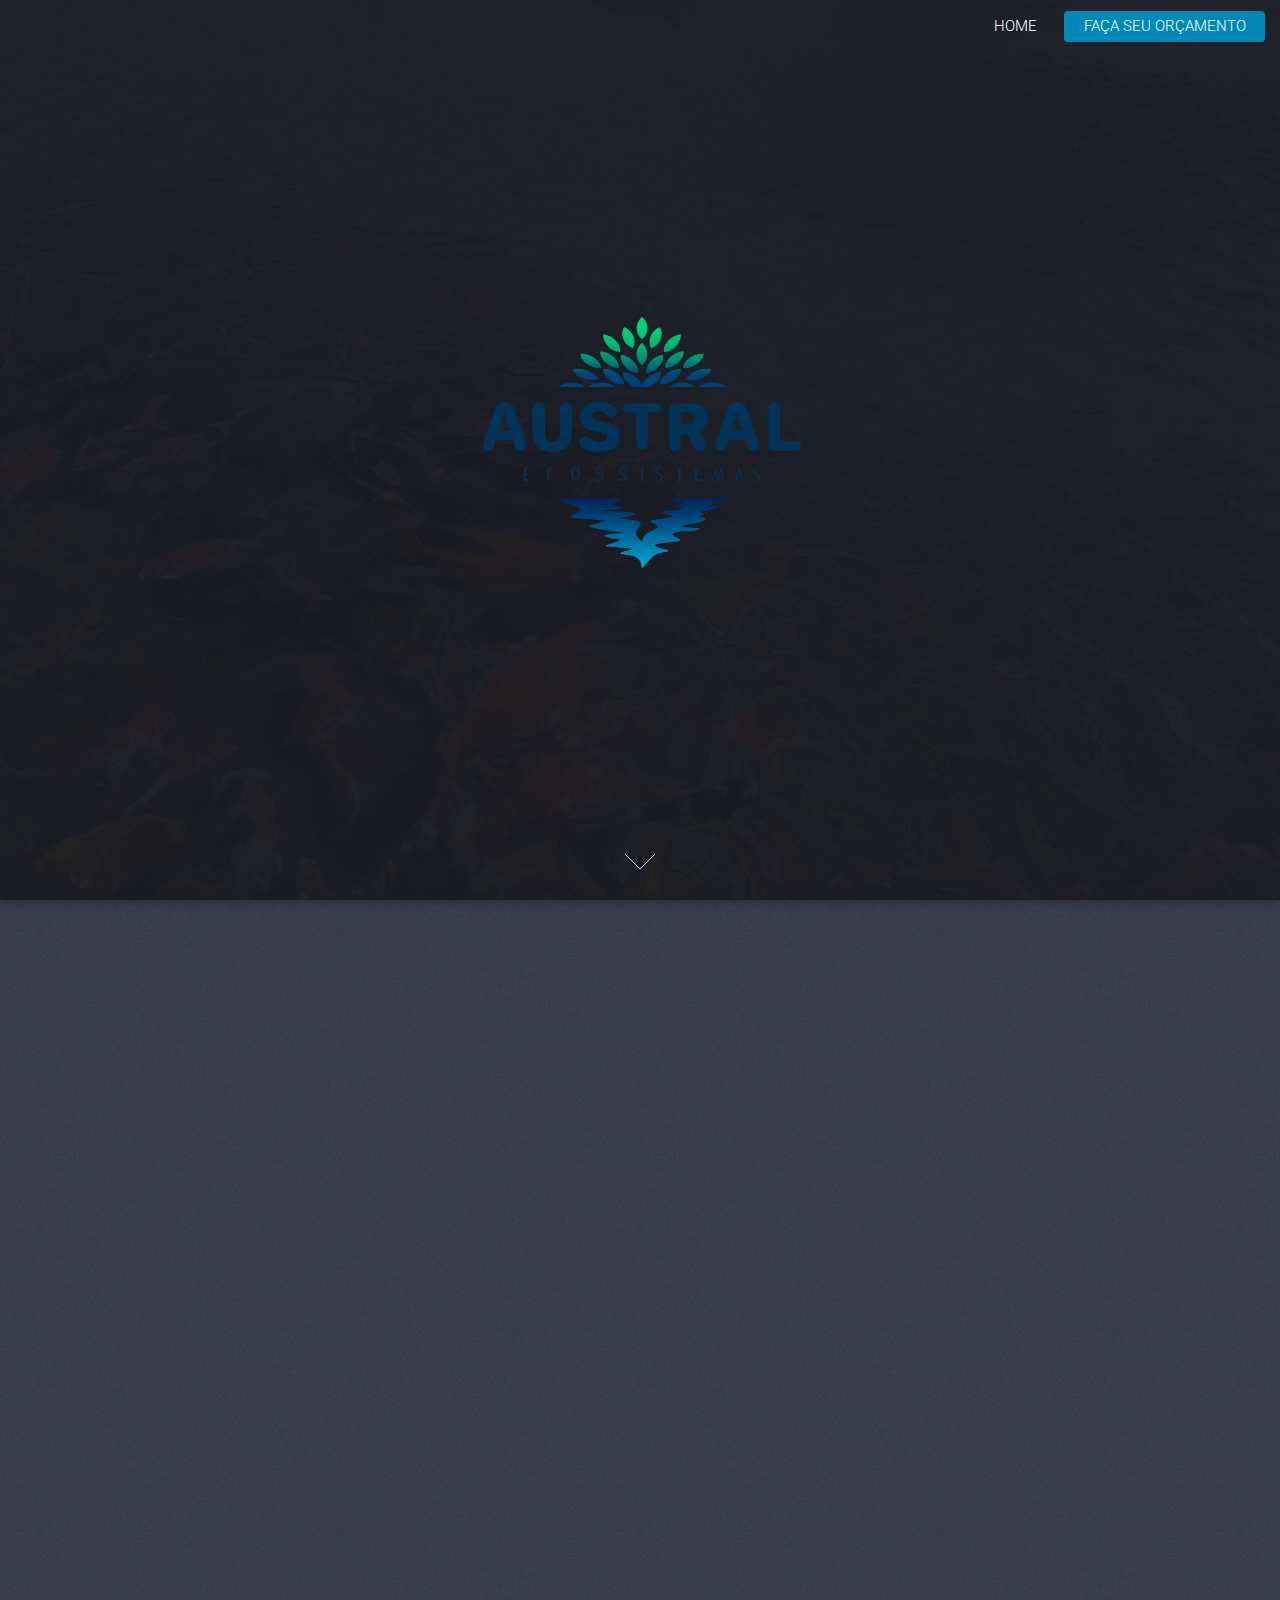
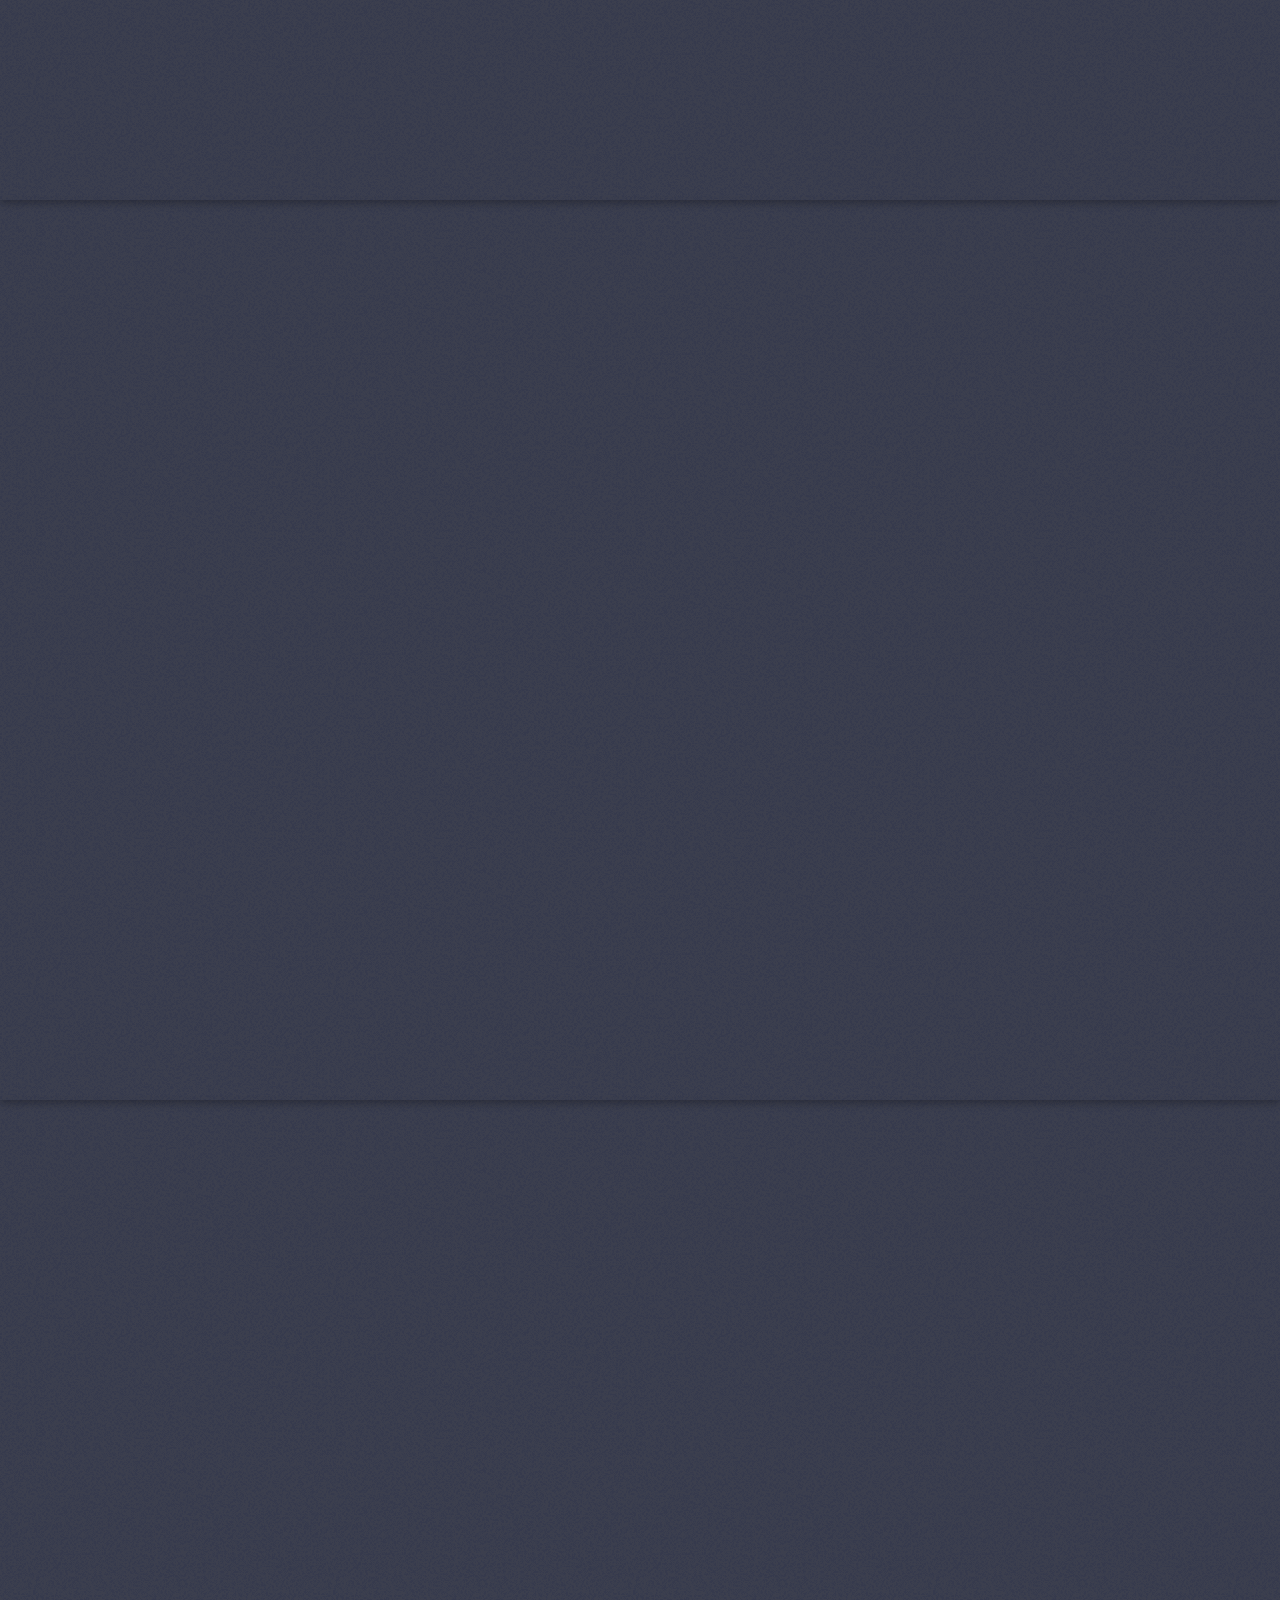
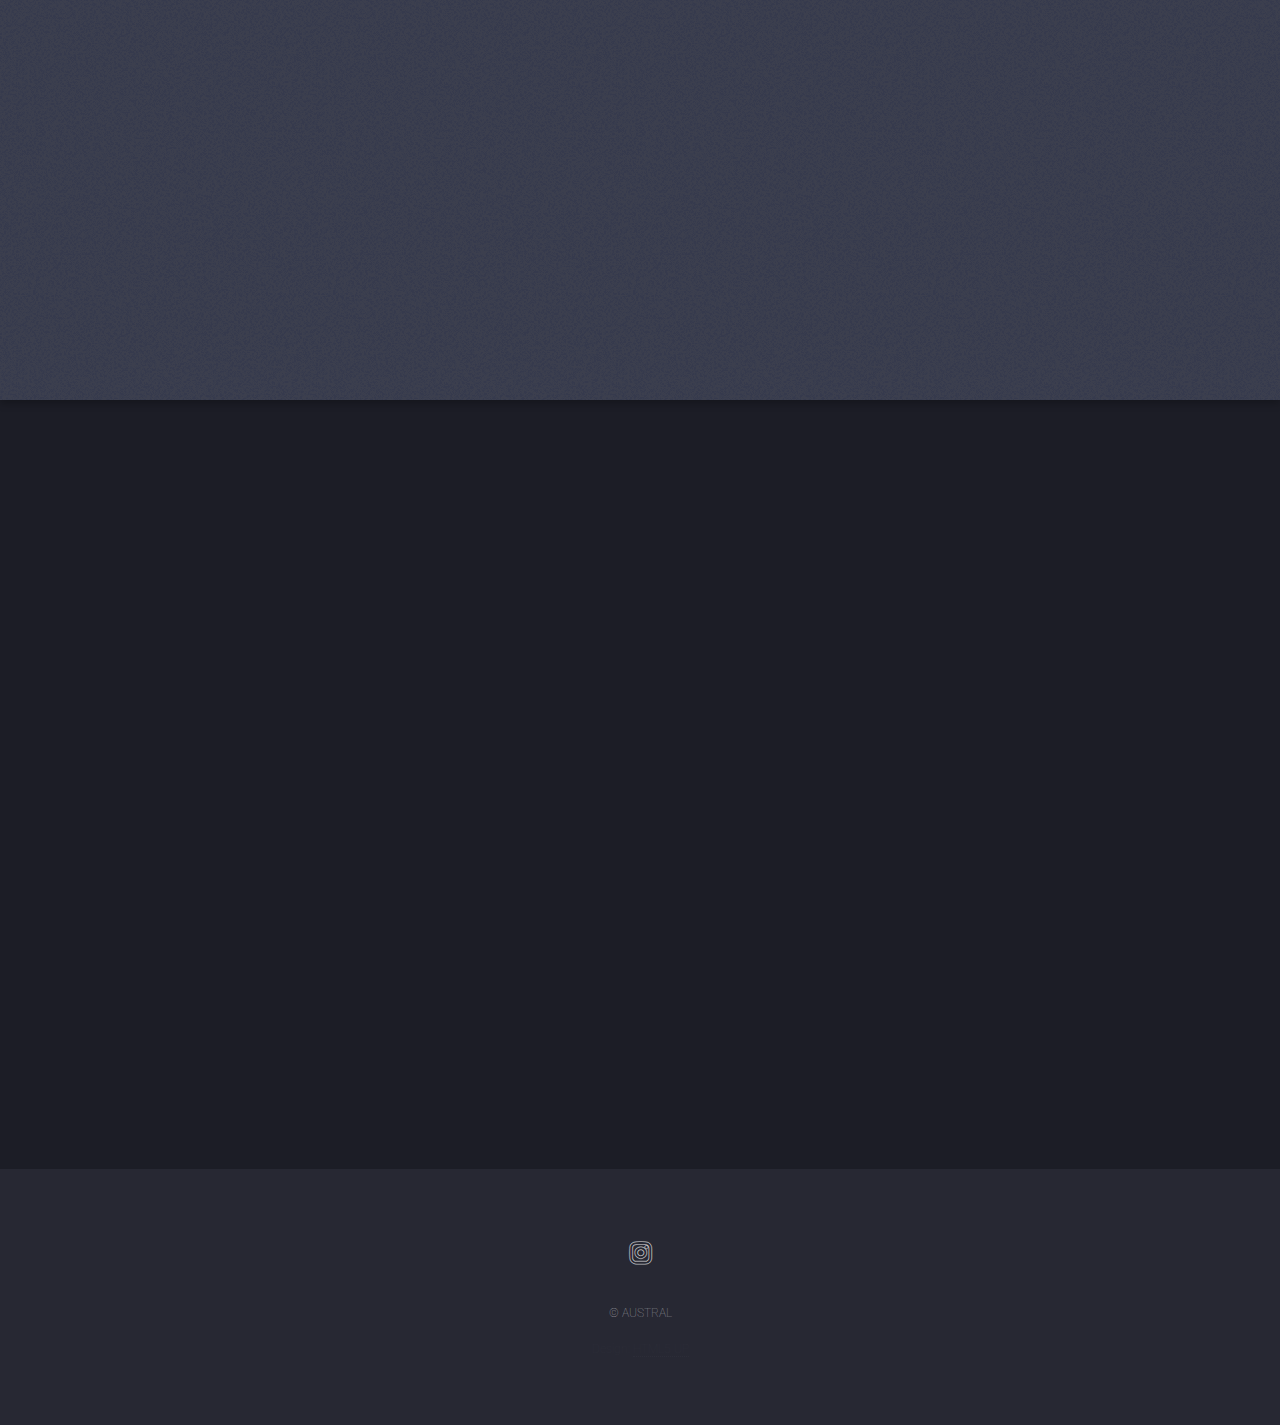
<file: index.html>
<!DOCTYPE HTML>
<!--
	Landed by HTML5 UP
	html5up.net | @ajlkn
	Free for personal and commercial use under the CCA 3.0 license (html5up.net/license)
-->
<html>

<head>
	<title>AUSTRAL</title>
	<meta charset="utf-8" />
	<meta name="viewport" content="width=device-width, initial-scale=1, user-scalable=no" />
	<link rel="stylesheet" href="assets/css/main.css" />
	<noscript>
		<link rel="stylesheet" href="assets/css/noscript.css" />
	</noscript>
	<link rel="shortcut icon" type="s" href="favicon.png">
</head>

<body class="is-preload landing">
	<div id="page-wrapper">

		<!-- Header -->
		<header id="header">
			<h1 id="logo"><a href="index.html"></a></h1>
			<nav id="nav">
				<ul>
					<li><a href="index.html"><strong>HOME</strong></a></li>
			<!--		<li><a href="quem-somos.html"><b>QUEM SOMOS</b></a></li> -->
					<li><a href="contato.html" class="button primary"><b>FAÇA SEU ORÇAMENTO</b></a></li>

				</ul>
			</nav>
		</header>

		<!-- Banner -->
		<section id="banner">
			<div class="content">
				<header>

					<h2><span><img height="251" src="images/logo.png" alt="" /></span>
					</h2>
				</header>

			</div>
			<a href="#one" class="goto-next scrolly">Next</a>
		</section>

		<!-- One -->
		<section id="one" class="spotlight style1 bottom">
			<span class="image fit main"><img src="images/pic02.jpg" alt="" /></span>
			<div class="content">
				<div class="container">
					<div class="row">
						<div class="col-4 col-12-medium">
							<header>
								<h2>Transforme seu espaço, transforme sua vida</h2>

							</header>
						</div>
						<div class="col-4 col-12-medium">
							<p>Somos uma empresa dedicada à criação e preservação de ecossistemas aquáticos
								naturais e artificiais. Combinamos beleza e respeito à natureza em cada projeto,
								garantindo
								soluções de alta qualidade e sustentabilidade.</p>
						</div>
						<div class="col-4 col-12-medium">
							<p>Mas não é apenas a qualidade técnica que nos diferencia; é o amor e o cuidado que
								colocamos em cada aspecto do processo de design e construção.</p>
						</div>
					</div>
				</div>
			</div>
			<a href="#two" class="goto-next scrolly">Next</a>
		</section>

		<!-- Two -->
		<section id="two" class="spotlight style2 left">
			<span class="image fit main"><img src="images/pic03.jpg" alt="" /></span>
			<div class="content">
				<header>
					<h2>Um oásis em seu próprio quintal</h2>

				</header>
				<p>Na Austral Ecossistemas, não apenas criamos lagos e piscinas naturais, nós transformamos espaços
					em verdadeiros paraísos ecológicos. Imagine-se envolto pela serenidade de águas cristalinas,
					refletindo os tons suaves do céu e da vegetação exuberante ao redor. </p>
				<ul class="actions">
					<!--<li><a href="#" class="button">Learn More</a></li>-->
				</ul>
			</div>
			<a href="#three" class="goto-next scrolly">Next</a>
		</section>

		<!-- Three -->
		<section id="three" class="spotlight style3 right">
			<span class="image fit main bottom"><img src="images/pic04.jpg" alt="" /></span>
			<div class="content">
				<header>
					<h2>Nossa inspiração é a Natureza</h2>

				</header>
				<p>Com um lago da Austral Ecossistemas, seu espaço exterior se transforma em um destino de sonho, onde
					cada momento é uma oportunidade para se maravilhar com a beleza da natureza. De festas ao ar livre a
					momentos de tranquilidade contemplativa, seu novo lago será o cenário perfeito para criar memórias
					preciosas com amigos e familiares.</p>
				<ul class="actions">
					<!--<li><a href="#" class="button">Learn More</a></li>-->
				</ul>
			</div>
			<a href="#four" class="goto-next scrolly">Next</a>
		</section>

		<!-- Four -->
		<section class="wrapper style1 special fade-up">
			<div class="container">
				<header class="major">
					<h2>Qualidade que se destaca</h2>
					<p>A qualidade é nossa prioridade número um. Cada projeto é executado com precisão e cuidado,
						utilizando os melhores materiais e técnicas para garantir resultados duradouros e de alta
						qualidade.</p>
				</header>
				<div class="box alt">
					<div class="row gtr-uniform">
						<section class="col-4 col-6-medium col-12-xsmall">
							<span class="icon solid alt major fa-chart-area"></span>
							<h3>Expertise</h3>
							<p>Com anos de experiência e uma equipe de biólogos especializados, oferecemos uma expertise
								incomparável em ecossistemas aquáticos. </p>
						</section>
						<section class="col-4 col-6-medium col-12-xsmall">
							<span class="icon solid alt major fa-water"></span>
							<h3>Soluções sustentáveis</h3>
							<p>Estamos comprometidos em criar ecossistemas aquáticos que não apenas encantem os olhos,
								mas também protejam o meio ambiente para as gerações futuras. </p>
						</section>
						<section class="col-4 col-6-medium col-12-xsmall">
							<span class="icon solid alt major fa-fish"></span>
							<h3>Beleza que transforma</h3>
							<p>Imagine seu espaço transformado por um deslumbrante lago natural ou uma piscina
								ecológica. Nossos projetos são feitos sob medida para refletir sua visão e a beleza da
								natureza ao seu redor.</p>
						</section>
						<!-- 
						<section class="col-4 col-6-medium col-12-xsmall">
							<span class="icon solid alt major fa-paper-plane"></span>
							<h3>Non semper interdum</h3>
							<p>Feugiat accumsan lorem eu ac lorem amet accumsan donec. Blandit orci porttitor.</p>
						</section>
						<section class="col-4 col-6-medium col-12-xsmall">
							<span class="icon solid alt major fa-file"></span>
							<h3>Odio laoreet accumsan</h3>
							<p>Feugiat accumsan lorem eu ac lorem amet accumsan donec. Blandit orci porttitor.</p>
						</section>
						<section class="col-4 col-6-medium col-12-xsmall">
							<span class="icon solid alt major fa-lock"></span>
							<h3>Massa arcu accumsan</h3>
							<p>Feugiat accumsan lorem eu ac lorem amet accumsan donec. Blandit orci porttitor.</p>
						</section>
						-->
					</div>
				</div>
				<footer id="four" class="major">
					<ul class="actions special">
						<li><a href="contato.html" class="button">FAÇA SEU ORÇAMENTO</a></li>
					</ul>
				</footer>
			</div>
		</section>

		<!-- Five 
		<section id="five" class="wrapper style2 special fade">
			<div class="container">
				<header>
					<h2>Magna faucibus lorem diam</h2>
					<p>Ante metus praesent faucibus ante integer id accumsan eleifend</p>
				</header>
				<form method="post" action="#" class="cta">
					<div class="row gtr-uniform gtr-50">
						<div class="col-8 col-12-xsmall"><input type="email" name="email" id="email"
								placeholder="Your Email Address" /></div>
						<div class="col-4 col-12-xsmall"><input type="submit" value="Get Started" class="fit primary" />
						</div>
					</div>
				</form>
			</div>
		
		</section>
		-->

		<!-- Footer -->
		<footer id="footer">
			<ul class="icons">

				<li><a href="https://www.instagram.com/australecossistemas" class="icon brands alt fa-instagram"><span
							class="label"></span></a></li>
				<!--
				<li><a href="#" class="icon brands alt fa-whatsapp"><span class="label"></span></a></li>
-->
			</ul>
			<ul class="copyright">
				<li>&copy; AUSTRAL</li>

			</ul>
			<ul class="copyright" style="opacity: 0.05;">

				<li>Design: <a href="http://html5up.net">HTML5 UP</a></li>
			</ul>
		</footer>

	</div>

	<!-- Scripts -->
	<script type="text/javascript">
		(function(c,l,a,r,i,t,y){
			c[a]=c[a]||function(){(c[a].q=c[a].q||[]).push(arguments)};
			t=l.createElement(r);t.async=1;t.src="https://www.clarity.ms/tag/"+i;
			y=l.getElementsByTagName(r)[0];y.parentNode.insertBefore(t,y);
		})(window, document, "clarity", "script", "o670tx62fr");
	</script>
	<script src="assets/js/jquery.min.js"></script>
	<script src="assets/js/jquery.scrolly.min.js"></script>
	<script src="assets/js/jquery.dropotron.min.js"></script>
	<script src="assets/js/jquery.scrollex.min.js"></script>
	<script src="assets/js/browser.min.js"></script>
	<script src="assets/js/breakpoints.min.js"></script>
	<script src="assets/js/util.js"></script>
	<script src="assets/js/main.js"></script>

</body>

</html>
</file>
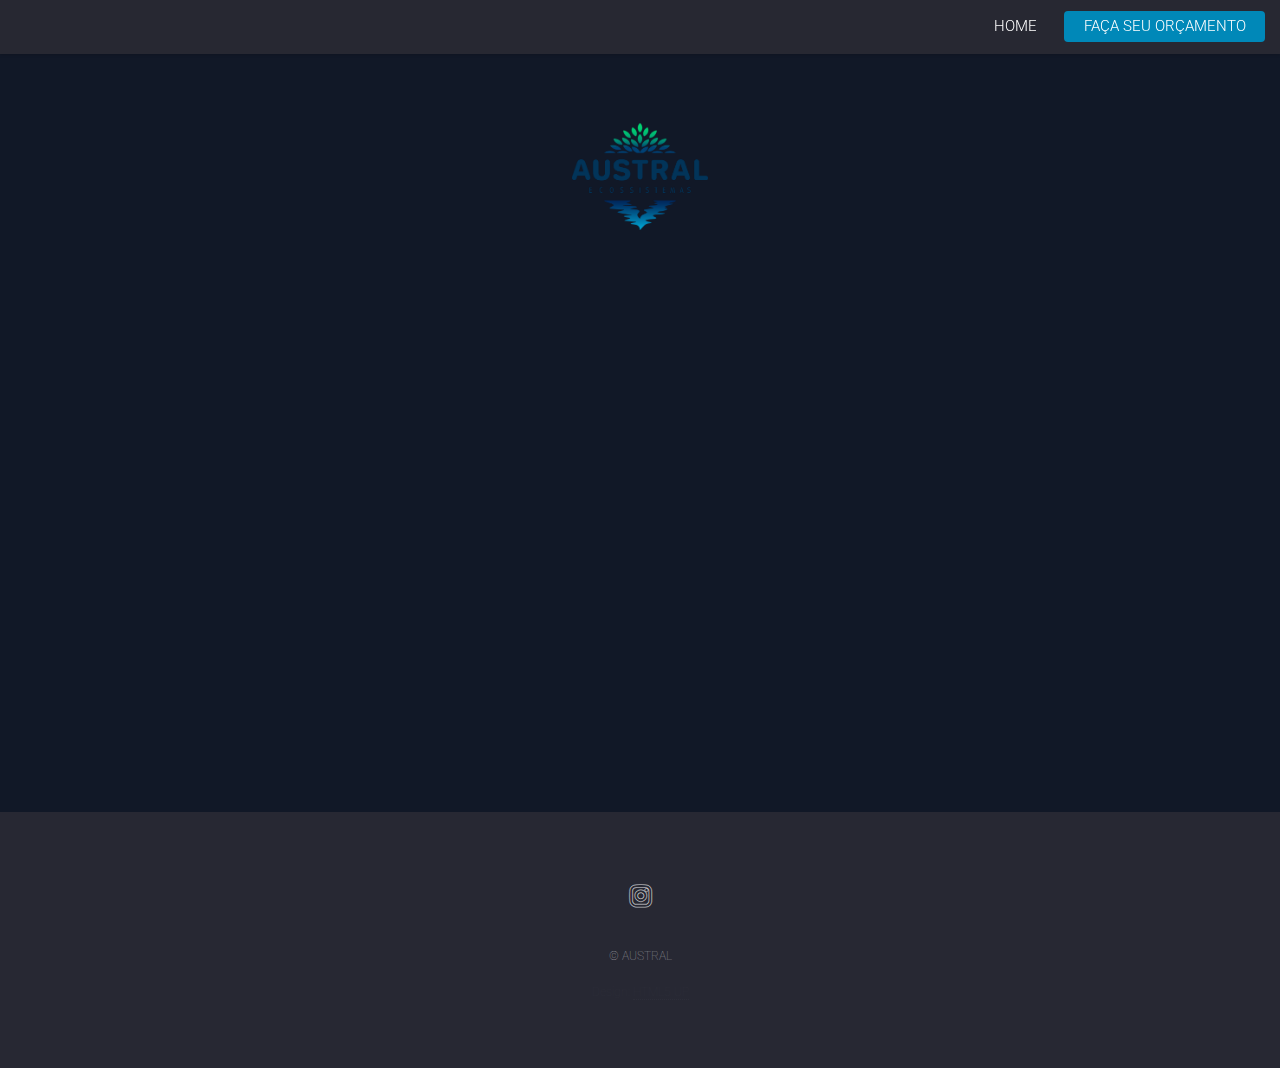
<file: contato.html>
<!DOCTYPE HTML>
<!--
	Landed by HTML5 UP
	html5up.net | @ajlkn
	Free for personal and commercial use under the CCA 3.0 license (html5up.net/license)
-->
<html>

<head>
	<title>AUSTRAL - Orçamentos</title>
	<meta charset="utf-8" />
	<meta name="viewport" content="width=device-width, initial-scale=1, user-scalable=no" />
	<link rel="stylesheet" href="assets/css/main.css" />
	<noscript>
		<link rel="stylesheet" href="assets/css/noscript.css" />
	</noscript>
	<link rel="shortcut icon" type="s" href="favicon.png">
</head>

<body class="is-preload">
	<div id="page-wrapper">

		<!-- Header -->
		<header id="header">
			<h1 id="logo"><a href="index.html"></a></h1>
			<nav id="nav">
				<ul> 
					<li><a href="index.html"><b>HOME</b></a></li>
					<!--		<li><a href="quem-somos.html"><b>QUEM SOMOS</b></a></li> -->
					<li><a href="contato.html" class="button primary"><b>FAÇA SEU ORÇAMENTO</b></a></li>
				</ul>
			</nav>
		</header>

		<!-- Main -->
		<div id="main" class="wrapper style2">
			<div class="container">


				<!-- Content -->
				<section id="content">
					<div class="content" style="text-align: center;">
						<header>

							<h2><span><img height="107" src="images/logo.png" alt="" /></span>
							</h2>
						</header>

					</div>
					<div style="width:100%;height:500px;" data-fillout-id="myn6xoe2r5us"
						data-fillout-embed-type="standard" data-fillout-inherit-parameters data-fillout-dynamic-resize>
					</div>
					<script src="https://server.fillout.com/embed/v1/"></script>
				</section>

			</div>
		</div>

		<!-- Footer -->
		<footer id="footer">
			<ul class="icons">

				<li><a href="https://www.instagram.com/australecossistemas" class="icon brands alt fa-instagram"><span
							class="label"></span></a></li>
				<!--
				<li><a href="#" class="icon brands alt fa-whatsapp"><span class="label"></span></a></li>
-->
			</ul>
			<ul class="copyright">
				<li>&copy; AUSTRAL</li>

			</ul>
			<ul class="copyright" style="opacity: 0.05;">

				<li>Design: <a href="http://html5up.net">HTML5 UP</a></li>
			</ul>
		</footer>

	</div>

	<!-- Scripts -->
	<script type="text/javascript">
		(function(c,l,a,r,i,t,y){
			c[a]=c[a]||function(){(c[a].q=c[a].q||[]).push(arguments)};
			t=l.createElement(r);t.async=1;t.src="https://www.clarity.ms/tag/"+i;
			y=l.getElementsByTagName(r)[0];y.parentNode.insertBefore(t,y);
		})(window, document, "clarity", "script", "o670tx62fr");
	</script>
	<script src="assets/js/jquery.min.js"></script>
	<script src="assets/js/jquery.scrolly.min.js"></script>
	<script src="assets/js/jquery.dropotron.min.js"></script>
	<script src="assets/js/jquery.scrollex.min.js"></script>
	<script src="assets/js/browser.min.js"></script>
	<script src="assets/js/breakpoints.min.js"></script>
	<script src="assets/js/util.js"></script>
	<script src="assets/js/main.js"></script>

</body>

</html>
</file>
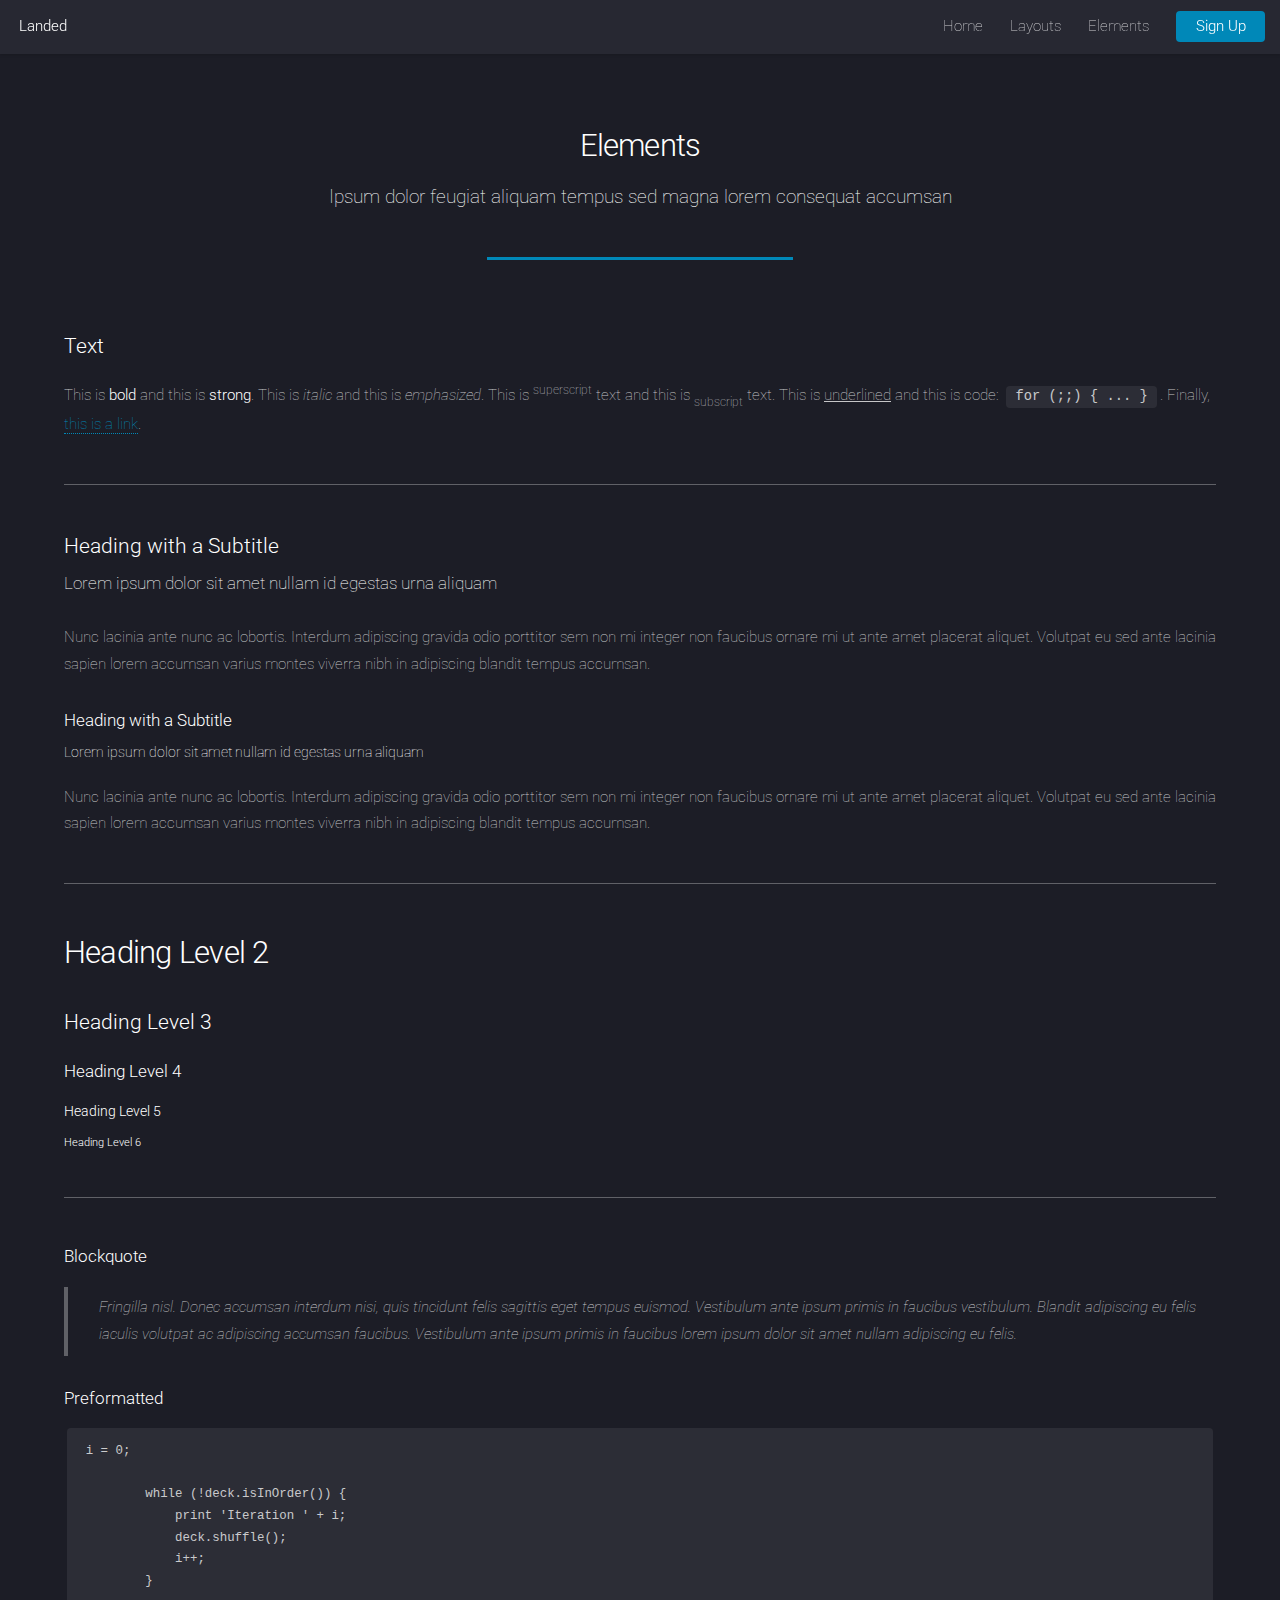
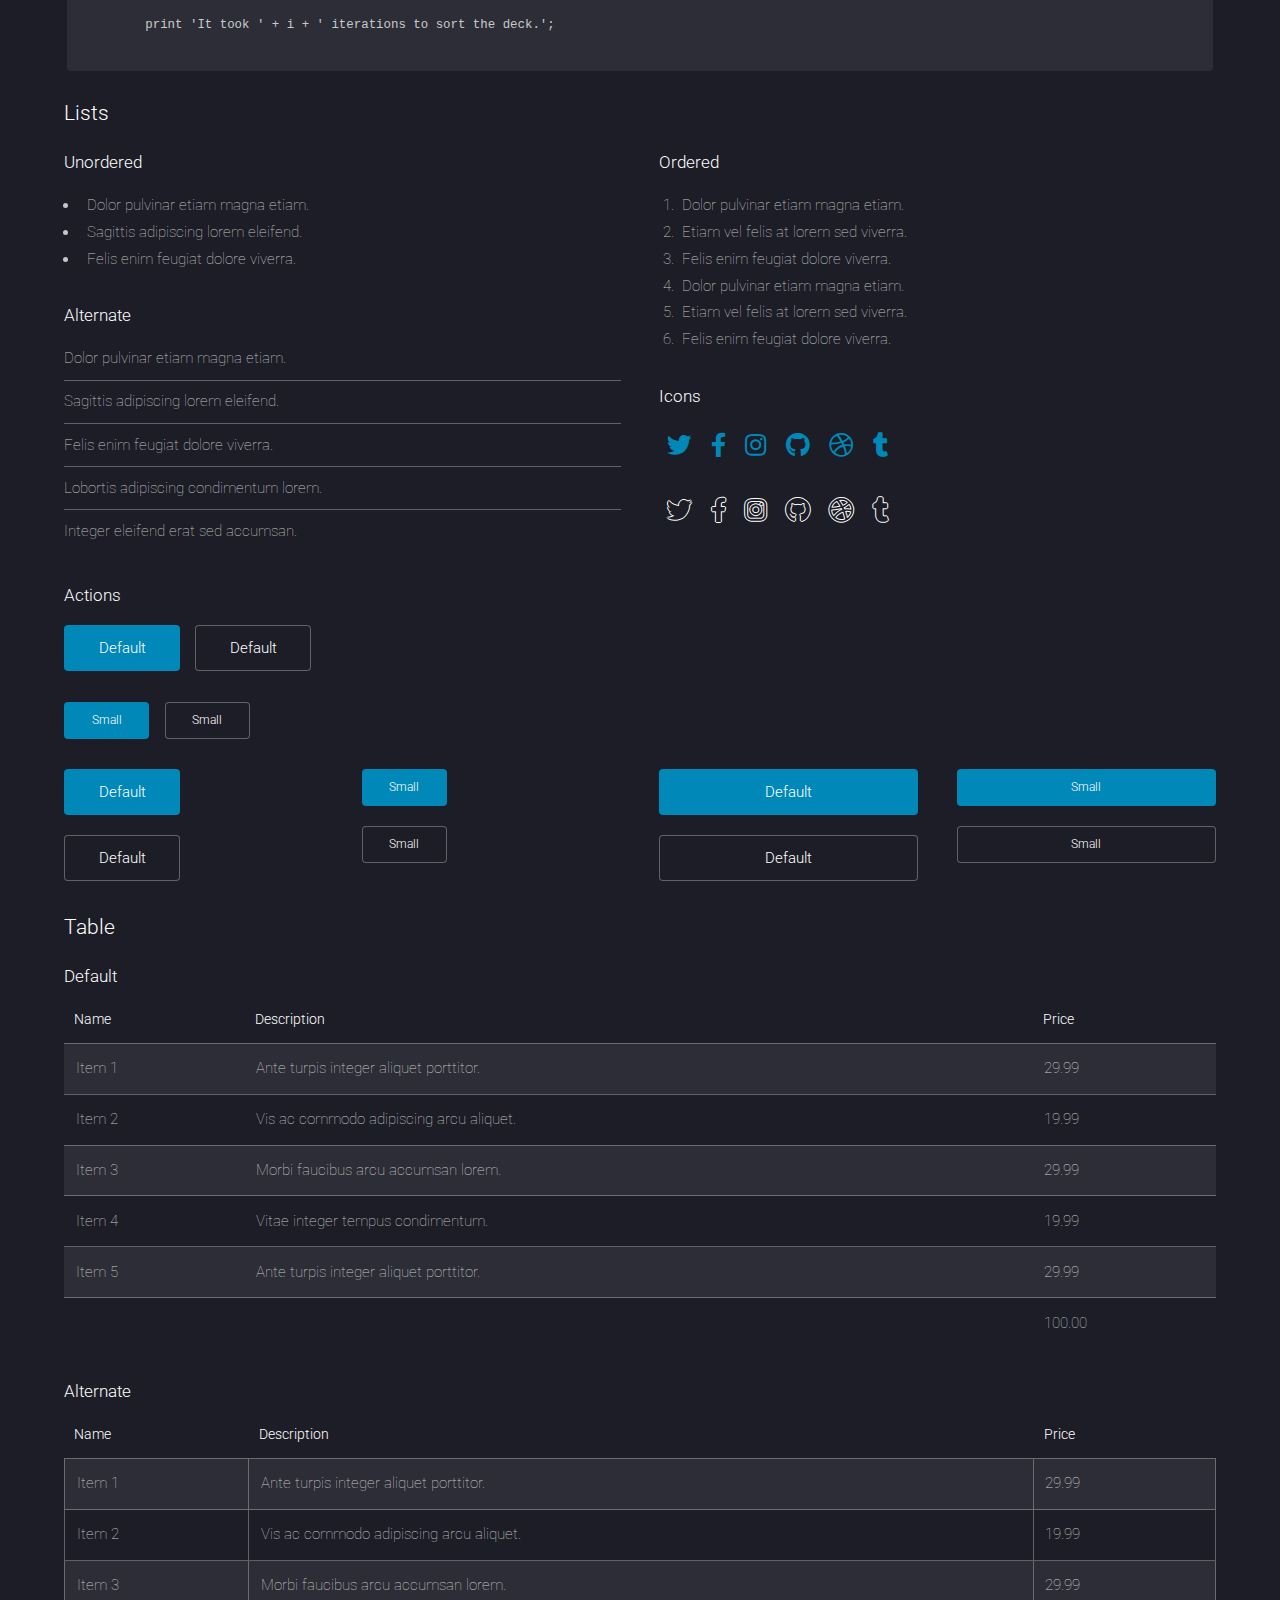
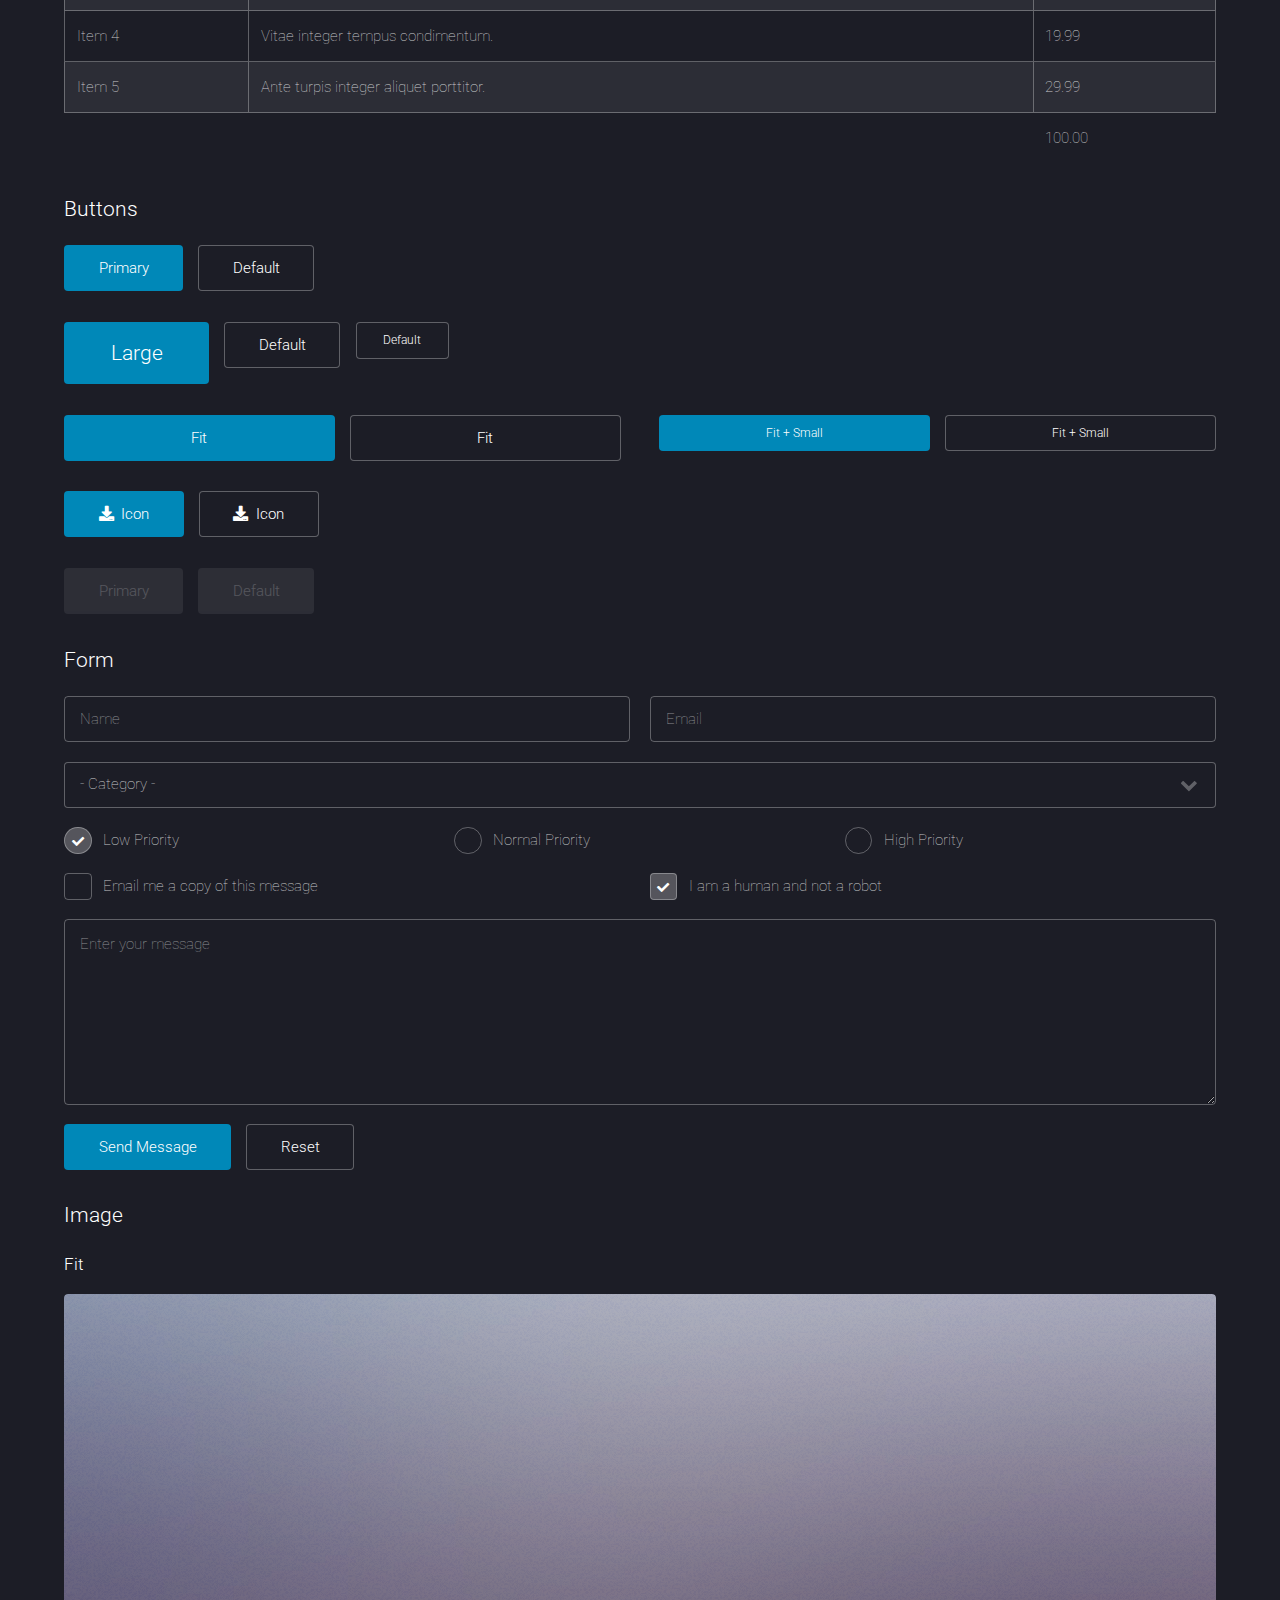
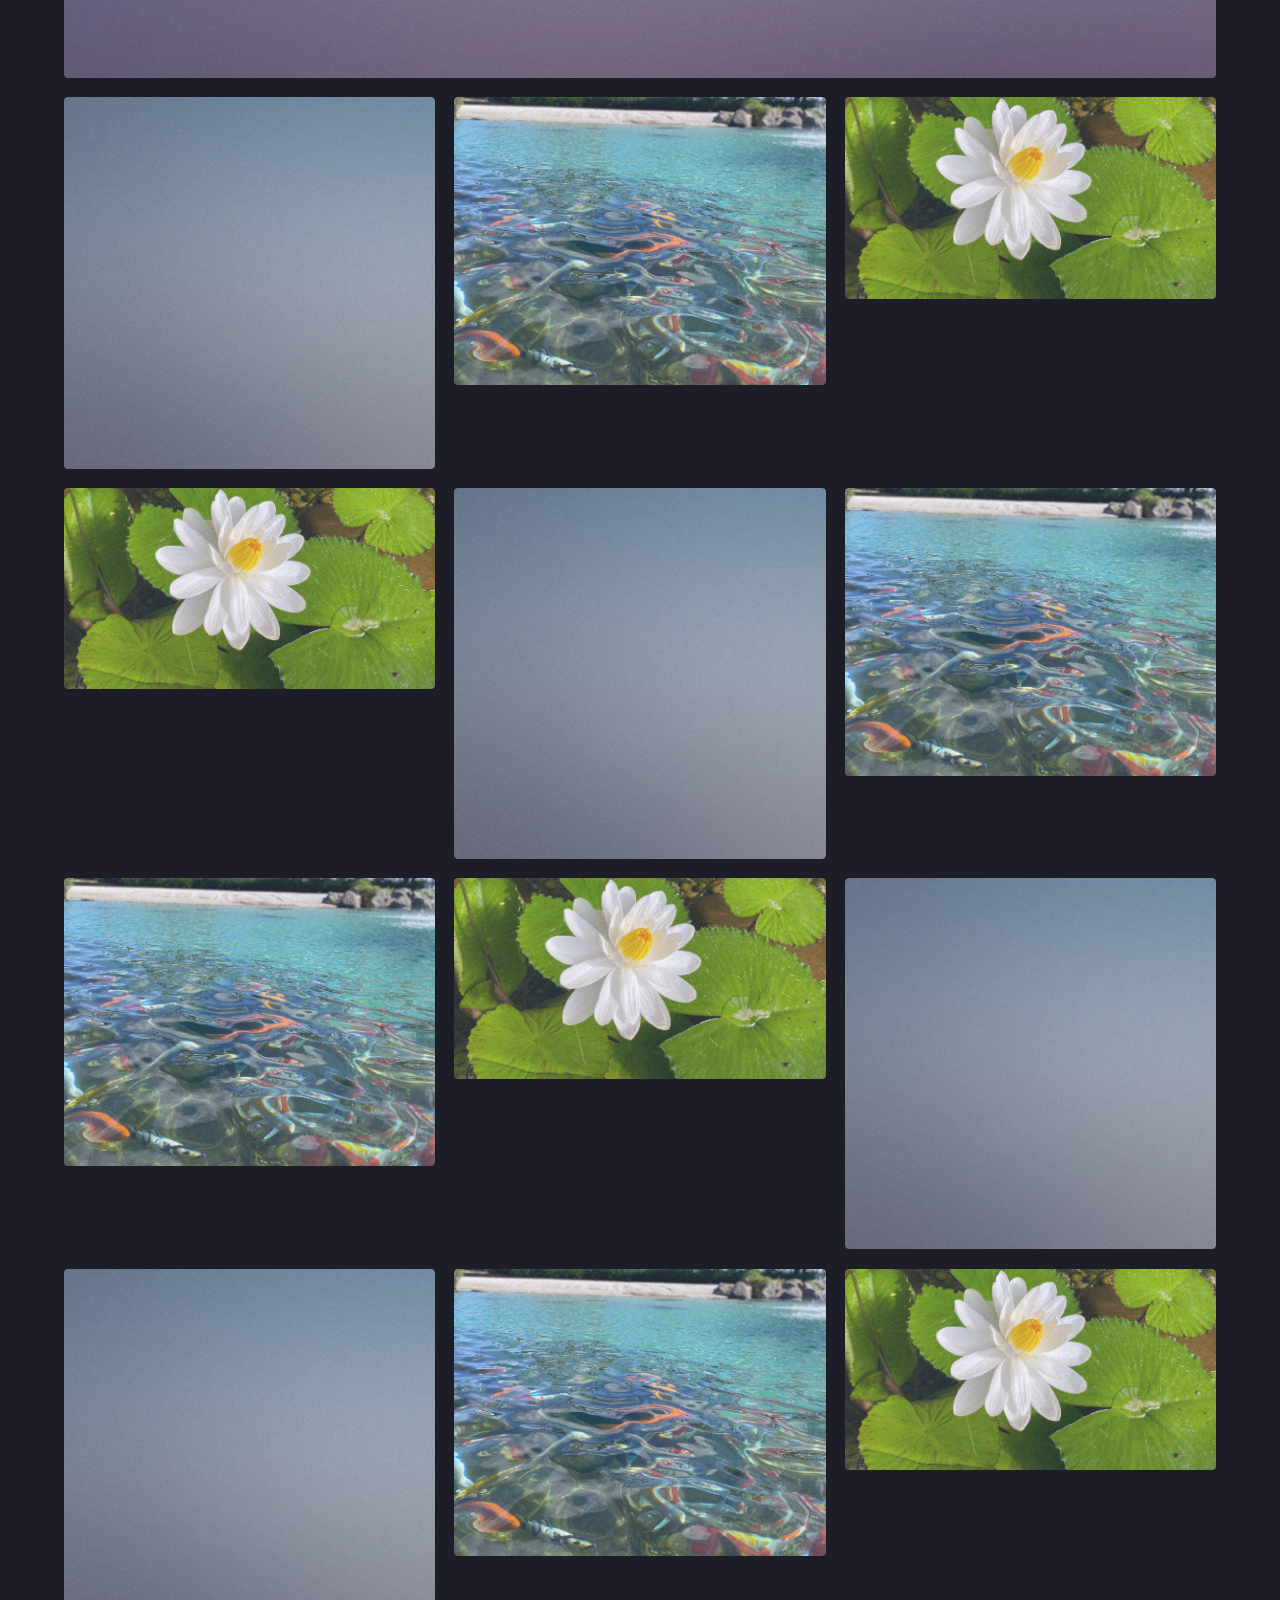
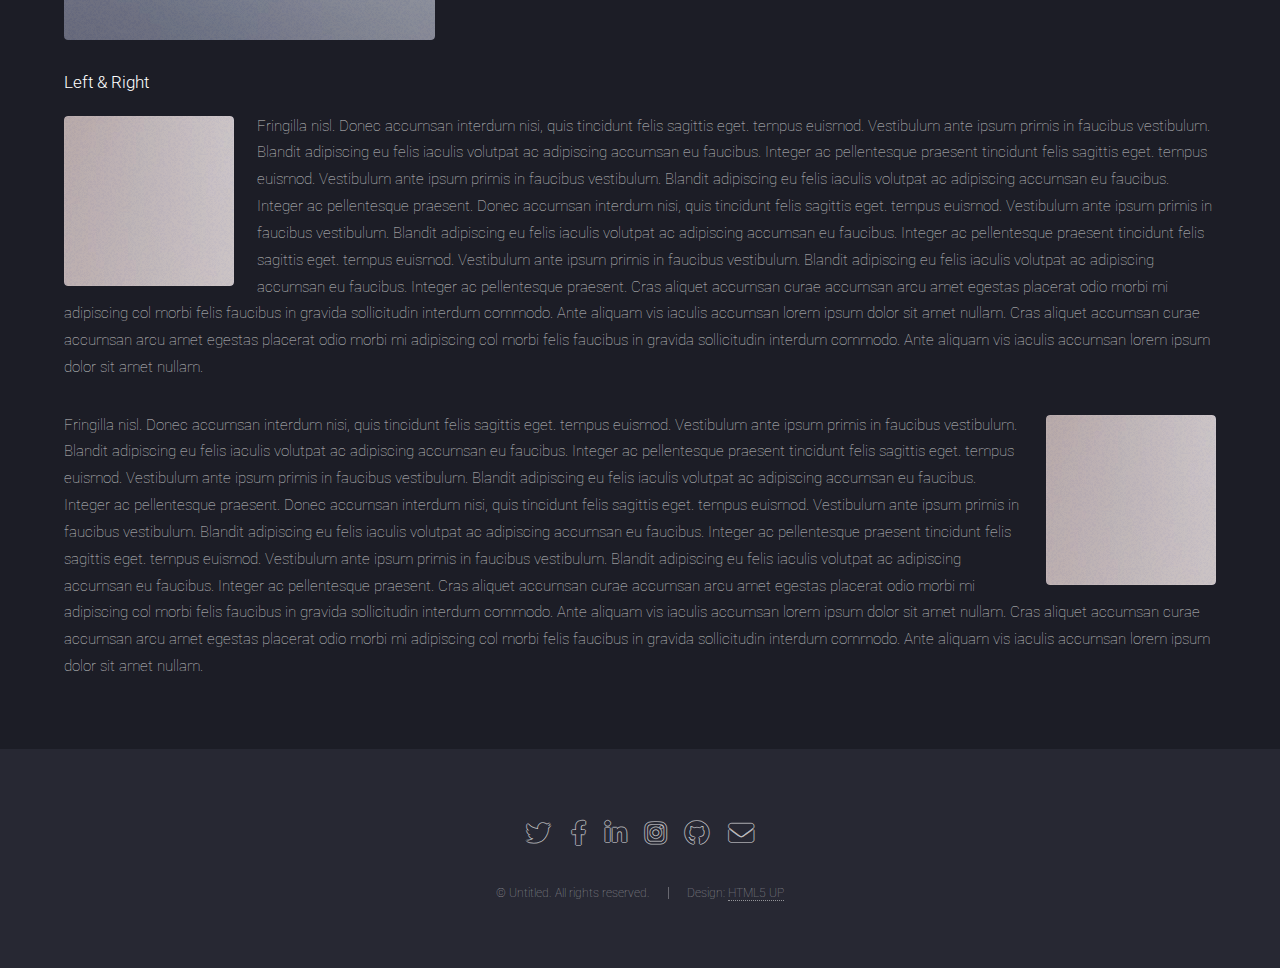
<file: elements.html>
<!DOCTYPE HTML>
<!--
	Landed by HTML5 UP
	html5up.net | @ajlkn
	Free for personal and commercial use under the CCA 3.0 license (html5up.net/license)
-->
<html>
	<head>
		<title>Elements - Landed by HTML5 UP</title>
		<meta charset="utf-8" />
		<meta name="viewport" content="width=device-width, initial-scale=1, user-scalable=no" />
		<link rel="stylesheet" href="assets/css/main.css" />
		<noscript><link rel="stylesheet" href="assets/css/noscript.css" /></noscript>
	</head>
	<body class="is-preload">
		<div id="page-wrapper">

			<!-- Header -->
				<header id="header">
					<h1 id="logo"><a href="index.html">Landed</a></h1>
					<nav id="nav">
						<ul>
							<li><a href="index.html">Home</a></li>
							<li>
								<a href="#">Layouts</a>
								<ul>
									<li><a href="left-sidebar.html">Left Sidebar</a></li>
									<li><a href="right-sidebar.html">Right Sidebar</a></li>
									<li><a href="no-sidebar.html">No Sidebar</a></li>
									<li>
										<a href="#">Submenu</a>
										<ul>
											<li><a href="#">Option 1</a></li>
											<li><a href="#">Option 2</a></li>
											<li><a href="#">Option 3</a></li>
											<li><a href="#">Option 4</a></li>
										</ul>
									</li>
								</ul>
							</li>
							<li><a href="elements.html">Elements</a></li>
							<li><a href="#" class="button primary">Sign Up</a></li>
						</ul>
					</nav>
				</header>

			<!-- Main -->
				<div id="main" class="wrapper style1">
					<div class="container">
						<header class="major">
							<h2>Elements</h2>
							<p>Ipsum dolor feugiat aliquam tempus sed magna lorem consequat accumsan</p>
						</header>

						<!-- Text -->
							<section>
								<h3>Text</h3>
								<p>This is <b>bold</b> and this is <strong>strong</strong>. This is <i>italic</i> and this is <em>emphasized</em>.
								This is <sup>superscript</sup> text and this is <sub>subscript</sub> text.
								This is <u>underlined</u> and this is code: <code>for (;;) { ... }</code>. Finally, <a href="#">this is a link</a>.</p>

								<hr />

								<header>
									<h3>Heading with a Subtitle</h3>
									<p>Lorem ipsum dolor sit amet nullam id egestas urna aliquam</p>
								</header>
								<p>Nunc lacinia ante nunc ac lobortis. Interdum adipiscing gravida odio porttitor sem non mi integer non faucibus ornare mi ut ante amet placerat aliquet. Volutpat eu sed ante lacinia sapien lorem accumsan varius montes viverra nibh in adipiscing blandit tempus accumsan.</p>
								<header>
									<h4>Heading with a Subtitle</h4>
									<p>Lorem ipsum dolor sit amet nullam id egestas urna aliquam</p>
								</header>
								<p>Nunc lacinia ante nunc ac lobortis. Interdum adipiscing gravida odio porttitor sem non mi integer non faucibus ornare mi ut ante amet placerat aliquet. Volutpat eu sed ante lacinia sapien lorem accumsan varius montes viverra nibh in adipiscing blandit tempus accumsan.</p>

								<hr />

								<h2>Heading Level 2</h2>
								<h3>Heading Level 3</h3>
								<h4>Heading Level 4</h4>
								<h5>Heading Level 5</h5>
								<h6>Heading Level 6</h6>

								<hr />

								<h4>Blockquote</h4>
								<blockquote>Fringilla nisl. Donec accumsan interdum nisi, quis tincidunt felis sagittis eget tempus euismod. Vestibulum ante ipsum primis in faucibus vestibulum. Blandit adipiscing eu felis iaculis volutpat ac adipiscing accumsan faucibus. Vestibulum ante ipsum primis in faucibus lorem ipsum dolor sit amet nullam adipiscing eu felis.</blockquote>

								<h4>Preformatted</h4>
								<pre><code>i = 0;

	while (!deck.isInOrder()) {
	    print 'Iteration ' + i;
	    deck.shuffle();
	    i++;
	}

	print 'It took ' + i + ' iterations to sort the deck.';
	</code></pre>
							</section>

						<!-- Lists -->
							<section>
								<h3>Lists</h3>
								<div class="row">
									<div class="col-6 col-12-xsmall">

										<h4>Unordered</h4>
										<ul>
											<li>Dolor pulvinar etiam magna etiam.</li>
											<li>Sagittis adipiscing lorem eleifend.</li>
											<li>Felis enim feugiat dolore viverra.</li>
										</ul>

										<h4>Alternate</h4>
										<ul class="alt">
											<li>Dolor pulvinar etiam magna etiam.</li>
											<li>Sagittis adipiscing lorem eleifend.</li>
											<li>Felis enim feugiat dolore viverra.</li>
											<li>Lobortis adipiscing condimentum lorem.</li>
											<li>Integer eleifend erat sed accumsan.</li>
										</ul>

									</div>
									<div class="col-6 col-12-xsmall">

										<h4>Ordered</h4>
										<ol>
											<li>Dolor pulvinar etiam magna etiam.</li>
											<li>Etiam vel felis at lorem sed viverra.</li>
											<li>Felis enim feugiat dolore viverra.</li>
											<li>Dolor pulvinar etiam magna etiam.</li>
											<li>Etiam vel felis at lorem sed viverra.</li>
											<li>Felis enim feugiat dolore viverra.</li>
										</ol>

										<h4>Icons</h4>
										<ul class="icons">
											<li><a href="#" class="icon brands fa-twitter"><span class="label">Twitter</span></a></li>
											<li><a href="#" class="icon brands fa-facebook-f"><span class="label">Facebook</span></a></li>
											<li><a href="#" class="icon brands fa-instagram"><span class="label">Instagram</span></a></li>
											<li><a href="#" class="icon brands fa-github"><span class="label">Github</span></a></li>
											<li><a href="#" class="icon brands fa-dribbble"><span class="label">Dribbble</span></a></li>
											<li><a href="#" class="icon brands fa-tumblr"><span class="label">Tumblr</span></a></li>
										</ul>
										<ul class="icons">
											<li><a href="#" class="icon brands alt fa-twitter"><span class="label">Twitter</span></a></li>
											<li><a href="#" class="icon brands alt fa-facebook-f"><span class="label">Facebook</span></a></li>
											<li><a href="#" class="icon brands alt fa-instagram"><span class="label">Instagram</span></a></li>
											<li><a href="#" class="icon brands alt fa-github"><span class="label">Github</span></a></li>
											<li><a href="#" class="icon brands alt fa-dribbble"><span class="label">Dribbble</span></a></li>
											<li><a href="#" class="icon brands alt fa-tumblr"><span class="label">Tumblr</span></a></li>
										</ul>

									</div>
								</div>

								<h4>Actions</h4>
								<ul class="actions">
									<li><a href="#" class="button primary">Default</a></li>
									<li><a href="#" class="button">Default</a></li>
								</ul>
								<ul class="actions small">
									<li><a href="#" class="button primary small">Small</a></li>
									<li><a href="#" class="button small">Small</a></li>
								</ul>
								<div class="row">
									<div class="col-3 col-6-medium col-12-xsmall">
										<ul class="actions stacked">
											<li><a href="#" class="button primary">Default</a></li>
											<li><a href="#" class="button">Default</a></li>
										</ul>
									</div>
									<div class="col-3 col-6-medium col-12-xsmall">
										<ul class="actions stacked">
											<li><a href="#" class="button primary small">Small</a></li>
											<li><a href="#" class="button small">Small</a></li>
										</ul>
									</div>
									<div class="col-3 col-6-medium col-12-xsmall">
										<ul class="actions stacked">
											<li><a href="#" class="button primary fit">Default</a></li>
											<li><a href="#" class="button fit">Default</a></li>
										</ul>
									</div>
									<div class="col-3 col-6-medium col-12-xsmall">
										<ul class="actions stacked">
											<li><a href="#" class="button primary small fit">Small</a></li>
											<li><a href="#" class="button small fit">Small</a></li>
										</ul>
									</div>
								</div>
							</section>

						<!-- Table -->
							<section>
								<h3>Table</h3>
								<h4>Default</h4>
								<div class="table-wrapper">
									<table>
										<thead>
											<tr>
												<th>Name</th>
												<th>Description</th>
												<th>Price</th>
											</tr>
										</thead>
										<tbody>
											<tr>
												<td>Item 1</td>
												<td>Ante turpis integer aliquet porttitor.</td>
												<td>29.99</td>
											</tr>
											<tr>
												<td>Item 2</td>
												<td>Vis ac commodo adipiscing arcu aliquet.</td>
												<td>19.99</td>
											</tr>
											<tr>
												<td>Item 3</td>
												<td> Morbi faucibus arcu accumsan lorem.</td>
												<td>29.99</td>
											</tr>
											<tr>
												<td>Item 4</td>
												<td>Vitae integer tempus condimentum.</td>
												<td>19.99</td>
											</tr>
											<tr>
												<td>Item 5</td>
												<td>Ante turpis integer aliquet porttitor.</td>
												<td>29.99</td>
											</tr>
										</tbody>
										<tfoot>
											<tr>
												<td colspan="2"></td>
												<td>100.00</td>
											</tr>
										</tfoot>
									</table>
								</div>
								<h4>Alternate</h4>
								<div class="table-wrapper">
									<table class="alt">
										<thead>
											<tr>
												<th>Name</th>
												<th>Description</th>
												<th>Price</th>
											</tr>
										</thead>
										<tbody>
											<tr>
												<td>Item 1</td>
												<td>Ante turpis integer aliquet porttitor.</td>
												<td>29.99</td>
											</tr>
											<tr>
												<td>Item 2</td>
												<td>Vis ac commodo adipiscing arcu aliquet.</td>
												<td>19.99</td>
											</tr>
											<tr>
												<td>Item 3</td>
												<td> Morbi faucibus arcu accumsan lorem.</td>
												<td>29.99</td>
											</tr>
											<tr>
												<td>Item 4</td>
												<td>Vitae integer tempus condimentum.</td>
												<td>19.99</td>
											</tr>
											<tr>
												<td>Item 5</td>
												<td>Ante turpis integer aliquet porttitor.</td>
												<td>29.99</td>
											</tr>
										</tbody>
										<tfoot>
											<tr>
												<td colspan="2"></td>
												<td>100.00</td>
											</tr>
										</tfoot>
									</table>
								</div>
							</section>

						<!-- Buttons -->
							<section>
								<h3>Buttons</h3>
								<ul class="actions">
									<li><a href="#" class="button primary">Primary</a></li>
									<li><a href="#" class="button">Default</a></li>
								</ul>
								<ul class="actions">
									<li><a href="#" class="button primary large">Large</a></li>
									<li><a href="#" class="button">Default</a></li>
									<li><a href="#" class="button small">Default</a></li>
								</ul>
								<div class="row">
									<div class="col-6 col-12-xsmall">
										<ul class="actions fit">
											<li><a href="#" class="button primary fit">Fit</a></li>
											<li><a href="#" class="button fit">Fit</a></li>
										</ul>
									</div>
									<div class="col-6 col-12-xsmall">
										<ul class="actions fit small">
											<li><a href="#" class="button primary fit small">Fit + Small</a></li>
											<li><a href="#" class="button fit small">Fit + Small</a></li>
										</ul>
									</div>
								</div>
								<ul class="actions">
									<li><a href="#" class="button primary icon solid fa-download">Icon</a></li>
									<li><a href="#" class="button icon solid fa-download">Icon</a></li>
								</ul>
								<ul class="actions">
									<li><span class="button primary disabled">Primary</span></li>
									<li><span class="button disabled">Default</span></li>
								</ul>
							</section>

						<!-- Form -->
							<section>
								<h3>Form</h3>
								<form method="post" action="#">
									<div class="row gtr-uniform gtr-50">
										<div class="col-6 col-12-xsmall">
											<input type="text" name="name" id="name" value="" placeholder="Name" />
										</div>
										<div class="col-6 col-12-xsmall">
											<input type="email" name="email" id="email" value="" placeholder="Email" />
										</div>
										<div class="col-12">
											<select name="category" id="category">
												<option value="">- Category -</option>
												<option value="1">Manufacturing</option>
												<option value="1">Shipping</option>
												<option value="1">Administration</option>
												<option value="1">Human Resources</option>
											</select>
										</div>
										<div class="col-4 col-12-medium">
											<input type="radio" id="priority-low" name="priority" checked>
											<label for="priority-low">Low Priority</label>
										</div>
										<div class="col-4 col-12-medium">
											<input type="radio" id="priority-normal" name="priority">
											<label for="priority-normal">Normal Priority</label>
										</div>
										<div class="col-4 col-12-medium">
											<input type="radio" id="priority-high" name="priority">
											<label for="priority-high">High Priority</label>
										</div>
										<div class="col-6 col-12-medium">
											<input type="checkbox" id="copy" name="copy">
											<label for="copy">Email me a copy of this message</label>
										</div>
										<div class="col-6 col-12-medium">
											<input type="checkbox" id="human" name="human" checked>
											<label for="human">I am a human and not a robot</label>
										</div>
										<div class="col-12">
											<textarea name="message" id="message" placeholder="Enter your message" rows="6"></textarea>
										</div>
										<div class="col-12">
											<ul class="actions">
												<li><input type="submit" value="Send Message" class="primary" /></li>
												<li><input type="reset" value="Reset" /></li>
											</ul>
										</div>
									</div>
								</form>
							</section>

						<!-- Image -->
							<section>
								<h3>Image</h3>
								<h4>Fit</h4>
								<div class="box alt">
									<div class="row gtr-50 gtr-uniform">
										<div class="col-12"><span class="image fit"><img src="images/pic07.jpg" alt="" /></span></div>
										<div class="col-4 col-6-xsmall"><span class="image fit"><img src="images/pic02.jpg" alt="" /></span></div>
										<div class="col-4 col-6-xsmall"><span class="image fit"><img src="images/pic03.jpg" alt="" /></span></div>
										<div class="col-4 col-6-xsmall"><span class="image fit"><img src="images/pic04.jpg" alt="" /></span></div>
										<div class="col-4 col-6-xsmall"><span class="image fit"><img src="images/pic04.jpg" alt="" /></span></div>
										<div class="col-4 col-6-xsmall"><span class="image fit"><img src="images/pic02.jpg" alt="" /></span></div>
										<div class="col-4 col-6-xsmall"><span class="image fit"><img src="images/pic03.jpg" alt="" /></span></div>
										<div class="col-4 col-6-xsmall"><span class="image fit"><img src="images/pic03.jpg" alt="" /></span></div>
										<div class="col-4 col-6-xsmall"><span class="image fit"><img src="images/pic04.jpg" alt="" /></span></div>
										<div class="col-4 col-6-xsmall"><span class="image fit"><img src="images/pic02.jpg" alt="" /></span></div>
										<div class="col-4 col-6-xsmall"><span class="image fit"><img src="images/pic02.jpg" alt="" /></span></div>
										<div class="col-4 col-6-xsmall"><span class="image fit"><img src="images/pic03.jpg" alt="" /></span></div>
										<div class="col-4 col-6-xsmall"><span class="image fit"><img src="images/pic04.jpg" alt="" /></span></div>
									</div>
								</div>

								<h4>Left &amp; Right</h4>
								<p><span class="image left"><img src="images/pic08.jpg" alt="" /></span>Fringilla nisl. Donec accumsan interdum nisi, quis tincidunt felis sagittis eget. tempus euismod. Vestibulum ante ipsum primis in faucibus vestibulum. Blandit adipiscing eu felis iaculis volutpat ac adipiscing accumsan eu faucibus. Integer ac pellentesque praesent tincidunt felis sagittis eget. tempus euismod. Vestibulum ante ipsum primis in faucibus vestibulum. Blandit adipiscing eu felis iaculis volutpat ac adipiscing accumsan eu faucibus. Integer ac pellentesque praesent. Donec accumsan interdum nisi, quis tincidunt felis sagittis eget. tempus euismod. Vestibulum ante ipsum primis in faucibus vestibulum. Blandit adipiscing eu felis iaculis volutpat ac adipiscing accumsan eu faucibus. Integer ac pellentesque praesent tincidunt felis sagittis eget. tempus euismod. Vestibulum ante ipsum primis in faucibus vestibulum. Blandit adipiscing eu felis iaculis volutpat ac adipiscing accumsan eu faucibus. Integer ac pellentesque praesent. Cras aliquet accumsan curae accumsan arcu amet egestas placerat odio morbi mi adipiscing col morbi felis faucibus in gravida sollicitudin interdum commodo. Ante aliquam vis iaculis accumsan lorem ipsum dolor sit amet nullam. Cras aliquet accumsan curae accumsan arcu amet egestas placerat odio morbi mi adipiscing col morbi felis faucibus in gravida sollicitudin interdum commodo. Ante aliquam vis iaculis accumsan lorem ipsum dolor sit amet nullam.</p>
								<p><span class="image right"><img src="images/pic08.jpg" alt="" /></span>Fringilla nisl. Donec accumsan interdum nisi, quis tincidunt felis sagittis eget. tempus euismod. Vestibulum ante ipsum primis in faucibus vestibulum. Blandit adipiscing eu felis iaculis volutpat ac adipiscing accumsan eu faucibus. Integer ac pellentesque praesent tincidunt felis sagittis eget. tempus euismod. Vestibulum ante ipsum primis in faucibus vestibulum. Blandit adipiscing eu felis iaculis volutpat ac adipiscing accumsan eu faucibus. Integer ac pellentesque praesent. Donec accumsan interdum nisi, quis tincidunt felis sagittis eget. tempus euismod. Vestibulum ante ipsum primis in faucibus vestibulum. Blandit adipiscing eu felis iaculis volutpat ac adipiscing accumsan eu faucibus. Integer ac pellentesque praesent tincidunt felis sagittis eget. tempus euismod. Vestibulum ante ipsum primis in faucibus vestibulum. Blandit adipiscing eu felis iaculis volutpat ac adipiscing accumsan eu faucibus. Integer ac pellentesque praesent. Cras aliquet accumsan curae accumsan arcu amet egestas placerat odio morbi mi adipiscing col morbi felis faucibus in gravida sollicitudin interdum commodo. Ante aliquam vis iaculis accumsan lorem ipsum dolor sit amet nullam. Cras aliquet accumsan curae accumsan arcu amet egestas placerat odio morbi mi adipiscing col morbi felis faucibus in gravida sollicitudin interdum commodo. Ante aliquam vis iaculis accumsan lorem ipsum dolor sit amet nullam.</p>
							</section>

					</div>
				</div>

			<!-- Footer -->
				<footer id="footer">
					<ul class="icons">
						<li><a href="#" class="icon brands alt fa-twitter"><span class="label">Twitter</span></a></li>
						<li><a href="#" class="icon brands alt fa-facebook-f"><span class="label">Facebook</span></a></li>
						<li><a href="#" class="icon brands alt fa-linkedin-in"><span class="label">LinkedIn</span></a></li>
						<li><a href="#" class="icon brands alt fa-instagram"><span class="label">Instagram</span></a></li>
						<li><a href="#" class="icon brands alt fa-github"><span class="label">GitHub</span></a></li>
						<li><a href="#" class="icon solid alt fa-envelope"><span class="label">Email</span></a></li>
					</ul>
					<ul class="copyright">
						<li>&copy; Untitled. All rights reserved.</li><li>Design: <a href="http://html5up.net">HTML5 UP</a></li>
					</ul>
				</footer>

		</div>

		<!-- Scripts -->
			<script src="assets/js/jquery.min.js"></script>
			<script src="assets/js/jquery.scrolly.min.js"></script>
			<script src="assets/js/jquery.dropotron.min.js"></script>
			<script src="assets/js/jquery.scrollex.min.js"></script>
			<script src="assets/js/browser.min.js"></script>
			<script src="assets/js/breakpoints.min.js"></script>
			<script src="assets/js/util.js"></script>
			<script src="assets/js/main.js"></script>

	</body>
</html>
</file>
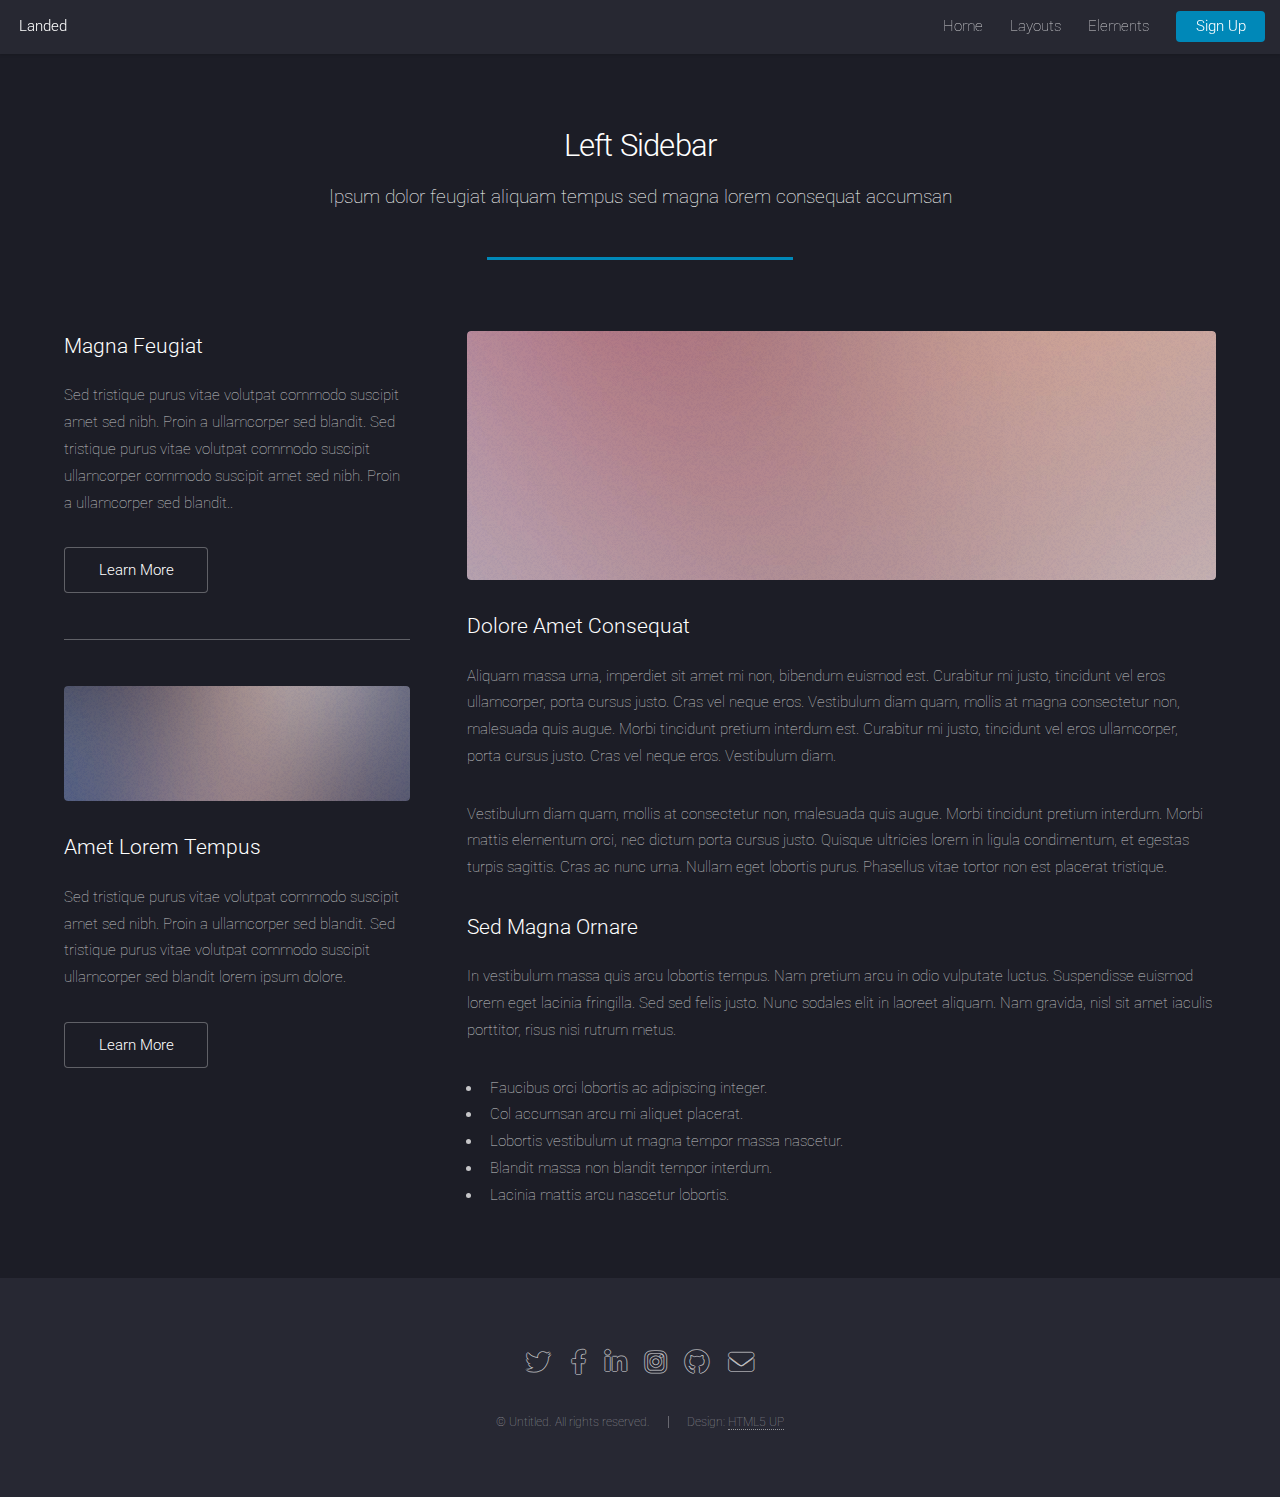
<file: left-sidebar.html>
<!DOCTYPE HTML>
<!--
	Landed by HTML5 UP
	html5up.net | @ajlkn
	Free for personal and commercial use under the CCA 3.0 license (html5up.net/license)
-->
<html>
	<head>
		<title>Left Sidebar - Landed by HTML5 UP</title>
		<meta charset="utf-8" />
		<meta name="viewport" content="width=device-width, initial-scale=1, user-scalable=no" />
		<link rel="stylesheet" href="assets/css/main.css" />
		<noscript><link rel="stylesheet" href="assets/css/noscript.css" /></noscript>
	</head>
	<body class="is-preload">
		<div id="page-wrapper">

			<!-- Header -->
				<header id="header">
					<h1 id="logo"><a href="index.html">Landed</a></h1>
					<nav id="nav">
						<ul>
							<li><a href="index.html">Home</a></li>
							<li>
								<a href="#">Layouts</a>
								<ul>
									<li><a href="left-sidebar.html">Left Sidebar</a></li>
									<li><a href="right-sidebar.html">Right Sidebar</a></li>
									<li><a href="no-sidebar.html">No Sidebar</a></li>
									<li>
										<a href="#">Submenu</a>
										<ul>
											<li><a href="#">Option 1</a></li>
											<li><a href="#">Option 2</a></li>
											<li><a href="#">Option 3</a></li>
											<li><a href="#">Option 4</a></li>
										</ul>
									</li>
								</ul>
							</li>
							<li><a href="elements.html">Elements</a></li>
							<li><a href="#" class="button primary">Sign Up</a></li>
						</ul>
					</nav>
				</header>

			<!-- Main -->
				<div id="main" class="wrapper style1">
					<div class="container">
						<header class="major">
							<h2>Left Sidebar</h2>
							<p>Ipsum dolor feugiat aliquam tempus sed magna lorem consequat accumsan</p>
						</header>
						<div class="row gtr-150">
							<div class="col-4 col-12-medium">

								<!-- Sidebar -->
									<section id="sidebar">
										<section>
											<h3>Magna Feugiat</h3>
											<p>Sed tristique purus vitae volutpat commodo suscipit amet sed nibh. Proin a ullamcorper sed blandit. Sed tristique purus vitae volutpat commodo suscipit ullamcorper commodo suscipit amet sed nibh. Proin a ullamcorper sed blandit..</p>
											<footer>
												<ul class="actions">
													<li><a href="#" class="button">Learn More</a></li>
												</ul>
											</footer>
										</section>
										<hr />
										<section>
											<a href="#" class="image fit"><img src="images/pic06.jpg" alt="" /></a>
											<h3>Amet Lorem Tempus</h3>
											<p>Sed tristique purus vitae volutpat commodo suscipit amet sed nibh. Proin a ullamcorper sed blandit. Sed tristique purus vitae volutpat commodo suscipit ullamcorper sed blandit lorem ipsum dolore.</p>
											<footer>
												<ul class="actions">
													<li><a href="#" class="button">Learn More</a></li>
												</ul>
											</footer>
										</section>
									</section>

							</div>
							<div class="col-8 col-12-medium imp-medium">

								<!-- Content -->
									<section id="content">
										<a href="#" class="image fit"><img src="images/pic05.jpg" alt="" /></a>
										<h3>Dolore Amet Consequat</h3>
										<p>Aliquam massa urna, imperdiet sit amet mi non, bibendum euismod est. Curabitur mi justo, tincidunt vel eros ullamcorper, porta cursus justo. Cras vel neque eros. Vestibulum diam quam, mollis at magna consectetur non, malesuada quis augue. Morbi tincidunt pretium interdum est. Curabitur mi justo, tincidunt vel eros ullamcorper, porta cursus justo. Cras vel neque eros. Vestibulum diam.</p>
										<p>Vestibulum diam quam, mollis at consectetur non, malesuada quis augue. Morbi tincidunt pretium interdum. Morbi mattis elementum orci, nec dictum porta cursus justo. Quisque ultricies lorem in ligula condimentum, et egestas turpis sagittis. Cras ac nunc urna. Nullam eget lobortis purus. Phasellus vitae tortor non est placerat tristique.</p>
										<h3>Sed Magna Ornare</h3>
										<p>In vestibulum massa quis arcu lobortis tempus. Nam pretium arcu in odio vulputate luctus. Suspendisse euismod lorem eget lacinia fringilla. Sed sed felis justo. Nunc sodales elit in laoreet aliquam. Nam gravida, nisl sit amet iaculis porttitor, risus nisi rutrum metus.</p>
										<ul>
											<li>Faucibus orci lobortis ac adipiscing integer.</li>
											<li>Col accumsan arcu mi aliquet placerat.</li>
											<li>Lobortis vestibulum ut magna tempor massa nascetur.</li>
											<li>Blandit massa non blandit tempor interdum.</li>
											<li>Lacinia mattis arcu nascetur lobortis.</li>
										</ul>
									</section>

							</div>
						</div>
					</div>
				</div>

			<!-- Footer -->
				<footer id="footer">
					<ul class="icons">
						<li><a href="#" class="icon brands alt fa-twitter"><span class="label">Twitter</span></a></li>
						<li><a href="#" class="icon brands alt fa-facebook-f"><span class="label">Facebook</span></a></li>
						<li><a href="#" class="icon brands alt fa-linkedin-in"><span class="label">LinkedIn</span></a></li>
						<li><a href="#" class="icon brands alt fa-instagram"><span class="label">Instagram</span></a></li>
						<li><a href="#" class="icon brands alt fa-github"><span class="label">GitHub</span></a></li>
						<li><a href="#" class="icon solid alt fa-envelope"><span class="label">Email</span></a></li>
					</ul>
					<ul class="copyright">
						<li>&copy; Untitled. All rights reserved.</li><li>Design: <a href="http://html5up.net">HTML5 UP</a></li>
					</ul>
				</footer>

		</div>

		<!-- Scripts -->
			<script src="assets/js/jquery.min.js"></script>
			<script src="assets/js/jquery.scrolly.min.js"></script>
			<script src="assets/js/jquery.dropotron.min.js"></script>
			<script src="assets/js/jquery.scrollex.min.js"></script>
			<script src="assets/js/browser.min.js"></script>
			<script src="assets/js/breakpoints.min.js"></script>
			<script src="assets/js/util.js"></script>
			<script src="assets/js/main.js"></script>

	</body>
</html>
</file>
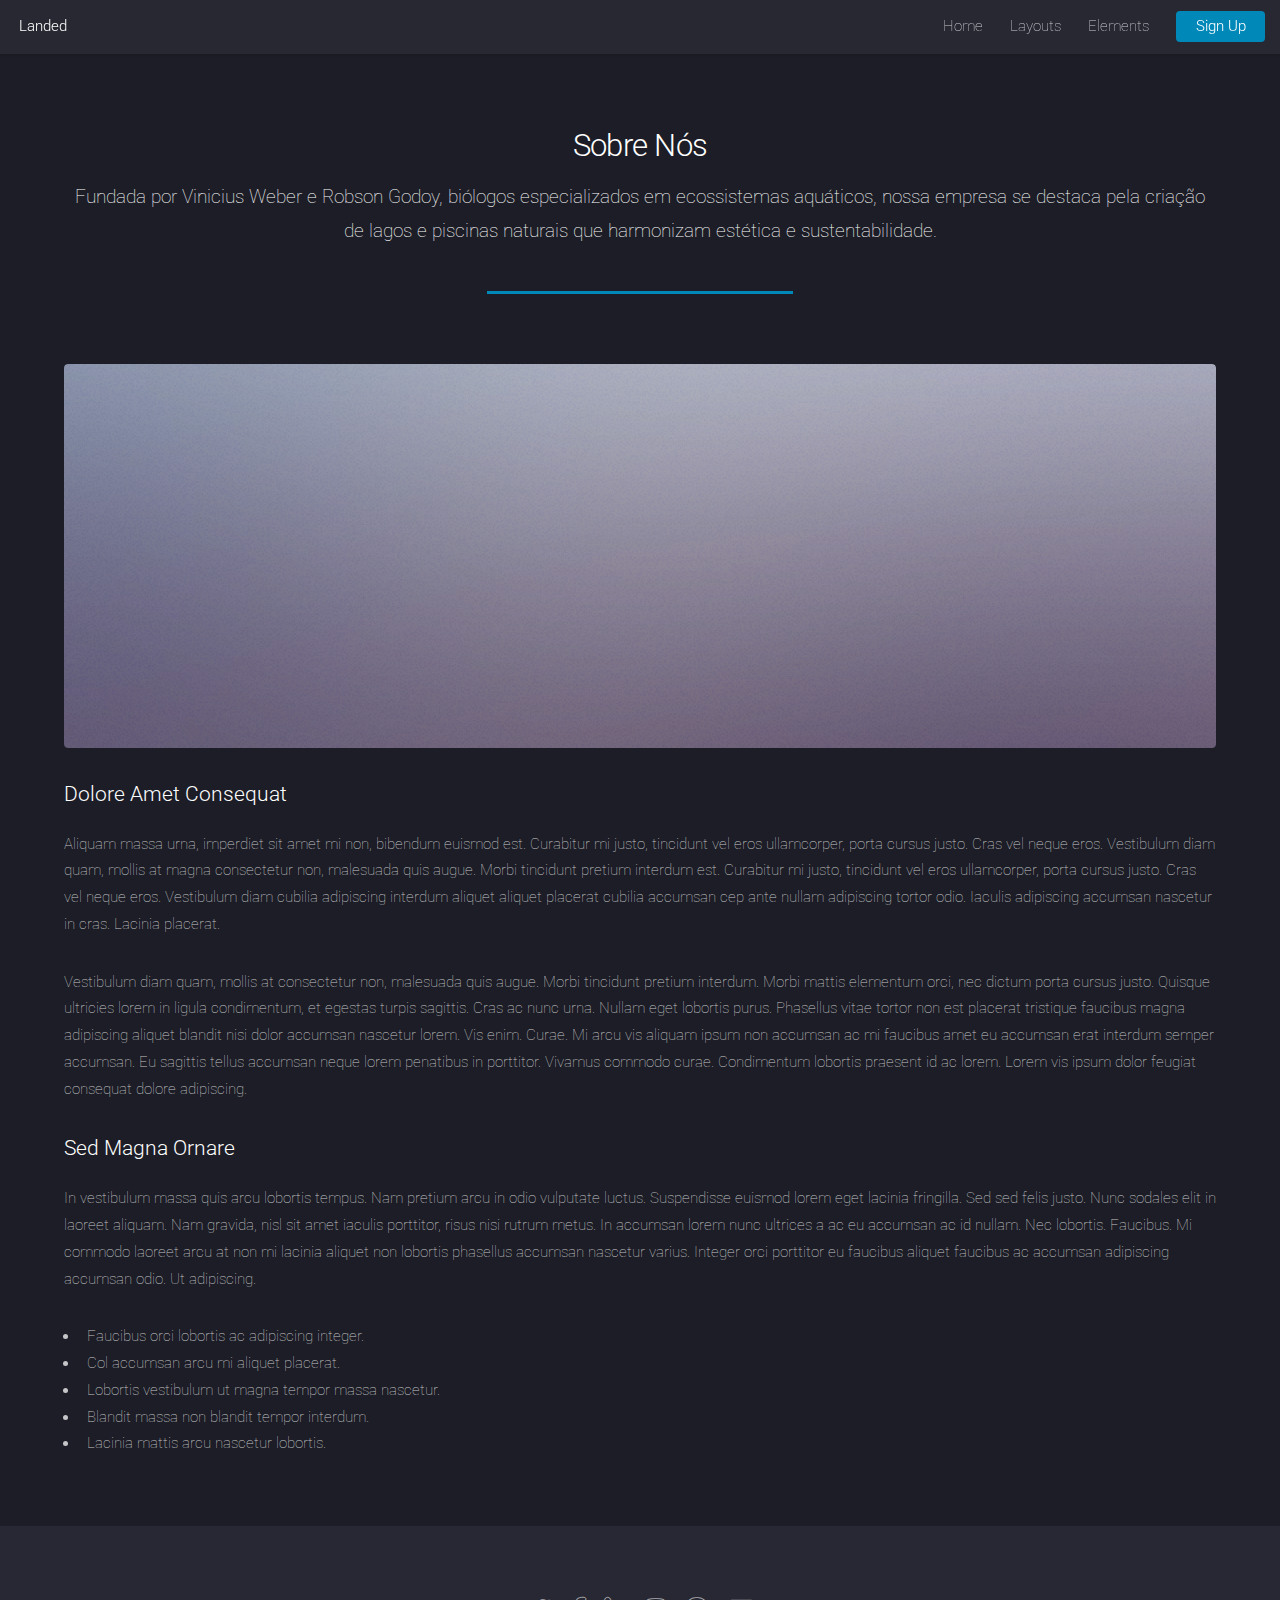
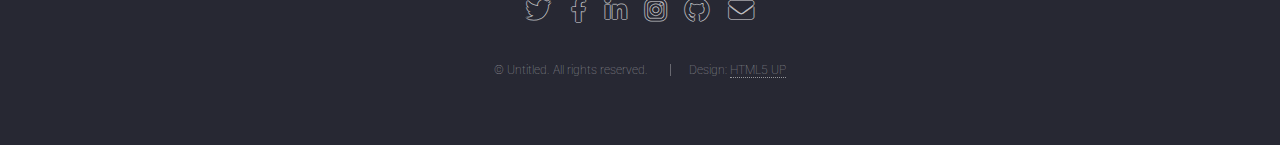
<file: no-sidebar.html>
<!DOCTYPE HTML>
<!--
	Landed by HTML5 UP
	html5up.net | @ajlkn
	Free for personal and commercial use under the CCA 3.0 license (html5up.net/license)
-->
<html>

<head>
	<title>No Sidebar - Landed by HTML5 UP</title>
	<meta charset="utf-8" />
	<meta name="viewport" content="width=device-width, initial-scale=1, user-scalable=no" />
	<link rel="stylesheet" href="assets/css/main.css" />
	<noscript>
		<link rel="stylesheet" href="assets/css/noscript.css" />
	</noscript>
</head>

<body class="is-preload">
	<div id="page-wrapper">

		<!-- Header -->
		<header id="header">
			<h1 id="logo"><a href="index.html">Landed</a></h1>
			<nav id="nav">
				<ul>
					<li><a href="index.html">Home</a></li>
					<li>
						<a href="#">Layouts</a>
						<ul>
							<li><a href="left-sidebar.html">Left Sidebar</a></li>
							<li><a href="right-sidebar.html">Right Sidebar</a></li>
							<li><a href="no-sidebar.html">No Sidebar</a></li>
							<li>
								<a href="#">Submenu</a>
								<ul>
									<li><a href="#">Option 1</a></li>
									<li><a href="#">Option 2</a></li>
									<li><a href="#">Option 3</a></li>
									<li><a href="#">Option 4</a></li>
								</ul>
							</li>
						</ul>
					</li>
					<li><a href="elements.html">Elements</a></li>
					<li><a href="#" class="button primary">Sign Up</a></li>
				</ul>
			</nav>
		</header>

		<!-- Main -->
		<div id="main" class="wrapper style1">
			<div class="container">
				<header class="major">
					<h2>Sobre Nós</h2>
					<p>Fundada por Vinicius Weber e Robson Godoy, biólogos especializados em ecossistemas aquáticos,
						nossa empresa se destaca pela criação de lagos e piscinas naturais que harmonizam estética e
						sustentabilidade.</p>
				</header>

				<!-- Content -->
				<section id="content">
					<a href="#" class="image fit"><img src="images/pic07.jpg" alt="" /></a>
					<h3>Dolore Amet Consequat</h3>
					<p>Aliquam massa urna, imperdiet sit amet mi non, bibendum euismod est. Curabitur mi justo,
						tincidunt vel eros ullamcorper, porta cursus justo. Cras vel neque eros. Vestibulum diam quam,
						mollis at magna consectetur non, malesuada quis augue. Morbi tincidunt pretium interdum est.
						Curabitur mi justo, tincidunt vel eros ullamcorper, porta cursus justo. Cras vel neque eros.
						Vestibulum diam cubilia adipiscing interdum aliquet aliquet placerat cubilia accumsan cep ante
						nullam adipiscing tortor odio. Iaculis adipiscing accumsan nascetur in cras. Lacinia placerat.
					</p>
					<p>Vestibulum diam quam, mollis at consectetur non, malesuada quis augue. Morbi tincidunt pretium
						interdum. Morbi mattis elementum orci, nec dictum porta cursus justo. Quisque ultricies lorem in
						ligula condimentum, et egestas turpis sagittis. Cras ac nunc urna. Nullam eget lobortis purus.
						Phasellus vitae tortor non est placerat tristique faucibus magna adipiscing aliquet blandit nisi
						dolor accumsan nascetur lorem. Vis enim. Curae. Mi arcu vis aliquam ipsum non accumsan ac mi
						faucibus amet eu accumsan erat interdum semper accumsan. Eu sagittis tellus accumsan neque lorem
						penatibus in porttitor. Vivamus commodo curae. Condimentum lobortis praesent id ac lorem. Lorem
						vis ipsum dolor feugiat consequat dolore adipiscing.</p>
					<h3>Sed Magna Ornare</h3>
					<p>In vestibulum massa quis arcu lobortis tempus. Nam pretium arcu in odio vulputate luctus.
						Suspendisse euismod lorem eget lacinia fringilla. Sed sed felis justo. Nunc sodales elit in
						laoreet aliquam. Nam gravida, nisl sit amet iaculis porttitor, risus nisi rutrum metus. In
						accumsan lorem nunc ultrices a ac eu accumsan ac id nullam. Nec lobortis. Faucibus. Mi commodo
						laoreet arcu at non mi lacinia aliquet non lobortis phasellus accumsan nascetur varius. Integer
						orci porttitor eu faucibus aliquet faucibus ac accumsan adipiscing accumsan odio. Ut adipiscing.
					</p>
					<ul>
						<li>Faucibus orci lobortis ac adipiscing integer.</li>
						<li>Col accumsan arcu mi aliquet placerat.</li>
						<li>Lobortis vestibulum ut magna tempor massa nascetur.</li>
						<li>Blandit massa non blandit tempor interdum.</li>
						<li>Lacinia mattis arcu nascetur lobortis.</li>
					</ul>
				</section>

			</div>
		</div>

		<!-- Footer -->
		<footer id="footer">
			<ul class="icons">
				<li><a href="#" class="icon brands alt fa-twitter"><span class="label">Twitter</span></a></li>
				<li><a href="#" class="icon brands alt fa-facebook-f"><span class="label">Facebook</span></a></li>
				<li><a href="#" class="icon brands alt fa-linkedin-in"><span class="label">LinkedIn</span></a></li>
				<li><a href="#" class="icon brands alt fa-instagram"><span class="label">Instagram</span></a></li>
				<li><a href="#" class="icon brands alt fa-github"><span class="label">GitHub</span></a></li>
				<li><a href="#" class="icon solid alt fa-envelope"><span class="label">Email</span></a></li>
			</ul>
			<ul class="copyright">
				<li>&copy; Untitled. All rights reserved.</li>
				<li>Design: <a href="http://html5up.net">HTML5 UP</a></li>
			</ul>
		</footer>

	</div>

	<!-- Scripts -->
	<script src="assets/js/jquery.min.js"></script>
	<script src="assets/js/jquery.scrolly.min.js"></script>
	<script src="assets/js/jquery.dropotron.min.js"></script>
	<script src="assets/js/jquery.scrollex.min.js"></script>
	<script src="assets/js/browser.min.js"></script>
	<script src="assets/js/breakpoints.min.js"></script>
	<script src="assets/js/util.js"></script>
	<script src="assets/js/main.js"></script>

</body>

</html>
</file>
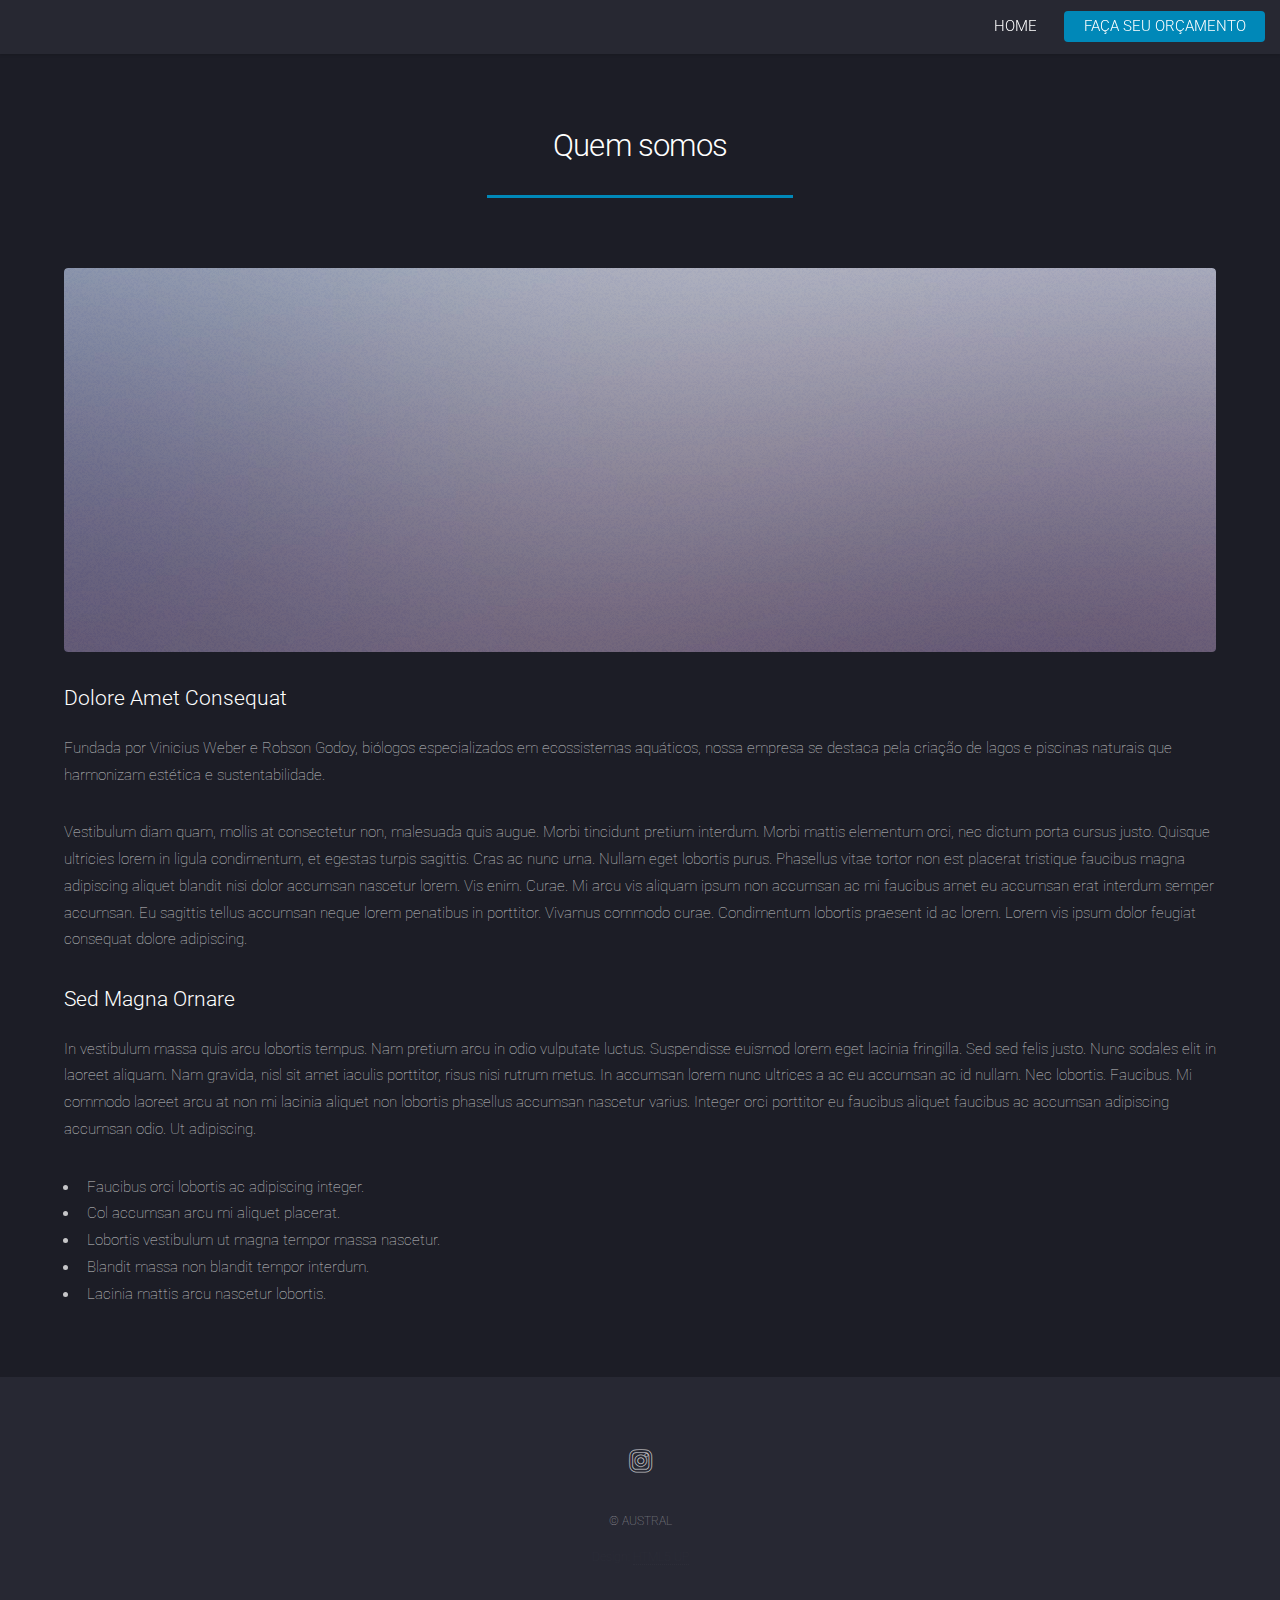
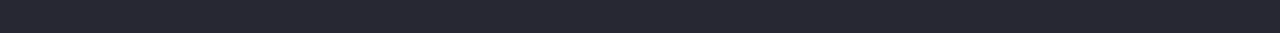
<file: quem-somos.html>
<!DOCTYPE HTML>
<!--
	Landed by HTML5 UP
	html5up.net | @ajlkn
	Free for personal and commercial use under the CCA 3.0 license (html5up.net/license)
-->
<html>

<head>
	<title>No Sidebar - Landed by HTML5 UP</title>
	<meta charset="utf-8" />
	<meta name="viewport" content="width=device-width, initial-scale=1, user-scalable=no" />
	<link rel="stylesheet" href="assets/css/main.css" />
	<noscript>
		<link rel="stylesheet" href="assets/css/noscript.css" />
	</noscript>
</head>

<body class="is-preload">
	<div id="page-wrapper">

		<!-- Header -->
		<header id="header">
			<h1 id="logo"><a href="index.html"></a></h1>
			<nav id="nav">
				<ul>
					<li><a href="index.html"><strong>HOME</strong></a></li>
					
					<li><a href="contato.html" class="button primary"><b>FAÇA SEU ORÇAMENTO</b></a></li>
				</ul>
			</nav>
		</header>

		<!-- Main -->
		<div id="main" class="wrapper style1">
			<div class="container">
				<header class="major">
					<h2>Quem somos</h2>
					<p></p>
				</header>

				<!-- Content -->
				<section id="content">
					<a href="#" class="image fit"><img src="images/pic07.jpg" alt="" /></a>
					<h3>Dolore Amet Consequat</h3>
					<p>Fundada por Vinicius Weber e Robson Godoy, biólogos especializados em ecossistemas aquáticos,
						nossa empresa se destaca pela criação de lagos e piscinas naturais que harmonizam estética e
						sustentabilidade.
					</p>
					<p>Vestibulum diam quam, mollis at consectetur non, malesuada quis augue. Morbi tincidunt pretium
						interdum. Morbi mattis elementum orci, nec dictum porta cursus justo. Quisque ultricies lorem in
						ligula condimentum, et egestas turpis sagittis. Cras ac nunc urna. Nullam eget lobortis purus.
						Phasellus vitae tortor non est placerat tristique faucibus magna adipiscing aliquet blandit nisi
						dolor accumsan nascetur lorem. Vis enim. Curae. Mi arcu vis aliquam ipsum non accumsan ac mi
						faucibus amet eu accumsan erat interdum semper accumsan. Eu sagittis tellus accumsan neque lorem
						penatibus in porttitor. Vivamus commodo curae. Condimentum lobortis praesent id ac lorem. Lorem
						vis ipsum dolor feugiat consequat dolore adipiscing.</p>
					<h3>Sed Magna Ornare</h3>
					<p>In vestibulum massa quis arcu lobortis tempus. Nam pretium arcu in odio vulputate luctus.
						Suspendisse euismod lorem eget lacinia fringilla. Sed sed felis justo. Nunc sodales elit in
						laoreet aliquam. Nam gravida, nisl sit amet iaculis porttitor, risus nisi rutrum metus. In
						accumsan lorem nunc ultrices a ac eu accumsan ac id nullam. Nec lobortis. Faucibus. Mi commodo
						laoreet arcu at non mi lacinia aliquet non lobortis phasellus accumsan nascetur varius. Integer
						orci porttitor eu faucibus aliquet faucibus ac accumsan adipiscing accumsan odio. Ut adipiscing.
					</p>
					<ul>
						<li>Faucibus orci lobortis ac adipiscing integer.</li>
						<li>Col accumsan arcu mi aliquet placerat.</li>
						<li>Lobortis vestibulum ut magna tempor massa nascetur.</li>
						<li>Blandit massa non blandit tempor interdum.</li>
						<li>Lacinia mattis arcu nascetur lobortis.</li>
					</ul>
				</section>

			</div>
		</div>

		<!-- Footer -->
		<footer id="footer">
			<ul class="icons">

				<li><a href="https://www.instagram.com/australecossistemas" class="icon brands alt fa-instagram"><span
							class="label"></span></a></li>
				<!--
				<li><a href="#" class="icon brands alt fa-whatsapp"><span class="label"></span></a></li>
-->
			</ul>
			<ul class="copyright">
				<li>&copy; AUSTRAL</li>

			</ul>
			<ul class="copyright" style="opacity: 0.05;">

				<li>Design: <a href="http://html5up.net">HTML5 UP</a></li>
			</ul>
		</footer>

	</div>

	<!-- Scripts -->
	<script type="text/javascript">
		(function(c,l,a,r,i,t,y){
			c[a]=c[a]||function(){(c[a].q=c[a].q||[]).push(arguments)};
			t=l.createElement(r);t.async=1;t.src="https://www.clarity.ms/tag/"+i;
			y=l.getElementsByTagName(r)[0];y.parentNode.insertBefore(t,y);
		})(window, document, "clarity", "script", "o670tx62fr");
	</script>
	<script src="assets/js/jquery.min.js"></script>
	<script src="assets/js/jquery.scrolly.min.js"></script>
	<script src="assets/js/jquery.dropotron.min.js"></script>
	<script src="assets/js/jquery.scrollex.min.js"></script>
	<script src="assets/js/browser.min.js"></script>
	<script src="assets/js/breakpoints.min.js"></script>
	<script src="assets/js/util.js"></script>
	<script src="assets/js/main.js"></script>

</body>

</html>
</file>
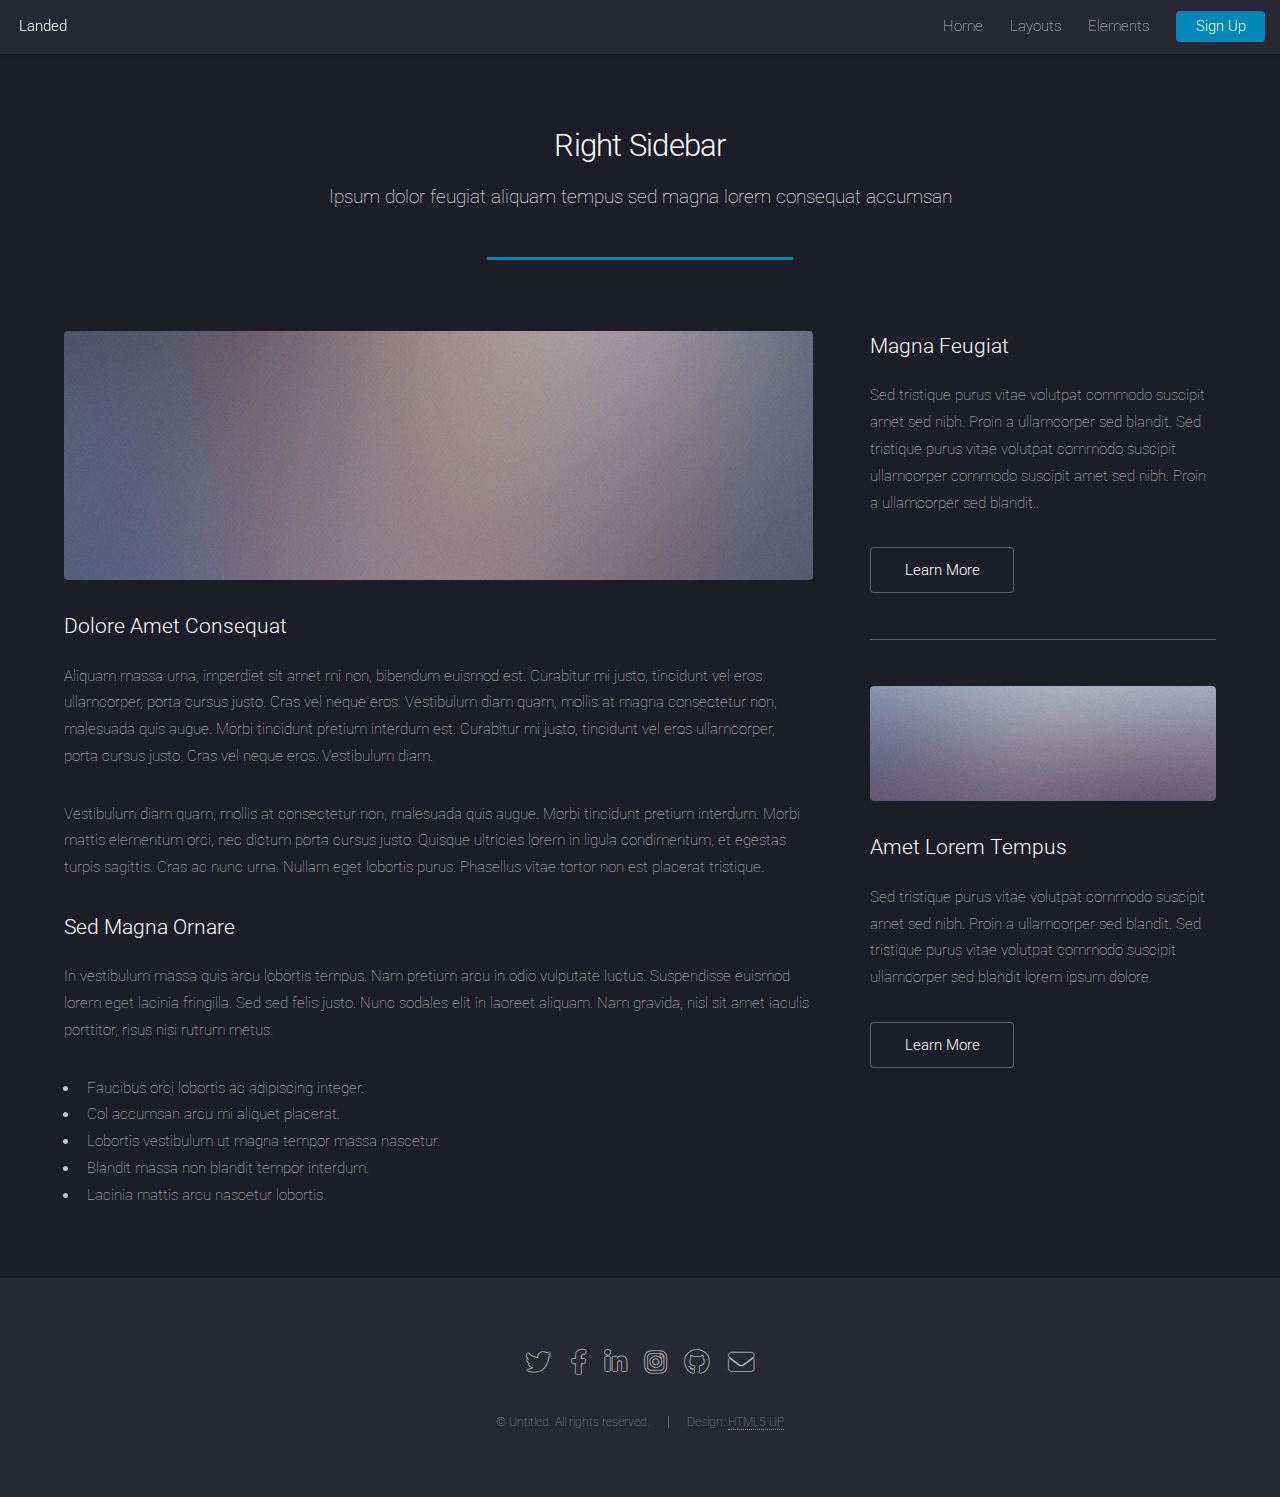
<file: right-sidebar.html>
<!DOCTYPE HTML>
<!--
	Landed by HTML5 UP
	html5up.net | @ajlkn
	Free for personal and commercial use under the CCA 3.0 license (html5up.net/license)
-->
<html>
	<head>
		<title>Right Sidebar - Landed by HTML5 UP</title>
		<meta charset="utf-8" />
		<meta name="viewport" content="width=device-width, initial-scale=1, user-scalable=no" />
		<link rel="stylesheet" href="assets/css/main.css" />
		<noscript><link rel="stylesheet" href="assets/css/noscript.css" /></noscript>
	</head>
	<body class="is-preload">
		<div id="page-wrapper">

			<!-- Header -->
				<header id="header">
					<h1 id="logo"><a href="index.html">Landed</a></h1>
					<nav id="nav">
						<ul>
							<li><a href="index.html">Home</a></li>
							<li>
								<a href="#">Layouts</a>
								<ul>
									<li><a href="left-sidebar.html">Left Sidebar</a></li>
									<li><a href="right-sidebar.html">Right Sidebar</a></li>
									<li><a href="no-sidebar.html">No Sidebar</a></li>
									<li>
										<a href="#">Submenu</a>
										<ul>
											<li><a href="#">Option 1</a></li>
											<li><a href="#">Option 2</a></li>
											<li><a href="#">Option 3</a></li>
											<li><a href="#">Option 4</a></li>
										</ul>
									</li>
								</ul>
							</li>
							<li><a href="elements.html">Elements</a></li>
							<li><a href="#" class="button primary">Sign Up</a></li>
						</ul>
					</nav>
				</header>

			<!-- Main -->
				<div id="main" class="wrapper style1">
					<div class="container">
						<header class="major">
							<h2>Right Sidebar</h2>
							<p>Ipsum dolor feugiat aliquam tempus sed magna lorem consequat accumsan</p>
						</header>
						<div class="row gtr-150">
							<div class="col-8 col-12-medium">

								<!-- Content -->
									<section id="content">
										<a href="#" class="image fit"><img src="images/pic06.jpg" alt="" /></a>
										<h3>Dolore Amet Consequat</h3>
										<p>Aliquam massa urna, imperdiet sit amet mi non, bibendum euismod est. Curabitur mi justo, tincidunt vel eros ullamcorper, porta cursus justo. Cras vel neque eros. Vestibulum diam quam, mollis at magna consectetur non, malesuada quis augue. Morbi tincidunt pretium interdum est. Curabitur mi justo, tincidunt vel eros ullamcorper, porta cursus justo. Cras vel neque eros. Vestibulum diam.</p>
										<p>Vestibulum diam quam, mollis at consectetur non, malesuada quis augue. Morbi tincidunt pretium interdum. Morbi mattis elementum orci, nec dictum porta cursus justo. Quisque ultricies lorem in ligula condimentum, et egestas turpis sagittis. Cras ac nunc urna. Nullam eget lobortis purus. Phasellus vitae tortor non est placerat tristique.</p>
										<h3>Sed Magna Ornare</h3>
										<p>In vestibulum massa quis arcu lobortis tempus. Nam pretium arcu in odio vulputate luctus. Suspendisse euismod lorem eget lacinia fringilla. Sed sed felis justo. Nunc sodales elit in laoreet aliquam. Nam gravida, nisl sit amet iaculis porttitor, risus nisi rutrum metus.</p>
										<ul>
											<li>Faucibus orci lobortis ac adipiscing integer.</li>
											<li>Col accumsan arcu mi aliquet placerat.</li>
											<li>Lobortis vestibulum ut magna tempor massa nascetur.</li>
											<li>Blandit massa non blandit tempor interdum.</li>
											<li>Lacinia mattis arcu nascetur lobortis.</li>
										</ul>
									</section>

							</div>
							<div class="col-4 col-12-medium">

								<!-- Sidebar -->
									<section id="sidebar">
										<section>
											<h3>Magna Feugiat</h3>
											<p>Sed tristique purus vitae volutpat commodo suscipit amet sed nibh. Proin a ullamcorper sed blandit. Sed tristique purus vitae volutpat commodo suscipit ullamcorper commodo suscipit amet sed nibh. Proin a ullamcorper sed blandit..</p>
											<footer>
												<ul class="actions">
													<li><a href="#" class="button">Learn More</a></li>
												</ul>
											</footer>
										</section>
										<hr />
										<section>
											<a href="#" class="image fit"><img src="images/pic07.jpg" alt="" /></a>
											<h3>Amet Lorem Tempus</h3>
											<p>Sed tristique purus vitae volutpat commodo suscipit amet sed nibh. Proin a ullamcorper sed blandit. Sed tristique purus vitae volutpat commodo suscipit ullamcorper sed blandit lorem ipsum dolore.</p>
											<footer>
												<ul class="actions">
													<li><a href="#" class="button">Learn More</a></li>
												</ul>
											</footer>
										</section>
									</section>

							</div>
						</div>
					</div>
				</div>

			<!-- Footer -->
				<footer id="footer">
					<ul class="icons">
						<li><a href="#" class="icon brands alt fa-twitter"><span class="label">Twitter</span></a></li>
						<li><a href="#" class="icon brands alt fa-facebook-f"><span class="label">Facebook</span></a></li>
						<li><a href="#" class="icon brands alt fa-linkedin-in"><span class="label">LinkedIn</span></a></li>
						<li><a href="#" class="icon brands alt fa-instagram"><span class="label">Instagram</span></a></li>
						<li><a href="#" class="icon brands alt fa-github"><span class="label">GitHub</span></a></li>
						<li><a href="#" class="icon solid alt fa-envelope"><span class="label">Email</span></a></li>
					</ul>
					<ul class="copyright">
						<li>&copy; Untitled. All rights reserved.</li><li>Design: <a href="http://html5up.net">HTML5 UP</a></li>
					</ul>
				</footer>

		</div>

		<!-- Scripts -->
			<script src="assets/js/jquery.min.js"></script>
			<script src="assets/js/jquery.scrolly.min.js"></script>
			<script src="assets/js/jquery.dropotron.min.js"></script>
			<script src="assets/js/jquery.scrollex.min.js"></script>
			<script src="assets/js/browser.min.js"></script>
			<script src="assets/js/breakpoints.min.js"></script>
			<script src="assets/js/util.js"></script>
			<script src="assets/js/main.js"></script>

	</body>
</html>
</file>
<file: assets/css/noscript.css>
/*
	Landed by HTML5 UP
	html5up.net | @ajlkn
	Free for personal and commercial use under the CCA 3.0 license (html5up.net/license)
*/

/* Loader */

	body.landing.is-preload:before {
		display: none;
	}

	body.landing.is-preload:after {
		display: none;
	}
</file>
<file: assets/css/main.css>
@import url("fontawesome-all.min.css");
@import url("https://fonts.googleapis.com/css?family=Roboto:100,300,100italic,300italic");

/*
	Landed by HTML5 UP
	html5up.net | @ajlkn
	Free for personal and commercial use under the CCA 3.0 license (html5up.net/license)
*/

html, body, div, span, applet, object,
iframe, h1, h2, h3, h4, h5, h6, p, blockquote,
pre, a, abbr, acronym, address, big, cite,
code, del, dfn, em, img, ins, kbd, q, s, samp,
small, strike, strong, sub, sup, tt, var, b,
u, i, center, dl, dt, dd, ol, ul, li, fieldset,
form, label, legend, table, caption, tbody,
tfoot, thead, tr, th, td, article, aside,
canvas, details, embed, figure, figcaption,
footer, header, hgroup, menu, nav, output, ruby,
section, summary, time, mark, audio, video {
	margin: 0;
	padding: 0;
	border: 0;
	font-size: 100%;
	font: inherit;
	vertical-align: baseline;}

article, aside, details, figcaption, figure,
footer, header, hgroup, menu, nav, section {
	display: block;}

body {
	line-height: 1;
}

ol, ul {
	list-style: none;
}

blockquote, q {
	quotes: none;
}

	blockquote:before, blockquote:after, q:before, q:after {
		content: '';
		content: none;
	}

table {
	border-collapse: collapse;
	border-spacing: 0;
}

body {
	-webkit-text-size-adjust: none;
}

mark {
	background-color: transparent;
	color: inherit;
}

input::-moz-focus-inner {
	border: 0;
	padding: 0;
}

input, select, textarea {
	-moz-appearance: none;
	-webkit-appearance: none;
	-ms-appearance: none;
	appearance: none;
}

/* Basic */

	html {
		box-sizing: border-box;
	}

	*, *:before, *:after {
		box-sizing: inherit;
	}

	html, body {
		background: #1c1d26;
	}

	body.is-preload *, body.is-preload *:before, body.is-preload *:after {
		-moz-animation: none !important;
		-webkit-animation: none !important;
		-ms-animation: none !important;
		animation: none !important;
		-moz-transition: none !important;
		-webkit-transition: none !important;
		-ms-transition: none !important;
		transition: none !important;
	}

	body, input, select, textarea {
		color: rgba(255, 255, 255, 0.75);
		font-family: "Roboto", Helvetica, sans-serif;
		font-size: 15pt;
		font-weight: 100;
		line-height: 1.75em;
	}

	a {
		-moz-transition: border-color 0.2s ease-in-out, color 0.2s ease-in-out;
		-webkit-transition: border-color 0.2s ease-in-out, color 0.2s ease-in-out;
		-ms-transition: border-color 0.2s ease-in-out, color 0.2s ease-in-out;
		transition: border-color 0.2s ease-in-out, color 0.2s ease-in-out;
		border-bottom: dotted 1px;
		color: #0088b8;
		text-decoration: none;
	}

		a:hover {
			color: #0088b8 !important;
			border-bottom-color: transparent;
		}

	strong, b {
		color: #ffffff;
		font-weight: 300;
	}

	em, i {
		font-style: italic;
	}

	p {
		margin: 0 0 2em 0;
	}

	h1, h2, h3, h4, h5, h6 {
		color: #ffffff;
		font-weight: 300;
		line-height: 1em;
		margin: 0 0 1em 0;
	}

		h1 a, h2 a, h3 a, h4 a, h5 a, h6 a {
			color: inherit;
			border: 0;
		}

	h2 {
		font-size: 2em;
		line-height: 1.5em;
		letter-spacing: -0.025em;
	}

	h3 {
		font-size: 1.35em;
		line-height: 1.5em;
	}

	h4 {
		font-size: 1.1em;
		line-height: 1.5em;
	}

	h5 {
		font-size: 0.9em;
		line-height: 1.5em;
	}

	h6 {
		font-size: 0.7em;
		line-height: 1.5em;
	}

	sub {
		font-size: 0.8em;
		position: relative;
		top: 0.5em;
	}

	sup {
		font-size: 0.8em;
		position: relative;
		top: -0.5em;
	}

	hr {
		border: 0;
		border-bottom: solid 1px rgba(255, 255, 255, 0.3);
		margin: 3em 0;
	}

		hr.major {
			margin: 4em 0;
		}

	blockquote {
		border-left: solid 4px rgba(255, 255, 255, 0.3);
		font-style: italic;
		margin: 0 0 2em 0;
		padding: 0.5em 0 0.5em 2em;
	}

	code {
		background: rgba(255, 255, 255, 0.075);
		border-radius: 4px;
		font-family: "Courier New", monospace;
		font-size: 0.9em;
		margin: 0 0.25em;
		padding: 0.25em 0.65em;
	}

	pre {
		-webkit-overflow-scrolling: touch;
		font-family: "Courier New", monospace;
		font-size: 0.9em;
		margin: 0 0 2em 0;
	}

		pre code {
			display: block;
			line-height: 1.75em;
			padding: 1em 1.5em;
			overflow-x: auto;
		}

	.align-left {
		text-align: left;
	}

	.align-center {
		text-align: center;
	}

	.align-right {
		text-align: right;
	}

/* Loader */

	@-moz-keyframes spinner-show {
		0% {
			opacity: 0;
		}

		100% {
			opacity: 1;
		}
	}

	@-webkit-keyframes spinner-show {
		0% {
			opacity: 0;
		}

		100% {
			opacity: 1;
		}
	}

	@-ms-keyframes spinner-show {
		0% {
			opacity: 0;
		}

		100% {
			opacity: 1;
		}
	}

	@keyframes spinner-show {
		0% {
			opacity: 0;
		}

		100% {
			opacity: 1;
		}
	}

	@-moz-keyframes spinner-hide {
		0% {
			color: rgba(255, 255, 255, 0.15);
			z-index: 100001;
			-moz-transform: scale(1) rotate(0deg);
			-webkit-transform: scale(1) rotate(0deg);
			-ms-transform: scale(1) rotate(0deg);
			transform: scale(1) rotate(0deg);
		}

		99% {
			color: #1c1d26;
			z-index: 100001;
			-moz-transform: scale(0.5) rotate(360deg);
			-webkit-transform: scale(0.5) rotate(360deg);
			-ms-transform: scale(0.5) rotate(360deg);
			transform: scale(0.5) rotate(360deg);
		}

		100% {
			color: #1c1d26;
			z-index: -1;
			-moz-transform: scale(0.5) rotate(360deg);
			-webkit-transform: scale(0.5) rotate(360deg);
			-ms-transform: scale(0.5) rotate(360deg);
			transform: scale(0.5) rotate(360deg);
		}
	}

	@-webkit-keyframes spinner-hide {
		0% {
			color: rgba(255, 255, 255, 0.15);
			z-index: 100001;
			-moz-transform: scale(1) rotate(0deg);
			-webkit-transform: scale(1) rotate(0deg);
			-ms-transform: scale(1) rotate(0deg);
			transform: scale(1) rotate(0deg);
		}

		99% {
			color: #1c1d26;
			z-index: 100001;
			-moz-transform: scale(0.5) rotate(360deg);
			-webkit-transform: scale(0.5) rotate(360deg);
			-ms-transform: scale(0.5) rotate(360deg);
			transform: scale(0.5) rotate(360deg);
		}

		100% {
			color: #1c1d26;
			z-index: -1;
			-moz-transform: scale(0.5) rotate(360deg);
			-webkit-transform: scale(0.5) rotate(360deg);
			-ms-transform: scale(0.5) rotate(360deg);
			transform: scale(0.5) rotate(360deg);
		}
	}

	@-ms-keyframes spinner-hide {
		0% {
			color: rgba(255, 255, 255, 0.15);
			z-index: 100001;
			-moz-transform: scale(1) rotate(0deg);
			-webkit-transform: scale(1) rotate(0deg);
			-ms-transform: scale(1) rotate(0deg);
			transform: scale(1) rotate(0deg);
		}

		99% {
			color: #1c1d26;
			z-index: 100001;
			-moz-transform: scale(0.5) rotate(360deg);
			-webkit-transform: scale(0.5) rotate(360deg);
			-ms-transform: scale(0.5) rotate(360deg);
			transform: scale(0.5) rotate(360deg);
		}

		100% {
			color: #1c1d26;
			z-index: -1;
			-moz-transform: scale(0.5) rotate(360deg);
			-webkit-transform: scale(0.5) rotate(360deg);
			-ms-transform: scale(0.5) rotate(360deg);
			transform: scale(0.5) rotate(360deg);
		}
	}

	@keyframes spinner-hide {
		0% {
			color: rgba(255, 255, 255, 0.15);
			z-index: 100001;
			-moz-transform: scale(1) rotate(0deg);
			-webkit-transform: scale(1) rotate(0deg);
			-ms-transform: scale(1) rotate(0deg);
			transform: scale(1) rotate(0deg);
		}

		99% {
			color: #1c1d26;
			z-index: 100001;
			-moz-transform: scale(0.5) rotate(360deg);
			-webkit-transform: scale(0.5) rotate(360deg);
			-ms-transform: scale(0.5) rotate(360deg);
			transform: scale(0.5) rotate(360deg);
		}

		100% {
			color: #1c1d26;
			z-index: -1;
			-moz-transform: scale(0.5) rotate(360deg);
			-webkit-transform: scale(0.5) rotate(360deg);
			-ms-transform: scale(0.5) rotate(360deg);
			transform: scale(0.5) rotate(360deg);
		}
	}

	@-moz-keyframes spinner-rotate {
		0% {
			-moz-transform: scale(1) rotate(0deg);
			-webkit-transform: scale(1) rotate(0deg);
			-ms-transform: scale(1) rotate(0deg);
			transform: scale(1) rotate(0deg);
		}

		100% {
			-moz-transform: scale(1) rotate(360deg);
			-webkit-transform: scale(1) rotate(360deg);
			-ms-transform: scale(1) rotate(360deg);
			transform: scale(1) rotate(360deg);
		}
	}

	@-webkit-keyframes spinner-rotate {
		0% {
			-moz-transform: scale(1) rotate(0deg);
			-webkit-transform: scale(1) rotate(0deg);
			-ms-transform: scale(1) rotate(0deg);
			transform: scale(1) rotate(0deg);
		}

		100% {
			-moz-transform: scale(1) rotate(360deg);
			-webkit-transform: scale(1) rotate(360deg);
			-ms-transform: scale(1) rotate(360deg);
			transform: scale(1) rotate(360deg);
		}
	}

	@-ms-keyframes spinner-rotate {
		0% {
			-moz-transform: scale(1) rotate(0deg);
			-webkit-transform: scale(1) rotate(0deg);
			-ms-transform: scale(1) rotate(0deg);
			transform: scale(1) rotate(0deg);
		}

		100% {
			-moz-transform: scale(1) rotate(360deg);
			-webkit-transform: scale(1) rotate(360deg);
			-ms-transform: scale(1) rotate(360deg);
			transform: scale(1) rotate(360deg);
		}
	}

	@keyframes spinner-rotate {
		0% {
			-moz-transform: scale(1) rotate(0deg);
			-webkit-transform: scale(1) rotate(0deg);
			-ms-transform: scale(1) rotate(0deg);
			transform: scale(1) rotate(0deg);
		}

		100% {
			-moz-transform: scale(1) rotate(360deg);
			-webkit-transform: scale(1) rotate(360deg);
			-ms-transform: scale(1) rotate(360deg);
			transform: scale(1) rotate(360deg);
		}
	}

	@-moz-keyframes overlay-hide {
		0% {
			opacity: 1;
			z-index: 100000;
		}

		15% {
			opacity: 1;
			z-index: 100000;
		}

		99% {
			opacity: 0;
			z-index: 100000;
		}

		100% {
			opacity: 0;
			z-index: -1;
		}
	}

	@-webkit-keyframes overlay-hide {
		0% {
			opacity: 1;
			z-index: 100000;
		}

		15% {
			opacity: 1;
			z-index: 100000;
		}

		99% {
			opacity: 0;
			z-index: 100000;
		}

		100% {
			opacity: 0;
			z-index: -1;
		}
	}

	@-ms-keyframes overlay-hide {
		0% {
			opacity: 1;
			z-index: 100000;
		}

		15% {
			opacity: 1;
			z-index: 100000;
		}

		99% {
			opacity: 0;
			z-index: 100000;
		}

		100% {
			opacity: 0;
			z-index: -1;
		}
	}

	@keyframes overlay-hide {
		0% {
			opacity: 1;
			z-index: 100000;
		}

		15% {
			opacity: 1;
			z-index: 100000;
		}

		99% {
			opacity: 0;
			z-index: 100000;
		}

		100% {
			opacity: 0;
			z-index: -1;
		}
	}

	body.landing {
		text-decoration: none;
	}

		body.landing:before {
			-moz-osx-font-smoothing: grayscale;
			-webkit-font-smoothing: antialiased;
			display: inline-block;
			font-style: normal;
			font-variant: normal;
			text-rendering: auto;
			line-height: 1;
			text-transform: none !important;
			font-family: 'Font Awesome 5 Free';
			font-weight: 900;
		}

		body.landing:before {
			-moz-animation: spinner-show 1.5s 1 0.25s ease forwards, spinner-hide 0.25s ease-in-out forwards !important;
			-webkit-animation: spinner-show 1.5s 1 0.25s ease forwards, spinner-hide 0.25s ease-in-out forwards !important;
			-ms-animation: spinner-show 1.5s 1 0.25s ease forwards, spinner-hide 0.25s ease-in-out forwards !important;
			animation: spinner-show 1.5s 1 0.25s ease forwards, spinner-hide 0.25s ease-in-out forwards !important;
			-moz-transform-origin: 50% 50%;
			-webkit-transform-origin: 50% 50%;
			-ms-transform-origin: 50% 50%;
			transform-origin: 50% 50%;
			color: rgba(255, 255, 255, 0.15);
			content: '\f1ce';
			cursor: default;
			display: block;
			font-size: 2em;
			height: 2em;
			left: 50%;
			line-height: 2em;
			margin: -1em 0 0 -1em;
			opacity: 0;
			position: fixed;
			text-align: center;
			top: 50%;
			width: 2em;
			z-index: -1;
		}

		body.landing:after {
			-moz-animation: overlay-hide 1.5s ease-in forwards !important;
			-webkit-animation: overlay-hide 1.5s ease-in forwards !important;
			-ms-animation: overlay-hide 1.5s ease-in forwards !important;
			animation: overlay-hide 1.5s ease-in forwards !important;
			background: #1c1d26;
			content: '';
			display: block;
			height: 100%;
			left: 0;
			opacity: 0;
			position: fixed;
			top: 0;
			width: 100%;
			z-index: -1;
		}

		body.landing.is-preload:before {
			-moz-animation: spinner-show 1.5s 1 0.25s ease forwards, spinner-rotate 0.75s infinite linear !important;
			-webkit-animation: spinner-show 1.5s 1 0.25s ease forwards, spinner-rotate 0.75s infinite linear !important;
			-ms-animation: spinner-show 1.5s 1 0.25s ease forwards, spinner-rotate 0.75s infinite linear !important;
			animation: spinner-show 1.5s 1 0.25s ease forwards, spinner-rotate 0.75s infinite linear !important;
			z-index: 100001;
		}

		body.landing.is-preload:after {
			-moz-animation: none !important;
			-webkit-animation: none !important;
			-ms-animation: none !important;
			animation: none !important;
			opacity: 1;
			z-index: 100000;
		}

	@media (-webkit-min-device-pixel-ratio: 2) {

		body.landing:before {
			line-height: 2.025em;
		}

	}

/* Container */

	.container {
		margin: 0 auto;
		max-width: calc(100% - 4em);
		width: 70em;
	}

		.container.xsmall {
			width: 17.5em;
		}

		.container.small {
			width: 35em;
		}

		.container.medium {
			width: 52.5em;
		}

		.container.large {
			width: 87.5em;
		}

		.container.xlarge {
			width: 105em;
		}

		.container.max {
			width: 100%;
		}

		@media screen and (max-width: 1280px) {

			.container {
				width: 90%;
				max-width: 100%;
			}

		}

		@media screen and (max-width: 980px) {

			.container {
				width: 100% !important;
			}

		}

/* Row */

	.row {
		display: flex;
		flex-wrap: wrap;
		box-sizing: border-box;
		align-items: stretch;
	}

		.row > * {
			box-sizing: border-box;
		}

		.row.gtr-uniform > * > :last-child {
			margin-bottom: 0;
		}

		.row.aln-left {
			justify-content: flex-start;
		}

		.row.aln-center {
			justify-content: center;
		}

		.row.aln-right {
			justify-content: flex-end;
		}

		.row.aln-top {
			align-items: flex-start;
		}

		.row.aln-middle {
			align-items: center;
		}

		.row.aln-bottom {
			align-items: flex-end;
		}

		.row > .imp {
			order: -1;
		}

		.row > .col-1 {
			width: 8.33333%;
		}

		.row > .off-1 {
			margin-left: 8.33333%;
		}

		.row > .col-2 {
			width: 16.66667%;
		}

		.row > .off-2 {
			margin-left: 16.66667%;
		}

		.row > .col-3 {
			width: 25%;
		}

		.row > .off-3 {
			margin-left: 25%;
		}

		.row > .col-4 {
			width: 33.33333%;
		}

		.row > .off-4 {
			margin-left: 33.33333%;
		}

		.row > .col-5 {
			width: 41.66667%;
		}

		.row > .off-5 {
			margin-left: 41.66667%;
		}

		.row > .col-6 {
			width: 50%;
		}

		.row > .off-6 {
			margin-left: 50%;
		}

		.row > .col-7 {
			width: 58.33333%;
		}

		.row > .off-7 {
			margin-left: 58.33333%;
		}

		.row > .col-8 {
			width: 66.66667%;
		}

		.row > .off-8 {
			margin-left: 66.66667%;
		}

		.row > .col-9 {
			width: 75%;
		}

		.row > .off-9 {
			margin-left: 75%;
		}

		.row > .col-10 {
			width: 83.33333%;
		}

		.row > .off-10 {
			margin-left: 83.33333%;
		}

		.row > .col-11 {
			width: 91.66667%;
		}

		.row > .off-11 {
			margin-left: 91.66667%;
		}

		.row > .col-12 {
			width: 100%;
		}

		.row > .off-12 {
			margin-left: 100%;
		}

		.row.gtr-0 {
			margin-top: 0;
			margin-left: 0em;
		}

			.row.gtr-0 > * {
				padding: 0 0 0 0em;
			}

			.row.gtr-0.gtr-uniform {
				margin-top: 0em;
			}

				.row.gtr-0.gtr-uniform > * {
					padding-top: 0em;
				}

		.row.gtr-25 {
			margin-top: 0;
			margin-left: -0.625em;
		}

			.row.gtr-25 > * {
				padding: 0 0 0 0.625em;
			}

			.row.gtr-25.gtr-uniform {
				margin-top: -0.625em;
			}

				.row.gtr-25.gtr-uniform > * {
					padding-top: 0.625em;
				}

		.row.gtr-50 {
			margin-top: 0;
			margin-left: -1.25em;
		}

			.row.gtr-50 > * {
				padding: 0 0 0 1.25em;
			}

			.row.gtr-50.gtr-uniform {
				margin-top: -1.25em;
			}

				.row.gtr-50.gtr-uniform > * {
					padding-top: 1.25em;
				}

		.row {
			margin-top: 0;
			margin-left: -2.5em;
		}

			.row > * {
				padding: 0 0 0 2.5em;
			}

			.row.gtr-uniform {
				margin-top: -2.5em;
			}

				.row.gtr-uniform > * {
					padding-top: 2.5em;
				}

		.row.gtr-150 {
			margin-top: 0;
			margin-left: -3.75em;
		}

			.row.gtr-150 > * {
				padding: 0 0 0 3.75em;
			}

			.row.gtr-150.gtr-uniform {
				margin-top: -3.75em;
			}

				.row.gtr-150.gtr-uniform > * {
					padding-top: 3.75em;
				}

		.row.gtr-200 {
			margin-top: 0;
			margin-left: -5em;
		}

			.row.gtr-200 > * {
				padding: 0 0 0 5em;
			}

			.row.gtr-200.gtr-uniform {
				margin-top: -5em;
			}

				.row.gtr-200.gtr-uniform > * {
					padding-top: 5em;
				}

		@media screen and (max-width: 1680px) {

			.row {
				display: flex;
				flex-wrap: wrap;
				box-sizing: border-box;
				align-items: stretch;
			}

				.row > * {
					box-sizing: border-box;
				}

				.row.gtr-uniform > * > :last-child {
					margin-bottom: 0;
				}

				.row.aln-left {
					justify-content: flex-start;
				}

				.row.aln-center {
					justify-content: center;
				}

				.row.aln-right {
					justify-content: flex-end;
				}

				.row.aln-top {
					align-items: flex-start;
				}

				.row.aln-middle {
					align-items: center;
				}

				.row.aln-bottom {
					align-items: flex-end;
				}

				.row > .imp-xlarge {
					order: -1;
				}

				.row > .col-1-xlarge {
					width: 8.33333%;
				}

				.row > .off-1-xlarge {
					margin-left: 8.33333%;
				}

				.row > .col-2-xlarge {
					width: 16.66667%;
				}

				.row > .off-2-xlarge {
					margin-left: 16.66667%;
				}

				.row > .col-3-xlarge {
					width: 25%;
				}

				.row > .off-3-xlarge {
					margin-left: 25%;
				}

				.row > .col-4-xlarge {
					width: 33.33333%;
				}

				.row > .off-4-xlarge {
					margin-left: 33.33333%;
				}

				.row > .col-5-xlarge {
					width: 41.66667%;
				}

				.row > .off-5-xlarge {
					margin-left: 41.66667%;
				}

				.row > .col-6-xlarge {
					width: 50%;
				}

				.row > .off-6-xlarge {
					margin-left: 50%;
				}

				.row > .col-7-xlarge {
					width: 58.33333%;
				}

				.row > .off-7-xlarge {
					margin-left: 58.33333%;
				}

				.row > .col-8-xlarge {
					width: 66.66667%;
				}

				.row > .off-8-xlarge {
					margin-left: 66.66667%;
				}

				.row > .col-9-xlarge {
					width: 75%;
				}

				.row > .off-9-xlarge {
					margin-left: 75%;
				}

				.row > .col-10-xlarge {
					width: 83.33333%;
				}

				.row > .off-10-xlarge {
					margin-left: 83.33333%;
				}

				.row > .col-11-xlarge {
					width: 91.66667%;
				}

				.row > .off-11-xlarge {
					margin-left: 91.66667%;
				}

				.row > .col-12-xlarge {
					width: 100%;
				}

				.row > .off-12-xlarge {
					margin-left: 100%;
				}

				.row.gtr-0 {
					margin-top: 0;
					margin-left: 0em;
				}

					.row.gtr-0 > * {
						padding: 0 0 0 0em;
					}

					.row.gtr-0.gtr-uniform {
						margin-top: 0em;
					}

						.row.gtr-0.gtr-uniform > * {
							padding-top: 0em;
						}

				.row.gtr-25 {
					margin-top: 0;
					margin-left: -0.625em;
				}

					.row.gtr-25 > * {
						padding: 0 0 0 0.625em;
					}

					.row.gtr-25.gtr-uniform {
						margin-top: -0.625em;
					}

						.row.gtr-25.gtr-uniform > * {
							padding-top: 0.625em;
						}

				.row.gtr-50 {
					margin-top: 0;
					margin-left: -1.25em;
				}

					.row.gtr-50 > * {
						padding: 0 0 0 1.25em;
					}

					.row.gtr-50.gtr-uniform {
						margin-top: -1.25em;
					}

						.row.gtr-50.gtr-uniform > * {
							padding-top: 1.25em;
						}

				.row {
					margin-top: 0;
					margin-left: -2.5em;
				}

					.row > * {
						padding: 0 0 0 2.5em;
					}

					.row.gtr-uniform {
						margin-top: -2.5em;
					}

						.row.gtr-uniform > * {
							padding-top: 2.5em;
						}

				.row.gtr-150 {
					margin-top: 0;
					margin-left: -3.75em;
				}

					.row.gtr-150 > * {
						padding: 0 0 0 3.75em;
					}

					.row.gtr-150.gtr-uniform {
						margin-top: -3.75em;
					}

						.row.gtr-150.gtr-uniform > * {
							padding-top: 3.75em;
						}

				.row.gtr-200 {
					margin-top: 0;
					margin-left: -5em;
				}

					.row.gtr-200 > * {
						padding: 0 0 0 5em;
					}

					.row.gtr-200.gtr-uniform {
						margin-top: -5em;
					}

						.row.gtr-200.gtr-uniform > * {
							padding-top: 5em;
						}

		}

		@media screen and (max-width: 1280px) {

			.row {
				display: flex;
				flex-wrap: wrap;
				box-sizing: border-box;
				align-items: stretch;
			}

				.row > * {
					box-sizing: border-box;
				}

				.row.gtr-uniform > * > :last-child {
					margin-bottom: 0;
				}

				.row.aln-left {
					justify-content: flex-start;
				}

				.row.aln-center {
					justify-content: center;
				}

				.row.aln-right {
					justify-content: flex-end;
				}

				.row.aln-top {
					align-items: flex-start;
				}

				.row.aln-middle {
					align-items: center;
				}

				.row.aln-bottom {
					align-items: flex-end;
				}

				.row > .imp-large {
					order: -1;
				}

				.row > .col-1-large {
					width: 8.33333%;
				}

				.row > .off-1-large {
					margin-left: 8.33333%;
				}

				.row > .col-2-large {
					width: 16.66667%;
				}

				.row > .off-2-large {
					margin-left: 16.66667%;
				}

				.row > .col-3-large {
					width: 25%;
				}

				.row > .off-3-large {
					margin-left: 25%;
				}

				.row > .col-4-large {
					width: 33.33333%;
				}

				.row > .off-4-large {
					margin-left: 33.33333%;
				}

				.row > .col-5-large {
					width: 41.66667%;
				}

				.row > .off-5-large {
					margin-left: 41.66667%;
				}

				.row > .col-6-large {
					width: 50%;
				}

				.row > .off-6-large {
					margin-left: 50%;
				}

				.row > .col-7-large {
					width: 58.33333%;
				}

				.row > .off-7-large {
					margin-left: 58.33333%;
				}

				.row > .col-8-large {
					width: 66.66667%;
				}

				.row > .off-8-large {
					margin-left: 66.66667%;
				}

				.row > .col-9-large {
					width: 75%;
				}

				.row > .off-9-large {
					margin-left: 75%;
				}

				.row > .col-10-large {
					width: 83.33333%;
				}

				.row > .off-10-large {
					margin-left: 83.33333%;
				}

				.row > .col-11-large {
					width: 91.66667%;
				}

				.row > .off-11-large {
					margin-left: 91.66667%;
				}

				.row > .col-12-large {
					width: 100%;
				}

				.row > .off-12-large {
					margin-left: 100%;
				}

				.row.gtr-0 {
					margin-top: 0;
					margin-left: 0em;
				}

					.row.gtr-0 > * {
						padding: 0 0 0 0em;
					}

					.row.gtr-0.gtr-uniform {
						margin-top: 0em;
					}

						.row.gtr-0.gtr-uniform > * {
							padding-top: 0em;
						}

				.row.gtr-25 {
					margin-top: 0;
					margin-left: -0.625em;
				}

					.row.gtr-25 > * {
						padding: 0 0 0 0.625em;
					}

					.row.gtr-25.gtr-uniform {
						margin-top: -0.625em;
					}

						.row.gtr-25.gtr-uniform > * {
							padding-top: 0.625em;
						}

				.row.gtr-50 {
					margin-top: 0;
					margin-left: -1.25em;
				}

					.row.gtr-50 > * {
						padding: 0 0 0 1.25em;
					}

					.row.gtr-50.gtr-uniform {
						margin-top: -1.25em;
					}

						.row.gtr-50.gtr-uniform > * {
							padding-top: 1.25em;
						}

				.row {
					margin-top: 0;
					margin-left: -2.5em;
				}

					.row > * {
						padding: 0 0 0 2.5em;
					}

					.row.gtr-uniform {
						margin-top: -2.5em;
					}

						.row.gtr-uniform > * {
							padding-top: 2.5em;
						}

				.row.gtr-150 {
					margin-top: 0;
					margin-left: -3.75em;
				}

					.row.gtr-150 > * {
						padding: 0 0 0 3.75em;
					}

					.row.gtr-150.gtr-uniform {
						margin-top: -3.75em;
					}

						.row.gtr-150.gtr-uniform > * {
							padding-top: 3.75em;
						}

				.row.gtr-200 {
					margin-top: 0;
					margin-left: -5em;
				}

					.row.gtr-200 > * {
						padding: 0 0 0 5em;
					}

					.row.gtr-200.gtr-uniform {
						margin-top: -5em;
					}

						.row.gtr-200.gtr-uniform > * {
							padding-top: 5em;
						}

		}

		@media screen and (max-width: 980px) {

			.row {
				display: flex;
				flex-wrap: wrap;
				box-sizing: border-box;
				align-items: stretch;
			}

				.row > * {
					box-sizing: border-box;
				}

				.row.gtr-uniform > * > :last-child {
					margin-bottom: 0;
				}

				.row.aln-left {
					justify-content: flex-start;
				}

				.row.aln-center {
					justify-content: center;
				}

				.row.aln-right {
					justify-content: flex-end;
				}

				.row.aln-top {
					align-items: flex-start;
				}

				.row.aln-middle {
					align-items: center;
				}

				.row.aln-bottom {
					align-items: flex-end;
				}

				.row > .imp-medium {
					order: -1;
				}

				.row > .col-1-medium {
					width: 8.33333%;
				}

				.row > .off-1-medium {
					margin-left: 8.33333%;
				}

				.row > .col-2-medium {
					width: 16.66667%;
				}

				.row > .off-2-medium {
					margin-left: 16.66667%;
				}

				.row > .col-3-medium {
					width: 25%;
				}

				.row > .off-3-medium {
					margin-left: 25%;
				}

				.row > .col-4-medium {
					width: 33.33333%;
				}

				.row > .off-4-medium {
					margin-left: 33.33333%;
				}

				.row > .col-5-medium {
					width: 41.66667%;
				}

				.row > .off-5-medium {
					margin-left: 41.66667%;
				}

				.row > .col-6-medium {
					width: 50%;
				}

				.row > .off-6-medium {
					margin-left: 50%;
				}

				.row > .col-7-medium {
					width: 58.33333%;
				}

				.row > .off-7-medium {
					margin-left: 58.33333%;
				}

				.row > .col-8-medium {
					width: 66.66667%;
				}

				.row > .off-8-medium {
					margin-left: 66.66667%;
				}

				.row > .col-9-medium {
					width: 75%;
				}

				.row > .off-9-medium {
					margin-left: 75%;
				}

				.row > .col-10-medium {
					width: 83.33333%;
				}

				.row > .off-10-medium {
					margin-left: 83.33333%;
				}

				.row > .col-11-medium {
					width: 91.66667%;
				}

				.row > .off-11-medium {
					margin-left: 91.66667%;
				}

				.row > .col-12-medium {
					width: 100%;
				}

				.row > .off-12-medium {
					margin-left: 100%;
				}

				.row.gtr-0 {
					margin-top: 0;
					margin-left: 0em;
				}

					.row.gtr-0 > * {
						padding: 0 0 0 0em;
					}

					.row.gtr-0.gtr-uniform {
						margin-top: 0em;
					}

						.row.gtr-0.gtr-uniform > * {
							padding-top: 0em;
						}

				.row.gtr-25 {
					margin-top: 0;
					margin-left: -0.625em;
				}

					.row.gtr-25 > * {
						padding: 0 0 0 0.625em;
					}

					.row.gtr-25.gtr-uniform {
						margin-top: -0.625em;
					}

						.row.gtr-25.gtr-uniform > * {
							padding-top: 0.625em;
						}

				.row.gtr-50 {
					margin-top: 0;
					margin-left: -1.25em;
				}

					.row.gtr-50 > * {
						padding: 0 0 0 1.25em;
					}

					.row.gtr-50.gtr-uniform {
						margin-top: -1.25em;
					}

						.row.gtr-50.gtr-uniform > * {
							padding-top: 1.25em;
						}

				.row {
					margin-top: 0;
					margin-left: -2.5em;
				}

					.row > * {
						padding: 0 0 0 2.5em;
					}

					.row.gtr-uniform {
						margin-top: -2.5em;
					}

						.row.gtr-uniform > * {
							padding-top: 2.5em;
						}

				.row.gtr-150 {
					margin-top: 0;
					margin-left: -3.75em;
				}

					.row.gtr-150 > * {
						padding: 0 0 0 3.75em;
					}

					.row.gtr-150.gtr-uniform {
						margin-top: -3.75em;
					}

						.row.gtr-150.gtr-uniform > * {
							padding-top: 3.75em;
						}

				.row.gtr-200 {
					margin-top: 0;
					margin-left: -5em;
				}

					.row.gtr-200 > * {
						padding: 0 0 0 5em;
					}

					.row.gtr-200.gtr-uniform {
						margin-top: -5em;
					}

						.row.gtr-200.gtr-uniform > * {
							padding-top: 5em;
						}

		}

		@media screen and (max-width: 736px) {

			.row {
				display: flex;
				flex-wrap: wrap;
				box-sizing: border-box;
				align-items: stretch;
			}

				.row > * {
					box-sizing: border-box;
				}

				.row.gtr-uniform > * > :last-child {
					margin-bottom: 0;
				}

				.row.aln-left {
					justify-content: flex-start;
				}

				.row.aln-center {
					justify-content: center;
				}

				.row.aln-right {
					justify-content: flex-end;
				}

				.row.aln-top {
					align-items: flex-start;
				}

				.row.aln-middle {
					align-items: center;
				}

				.row.aln-bottom {
					align-items: flex-end;
				}

				.row > .imp-small {
					order: -1;
				}

				.row > .col-1-small {
					width: 8.33333%;
				}

				.row > .off-1-small {
					margin-left: 8.33333%;
				}

				.row > .col-2-small {
					width: 16.66667%;
				}

				.row > .off-2-small {
					margin-left: 16.66667%;
				}

				.row > .col-3-small {
					width: 25%;
				}

				.row > .off-3-small {
					margin-left: 25%;
				}

				.row > .col-4-small {
					width: 33.33333%;
				}

				.row > .off-4-small {
					margin-left: 33.33333%;
				}

				.row > .col-5-small {
					width: 41.66667%;
				}

				.row > .off-5-small {
					margin-left: 41.66667%;
				}

				.row > .col-6-small {
					width: 50%;
				}

				.row > .off-6-small {
					margin-left: 50%;
				}

				.row > .col-7-small {
					width: 58.33333%;
				}

				.row > .off-7-small {
					margin-left: 58.33333%;
				}

				.row > .col-8-small {
					width: 66.66667%;
				}

				.row > .off-8-small {
					margin-left: 66.66667%;
				}

				.row > .col-9-small {
					width: 75%;
				}

				.row > .off-9-small {
					margin-left: 75%;
				}

				.row > .col-10-small {
					width: 83.33333%;
				}

				.row > .off-10-small {
					margin-left: 83.33333%;
				}

				.row > .col-11-small {
					width: 91.66667%;
				}

				.row > .off-11-small {
					margin-left: 91.66667%;
				}

				.row > .col-12-small {
					width: 100%;
				}

				.row > .off-12-small {
					margin-left: 100%;
				}

				.row.gtr-0 {
					margin-top: 0;
					margin-left: 0em;
				}

					.row.gtr-0 > * {
						padding: 0 0 0 0em;
					}

					.row.gtr-0.gtr-uniform {
						margin-top: 0em;
					}

						.row.gtr-0.gtr-uniform > * {
							padding-top: 0em;
						}

				.row.gtr-25 {
					margin-top: 0;
					margin-left: -0.625em;
				}

					.row.gtr-25 > * {
						padding: 0 0 0 0.625em;
					}

					.row.gtr-25.gtr-uniform {
						margin-top: -0.625em;
					}

						.row.gtr-25.gtr-uniform > * {
							padding-top: 0.625em;
						}

				.row.gtr-50 {
					margin-top: 0;
					margin-left: -1.25em;
				}

					.row.gtr-50 > * {
						padding: 0 0 0 1.25em;
					}

					.row.gtr-50.gtr-uniform {
						margin-top: -1.25em;
					}

						.row.gtr-50.gtr-uniform > * {
							padding-top: 1.25em;
						}

				.row {
					margin-top: 0;
					margin-left: -2.5em;
				}

					.row > * {
						padding: 0 0 0 2.5em;
					}

					.row.gtr-uniform {
						margin-top: -2.5em;
					}

						.row.gtr-uniform > * {
							padding-top: 2.5em;
						}

				.row.gtr-150 {
					margin-top: 0;
					margin-left: -3.75em;
				}

					.row.gtr-150 > * {
						padding: 0 0 0 3.75em;
					}

					.row.gtr-150.gtr-uniform {
						margin-top: -3.75em;
					}

						.row.gtr-150.gtr-uniform > * {
							padding-top: 3.75em;
						}

				.row.gtr-200 {
					margin-top: 0;
					margin-left: -5em;
				}

					.row.gtr-200 > * {
						padding: 0 0 0 5em;
					}

					.row.gtr-200.gtr-uniform {
						margin-top: -5em;
					}

						.row.gtr-200.gtr-uniform > * {
							padding-top: 5em;
						}

		}

		@media screen and (max-width: 480px) {

			.row {
				display: flex;
				flex-wrap: wrap;
				box-sizing: border-box;
				align-items: stretch;
			}

				.row > * {
					box-sizing: border-box;
				}

				.row.gtr-uniform > * > :last-child {
					margin-bottom: 0;
				}

				.row.aln-left {
					justify-content: flex-start;
				}

				.row.aln-center {
					justify-content: center;
				}

				.row.aln-right {
					justify-content: flex-end;
				}

				.row.aln-top {
					align-items: flex-start;
				}

				.row.aln-middle {
					align-items: center;
				}

				.row.aln-bottom {
					align-items: flex-end;
				}

				.row > .imp-xsmall {
					order: -1;
				}

				.row > .col-1-xsmall {
					width: 8.33333%;
				}

				.row > .off-1-xsmall {
					margin-left: 8.33333%;
				}

				.row > .col-2-xsmall {
					width: 16.66667%;
				}

				.row > .off-2-xsmall {
					margin-left: 16.66667%;
				}

				.row > .col-3-xsmall {
					width: 25%;
				}

				.row > .off-3-xsmall {
					margin-left: 25%;
				}

				.row > .col-4-xsmall {
					width: 33.33333%;
				}

				.row > .off-4-xsmall {
					margin-left: 33.33333%;
				}

				.row > .col-5-xsmall {
					width: 41.66667%;
				}

				.row > .off-5-xsmall {
					margin-left: 41.66667%;
				}

				.row > .col-6-xsmall {
					width: 50%;
				}

				.row > .off-6-xsmall {
					margin-left: 50%;
				}

				.row > .col-7-xsmall {
					width: 58.33333%;
				}

				.row > .off-7-xsmall {
					margin-left: 58.33333%;
				}

				.row > .col-8-xsmall {
					width: 66.66667%;
				}

				.row > .off-8-xsmall {
					margin-left: 66.66667%;
				}

				.row > .col-9-xsmall {
					width: 75%;
				}

				.row > .off-9-xsmall {
					margin-left: 75%;
				}

				.row > .col-10-xsmall {
					width: 83.33333%;
				}

				.row > .off-10-xsmall {
					margin-left: 83.33333%;
				}

				.row > .col-11-xsmall {
					width: 91.66667%;
				}

				.row > .off-11-xsmall {
					margin-left: 91.66667%;
				}

				.row > .col-12-xsmall {
					width: 100%;
				}

				.row > .off-12-xsmall {
					margin-left: 100%;
				}

				.row.gtr-0 {
					margin-top: 0;
					margin-left: 0em;
				}

					.row.gtr-0 > * {
						padding: 0 0 0 0em;
					}

					.row.gtr-0.gtr-uniform {
						margin-top: 0em;
					}

						.row.gtr-0.gtr-uniform > * {
							padding-top: 0em;
						}

				.row.gtr-25 {
					margin-top: 0;
					margin-left: -0.625em;
				}

					.row.gtr-25 > * {
						padding: 0 0 0 0.625em;
					}

					.row.gtr-25.gtr-uniform {
						margin-top: -0.625em;
					}

						.row.gtr-25.gtr-uniform > * {
							padding-top: 0.625em;
						}

				.row.gtr-50 {
					margin-top: 0;
					margin-left: -1.25em;
				}

					.row.gtr-50 > * {
						padding: 0 0 0 1.25em;
					}

					.row.gtr-50.gtr-uniform {
						margin-top: -1.25em;
					}

						.row.gtr-50.gtr-uniform > * {
							padding-top: 1.25em;
						}

				.row {
					margin-top: 0;
					margin-left: -2.5em;
				}

					.row > * {
						padding: 0 0 0 2.5em;
					}

					.row.gtr-uniform {
						margin-top: -2.5em;
					}

						.row.gtr-uniform > * {
							padding-top: 2.5em;
						}

				.row.gtr-150 {
					margin-top: 0;
					margin-left: -3.75em;
				}

					.row.gtr-150 > * {
						padding: 0 0 0 3.75em;
					}

					.row.gtr-150.gtr-uniform {
						margin-top: -3.75em;
					}

						.row.gtr-150.gtr-uniform > * {
							padding-top: 3.75em;
						}

				.row.gtr-200 {
					margin-top: 0;
					margin-left: -5em;
				}

					.row.gtr-200 > * {
						padding: 0 0 0 5em;
					}

					.row.gtr-200.gtr-uniform {
						margin-top: -5em;
					}

						.row.gtr-200.gtr-uniform > * {
							padding-top: 5em;
						}

		}

/* Section/Article */

	section.special, article.special {
		text-align: center;
	}

	header p {
		color: #ffffff;
		position: relative;
		margin: 0 0 1.5em 0;
	}

	header h2 + p {
		font-size: 1.25em;
		margin-top: -1em;
		line-height: 1.75em;
	}

	header h3 + p {
		font-size: 1.1em;
		margin-top: -0.8em;
		line-height: 1.75em;
	}

	header h4 + p,
	header h5 + p,
	header h6 + p {
		font-size: 0.9em;
		margin-top: -0.6em;
		line-height: 1.5em;
	}

	header.major {
		margin: 0 0 4em 0;
		position: relative;
		text-align: center;
	}

		header.major:after {
			background: #0088b8;
			content: '';
			display: inline-block;
			height: 0.2em;
			max-width: 20em;
			width: 75%;
		}

	footer.major {
		margin: 4em 0 0 0;
	}

/* Form */

	form {
		margin: 0 0 2em 0;
	}

		form.cta {
			max-width: 35em;
			margin-left: auto;
			margin-right: auto;
		}

	label {
		color: #ffffff;
		display: block;
		font-size: 0.9em;
		font-weight: 300;
		margin: 0 0 1em 0;
	}

	input[type="text"],
	input[type="password"],
	input[type="email"],
	select,
	textarea {
		-moz-appearance: none;
		-webkit-appearance: none;
		-ms-appearance: none;
		appearance: none;
		-moz-transition: border-color 0.2s ease-in-out;
		-webkit-transition: border-color 0.2s ease-in-out;
		-ms-transition: border-color 0.2s ease-in-out;
		transition: border-color 0.2s ease-in-out;
		background: transparent;
		border-radius: 4px;
		border: solid 1px rgba(255, 255, 255, 0.3);
		color: inherit;
		display: block;
		outline: 0;
		padding: 0 1em;
		text-decoration: none;
		width: 100%;
	}

		input[type="text"]:invalid,
		input[type="password"]:invalid,
		input[type="email"]:invalid,
		select:invalid,
		textarea:invalid {
			box-shadow: none;
		}

		input[type="text"]:focus,
		input[type="password"]:focus,
		input[type="email"]:focus,
		select:focus,
		textarea:focus {
			border-color: #0088b8;
		}

	select {
		background-image: url("data:image/svg+xml;charset=utf8,%3Csvg xmlns='http://www.w3.org/2000/svg' width='40' height='40' preserveAspectRatio='none' viewBox='0 0 40 40'%3E%3Cpath d='M9.4,12.3l10.4,10.4l10.4-10.4c0.2-0.2,0.5-0.4,0.9-0.4c0.3,0,0.6,0.1,0.9,0.4l3.3,3.3c0.2,0.2,0.4,0.5,0.4,0.9 c0,0.4-0.1,0.6-0.4,0.9L20.7,31.9c-0.2,0.2-0.5,0.4-0.9,0.4c-0.3,0-0.6-0.1-0.9-0.4L4.3,17.3c-0.2-0.2-0.4-0.5-0.4-0.9 c0-0.4,0.1-0.6,0.4-0.9l3.3-3.3c0.2-0.2,0.5-0.4,0.9-0.4S9.1,12.1,9.4,12.3z' fill='rgba(255, 255, 255, 0.3)' /%3E%3C/svg%3E");
		background-size: 1.25rem;
		background-repeat: no-repeat;
		background-position: calc(100% - 1rem) center;
		height: 3em;
		padding-right: 3em;
		text-overflow: ellipsis;
	}

		select option {
			color: #ffffff;
			background: #1c1d26;
		}

		select:focus::-ms-value {
			background-color: transparent;
		}

		select::-ms-expand {
			display: none;
		}

	input[type="text"],
	input[type="password"],
	input[type="email"],
	select {
		height: 3em;
	}

	textarea {
		padding: 0.75em 1em;
	}

	input[type="checkbox"],
	input[type="radio"] {
		-moz-appearance: none;
		-webkit-appearance: none;
		-ms-appearance: none;
		appearance: none;
		display: block;
		float: left;
		margin-right: -2em;
		opacity: 0;
		width: 1em;
		z-index: -1;
	}

		input[type="checkbox"] + label,
		input[type="radio"] + label {
			text-decoration: none;
			color: rgba(255, 255, 255, 0.75);
			cursor: pointer;
			display: inline-block;
			font-size: 1em;
			font-weight: 100;
			padding-left: 2.55em;
			padding-right: 0.75em;
			position: relative;
		}

			input[type="checkbox"] + label:before,
			input[type="radio"] + label:before {
				-moz-osx-font-smoothing: grayscale;
				-webkit-font-smoothing: antialiased;
				display: inline-block;
				font-style: normal;
				font-variant: normal;
				text-rendering: auto;
				line-height: 1;
				text-transform: none !important;
				font-family: 'Font Awesome 5 Free';
				font-weight: 900;
			}

			input[type="checkbox"] + label:before,
			input[type="radio"] + label:before {
				border-radius: 4px;
				border: solid 1px rgba(255, 255, 255, 0.3);
				content: '';
				display: inline-block;
				font-size: 0.8em;
				height: 2.25em;
				left: 0;
				line-height: 2.25em;
				position: absolute;
				text-align: center;
				top: 0;
				width: 2.25em;
			}

		input[type="checkbox"]:checked + label:before,
		input[type="radio"]:checked + label:before {
			background: rgba(255, 255, 255, 0.25);
			color: #ffffff;
			content: '\f00c';
		}

		input[type="checkbox"]:focus + label:before,
		input[type="radio"]:focus + label:before {
			border-color: #0088b8;
		}

	input[type="checkbox"] + label:before {
		border-radius: 4px;
	}

	input[type="radio"] + label:before {
		border-radius: 100%;
	}

	::-webkit-input-placeholder {
		color: rgba(255, 255, 255, 0.5) !important;
		opacity: 1.0;
	}

	:-moz-placeholder {
		color: rgba(255, 255, 255, 0.5) !important;
		opacity: 1.0;
	}

	::-moz-placeholder {
		color: rgba(255, 255, 255, 0.5) !important;
		opacity: 1.0;
	}

	:-ms-input-placeholder {
		color: rgba(255, 255, 255, 0.5) !important;
		opacity: 1.0;
	}

/* Box */

	.box {
		border-radius: 4px;
		border: solid 1px rgba(255, 255, 255, 0.3);
		margin-bottom: 2em;
		padding: 1.5em;
	}

		.box > :last-child,
		.box > :last-child > :last-child,
		.box > :last-child > :last-child > :last-child {
			margin-bottom: 0;
		}

		.box.alt {
			border: 0;
			border-radius: 0;
			padding: 0;
		}

/* Icon */

	.icon {
		text-decoration: none;
		border-bottom: none;
		position: relative;
	}

		.icon:before {
			-moz-osx-font-smoothing: grayscale;
			-webkit-font-smoothing: antialiased;
			display: inline-block;
			font-style: normal;
			font-variant: normal;
			text-rendering: auto;
			line-height: 1;
			text-transform: none !important;
			font-family: 'Font Awesome 5 Free';
			font-weight: 400;
		}

		.icon > .label {
			display: none;
		}

		.icon:before {
			line-height: inherit;
		}

		.icon.solid:before {
			font-weight: 900 !important;
		}

		.icon.brands:before {
			font-family: 'Font Awesome 5 Brands' !important;
		}

		.icon.alt {
			text-decoration: none;
		}

			.icon.alt:before {
				-moz-osx-font-smoothing: grayscale;
				-webkit-font-smoothing: antialiased;
				display: inline-block;
				font-style: normal;
				font-variant: normal;
				text-rendering: auto;
				line-height: 1;
				text-transform: none !important;
				font-family: 'Font Awesome 5 Free';
				font-weight: 400;
			}

			.icon.alt:before {
				color: #1c1d26 !important;
				text-shadow: 1px 0 0 #ffffff, -1px 0 0 #ffffff, 0 1px 0 #ffffff, 0 -1px 0 #ffffff;
			}

		.icon.major {
			background: #272833;
			border-radius: 100%;
			cursor: default;
			display: inline-block;
			height: 6em;
			line-height: 5.65em;
			margin: 0 0 2em 0;
			text-align: center;
			width: 6em;
		}

			.icon.major:before {
				font-size: 2.25em;
			}

			.icon.major.alt {
				text-decoration: none;
			}

				.icon.major.alt:before {
					-moz-osx-font-smoothing: grayscale;
					-webkit-font-smoothing: antialiased;
					display: inline-block;
					font-style: normal;
					font-variant: normal;
					text-rendering: auto;
					line-height: 1;
					text-transform: none !important;
					font-family: 'Font Awesome 5 Free';
					font-weight: 400;
				}

				.icon.major.alt:before {
					color: #272833 !important;
					text-shadow: 1px 0 0 #ffffff, -1px 0 0 #ffffff, 0 1px 0 #ffffff, 0 -1px 0 #ffffff;
				}

/* Image */

	.image {
		border-radius: 4px;
		border: 0;
		display: inline-block;
		position: relative;
		overflow: hidden;
	}

		.image:before {
			content: '';
			display: block;
			position: absolute;
			left: 0;
			top: 0;
			background-image: url("images/overlay.png");
			width: 100%;
			height: 100%;
			z-index: 1;
		}

		.image img {
			border-radius: 4px;
			display: block;
		}

		.image.left {
			float: left;
			margin: 0 1.5em 1em 0;
			top: 0.25em;
		}

		.image.right {
			float: right;
			margin: 0 0 1em 1.5em;
			top: 0.25em;
		}

		.image.left, .image.right {
			max-width: 40%;
		}

			.image.left img, .image.right img {
				width: 100%;
			}

		.image.fit {
			display: block;
			margin: 0 0 2em 0;
			width: 100%;
		}

			.image.fit img {
				width: 100%;
			}

/* List */

	ol {
		list-style: decimal;
		margin: 0 0 2em 0;
		padding-left: 1.25em;
	}

		ol li {
			padding-left: 0.25em;
		}

	ul {
		list-style: disc;
		margin: 0 0 2em 0;
		padding-left: 1em;
	}

		ul li {
			padding-left: 0.5em;
		}

		ul.alt {
			list-style: none;
			padding-left: 0;
		}

			ul.alt li {
				border-top: solid 1px rgba(255, 255, 255, 0.3);
				padding: 0.5em 0;
			}

				ul.alt li:first-child {
					border-top: 0;
					padding-top: 0;
				}

	dl {
		margin: 0 0 2em 0;
	}

/* Icons */

	ul.icons {
		cursor: default;
		list-style: none;
		padding-left: 0;
	}

		ul.icons li {
			display: inline-block;
			height: 2.5em;
			line-height: 2.5em;
			padding: 0 0.5em;
		}

			ul.icons li .icon {
				font-size: 0.8em;
			}

				ul.icons li .icon:before {
					font-size: 2em;
				}

/* Actions */

	ul.actions {
		display: -moz-flex;
		display: -webkit-flex;
		display: -ms-flex;
		display: flex;
		cursor: default;
		list-style: none;
		margin-left: -1em;
		padding-left: 0;
	}

		ul.actions li {
			padding: 0 0 0 1em;
			vertical-align: middle;
		}

		ul.actions.special {
			-moz-justify-content: center;
			-webkit-justify-content: center;
			-ms-justify-content: center;
			justify-content: center;
			width: 100%;
			margin-left: 0;
		}

			ul.actions.special li:first-child {
				padding-left: 0;
			}

		ul.actions.stacked {
			-moz-flex-direction: column;
			-webkit-flex-direction: column;
			-ms-flex-direction: column;
			flex-direction: column;
			margin-left: 0;
		}

			ul.actions.stacked li {
				padding: 1.3em 0 0 0;
			}

				ul.actions.stacked li:first-child {
					padding-top: 0;
				}

		ul.actions.fit {
			width: calc(100% + 1em);
		}

			ul.actions.fit li {
				-moz-flex-grow: 1;
				-webkit-flex-grow: 1;
				-ms-flex-grow: 1;
				flex-grow: 1;
				-moz-flex-shrink: 1;
				-webkit-flex-shrink: 1;
				-ms-flex-shrink: 1;
				flex-shrink: 1;
				width: 100%;
			}

				ul.actions.fit li > * {
					width: 100%;
				}

			ul.actions.fit.stacked {
				width: 100%;
			}

		@media screen and (max-width: 480px) {

			ul.actions:not(.fixed) {
				-moz-flex-direction: column;
				-webkit-flex-direction: column;
				-ms-flex-direction: column;
				flex-direction: column;
				margin-left: 0;
				width: 100% !important;
			}

				ul.actions:not(.fixed) li {
					-moz-flex-grow: 1;
					-webkit-flex-grow: 1;
					-ms-flex-grow: 1;
					flex-grow: 1;
					-moz-flex-shrink: 1;
					-webkit-flex-shrink: 1;
					-ms-flex-shrink: 1;
					flex-shrink: 1;
					padding: 1em 0 0 0;
					text-align: center;
					width: 100%;
				}

					ul.actions:not(.fixed) li > * {
						width: 100%;
					}

					ul.actions:not(.fixed) li:first-child {
						padding-top: 0;
					}

					ul.actions:not(.fixed) li input[type="submit"],
					ul.actions:not(.fixed) li input[type="reset"],
					ul.actions:not(.fixed) li input[type="button"],
					ul.actions:not(.fixed) li button,
					ul.actions:not(.fixed) li .button {
						width: 100%;
					}

						ul.actions:not(.fixed) li input[type="submit"].icon:before,
						ul.actions:not(.fixed) li input[type="reset"].icon:before,
						ul.actions:not(.fixed) li input[type="button"].icon:before,
						ul.actions:not(.fixed) li button.icon:before,
						ul.actions:not(.fixed) li .button.icon:before {
							margin-left: -0.5em;
						}

		}

/* Table */

	.table-wrapper {
		-webkit-overflow-scrolling: touch;
		overflow-x: auto;
	}

	table {
		margin: 0 0 2em 0;
		width: 100%;
	}

		table tbody tr {
			border: solid 1px rgba(255, 255, 255, 0.3);
			border-left: 0;
			border-right: 0;
		}

			table tbody tr:nth-child(2n + 1) {
				background-color: rgba(255, 255, 255, 0.075);
			}

		table td {
			padding: 0.75em 0.75em;
		}

		table th {
			color: #ffffff;
			font-size: 0.9em;
			font-weight: 300;
			padding: 0 0.75em 0.75em 0.75em;
			text-align: left;
		}

		table thead {
			border-bottom: solid 1px rgba(255, 255, 255, 0.3);
		}

		table tfoot {
			border-top: solid 1px rgba(255, 255, 255, 0.3);
		}

		table.alt {
			border-collapse: separate;
		}

			table.alt tbody tr td {
				border: solid 1px rgba(255, 255, 255, 0.3);
				border-left-width: 0;
				border-top-width: 0;
			}

				table.alt tbody tr td:first-child {
					border-left-width: 1px;
				}

			table.alt tbody tr:first-child td {
				border-top-width: 1px;
			}

			table.alt thead {
				border-bottom: 0;
			}

			table.alt tfoot {
				border-top: 0;
			}

/* Button */

	input[type="submit"],
	input[type="reset"],
	input[type="button"],
	.button {
		-moz-appearance: none;
		-webkit-appearance: none;
		-ms-appearance: none;
		appearance: none;
		-moz-transition: background-color 0.2s ease-in-out, color 0.2s ease-in-out, box-shadow 0.2s ease-in-out;
		-webkit-transition: background-color 0.2s ease-in-out, color 0.2s ease-in-out, box-shadow 0.2s ease-in-out;
		-ms-transition: background-color 0.2s ease-in-out, color 0.2s ease-in-out, box-shadow 0.2s ease-in-out;
		transition: background-color 0.2s ease-in-out, color 0.2s ease-in-out, box-shadow 0.2s ease-in-out;
		background-color: transparent;
		border-radius: 4px;
		border: 0;
		box-shadow: inset 0 0 0 1px rgba(255, 255, 255, 0.3);
		color: #ffffff !important;
		cursor: pointer;
		display: inline-block;
		font-weight: 300;
		height: 3em;
		line-height: 3em;
		padding: 0 2.25em;
		text-align: center;
		text-decoration: none;
		white-space: nowrap;
	}

		input[type="submit"]:hover, input[type="submit"]:active,
		input[type="reset"]:hover,
		input[type="reset"]:active,
		input[type="button"]:hover,
		input[type="button"]:active,
		.button:hover,
		.button:active {
			box-shadow: inset 0 0 0 1px #0088b8;
			color: #0088b8 !important;
		}

		input[type="submit"]:active,
		input[type="reset"]:active,
		input[type="button"]:active,
		.button:active {
			background-color: rgba(228, 76, 101, 0.15);
		}

		input[type="submit"].icon:before,
		input[type="reset"].icon:before,
		input[type="button"].icon:before,
		.button.icon:before {
			margin-right: 0.5em;
		}

		input[type="submit"].fit,
		input[type="reset"].fit,
		input[type="button"].fit,
		.button.fit {
			width: 100%;
		}

		input[type="submit"].small,
		input[type="reset"].small,
		input[type="button"].small,
		.button.small {
			font-size: 0.8em;
		}

		input[type="submit"].large,
		input[type="reset"].large,
		input[type="button"].large,
		.button.large {
			font-size: 1.35em;
		}

		input[type="submit"].primary,
		input[type="reset"].primary,
		input[type="button"].primary,
		.button.primary {
			background-color: #0088b8;
			box-shadow: none;
			color: #ffffff !important;
		}

			input[type="submit"].primary:hover,
			input[type="reset"].primary:hover,
			input[type="button"].primary:hover,
			.button.primary:hover {
				background-color: #023459;
			}

			input[type="submit"].primary:active,
			input[type="reset"].primary:active,
			input[type="button"].primary:active,
			.button.primary:active {
				background-color: #023459;
			}

		input[type="submit"].disabled, input[type="submit"]:disabled,
		input[type="reset"].disabled,
		input[type="reset"]:disabled,
		input[type="button"].disabled,
		input[type="button"]:disabled,
		.button.disabled,
		.button:disabled {
			background-color: rgba(255, 255, 255, 0.3) !important;
			box-shadow: none !important;
			color: #ffffff !important;
			cursor: default;
			opacity: 0.25;
		}

/* Goto Next */

	.goto-next {
		border: 0;
		bottom: 0;
		display: block;
		height: 5em;
		left: 50%;
		margin: 0 0 0 -5em;
		overflow: hidden;
		position: absolute;
		text-indent: 10em;
		white-space: nowrap;
		width: 10em;
		z-index: 1;
	}

		.goto-next:before {
			background-image: url("images/arrow.svg");
			background-position: center center;
			background-repeat: no-repeat;
			background-size: contain;
			content: '';
			display: block;
			height: 1.5em;
			left: 50%;
			margin: -0.75em 0 0 -1em;
			position: absolute;
			top: 50%;
			width: 2em;
			z-index: 1;
		}

/* Spotlight */

	.spotlight {
		background-attachment: fixed;
		background-position: center center;
		background-size: cover;
		box-shadow: 0 0.25em 0.5em 0 rgba(0, 0, 0, 0.25);
		height: 100vh;
		overflow: hidden;
		position: relative;
	}

		.spotlight:nth-last-of-type(1) {
			z-index: 1;
		}

		.spotlight:nth-last-of-type(2) {
			z-index: 2;
		}

		.spotlight:nth-last-of-type(3) {
			z-index: 3;
		}

		.spotlight:nth-last-of-type(4) {
			z-index: 4;
		}

		.spotlight:nth-last-of-type(5) {
			z-index: 5;
		}

		.spotlight:nth-last-of-type(6) {
			z-index: 6;
		}

		.spotlight:nth-last-of-type(7) {
			z-index: 7;
		}

		.spotlight:nth-last-of-type(8) {
			z-index: 8;
		}

		.spotlight:nth-last-of-type(9) {
			z-index: 9;
		}

		.spotlight:nth-last-of-type(10) {
			z-index: 10;
		}

		.spotlight:nth-last-of-type(11) {
			z-index: 11;
		}

		.spotlight:nth-last-of-type(12) {
			z-index: 12;
		}

		.spotlight:nth-last-of-type(13) {
			z-index: 13;
		}

		.spotlight:nth-last-of-type(14) {
			z-index: 14;
		}

		.spotlight:nth-last-of-type(15) {
			z-index: 15;
		}

		.spotlight:nth-last-of-type(16) {
			z-index: 16;
		}

		.spotlight:nth-last-of-type(17) {
			z-index: 17;
		}

		.spotlight:nth-last-of-type(18) {
			z-index: 18;
		}

		.spotlight:nth-last-of-type(19) {
			z-index: 19;
		}

		.spotlight:nth-last-of-type(20) {
			z-index: 20;
		}

		.spotlight:before {
			background-image: url("images/overlay.png");
			content: '';
			display: block;
			height: 100%;
			left: 0;
			top: 0;
			width: 100%;
		}

		.spotlight .image.main {
			display: none;
		}

			.spotlight .image.main img {
				position: relative;
			}

		.spotlight .content {
			-moz-transform: translate(0,0);
			-webkit-transform: translate(0,0);
			-ms-transform: translate(0,0);
			transform: translate(0,0);
			-moz-transition: -moz-transform 1s ease, opacity 1s ease;
			-webkit-transition: -webkit-transform 1s ease, opacity 1s ease;
			-ms-transition: -ms-transform 1s ease, opacity 1s ease;
			transition: transform 1s ease, opacity 1s ease;
			background: rgba(23, 24, 32, 0.95);
			border-style: solid;
			opacity: 1;
			position: absolute;
		}

		.spotlight .goto-next {
			-moz-transform: translate(0,0);
			-webkit-transform: translate(0,0);
			-ms-transform: translate(0,0);
			transform: translate(0,0);
			-moz-transition: -moz-transform 0.75s ease, opacity 1s ease-in;
			-webkit-transition: -webkit-transform 0.75s ease, opacity 1s ease-in;
			-ms-transition: -ms-transform 0.75s ease, opacity 1s ease-in;
			transition: transform 0.75s ease, opacity 1s ease-in;
			-moz-transition-delay: 0.5s;
			-webkit-transition-delay: 0.5s;
			-ms-transition-delay: 0.5s;
			transition-delay: 0.5s;
			opacity: 1;
		}

		.spotlight.top .content, .spotlight.bottom .content {
			left: 0;
			padding: 5.1em 0 3.1em 0;
			width: 100%;
		}

		.spotlight.top .content {
			border-bottom-width: 0.35em;
			top: 0;
		}

		.spotlight.bottom .content {
			border-top-width: 0.35em;
			bottom: 0;
		}

		.spotlight.left .content, .spotlight.right .content {
			height: 101%;
			padding: 6em 3em;
			top: 0;
			width: 28em;
		}

		.spotlight.left .content {
			border-right-width: 0.35em;
			left: 0;
		}

		.spotlight.right .content {
			border-left-width: 0.35em;
			right: 0;
		}

		.spotlight.style1 .content {
			border-color: #0088b8;
		}

		.spotlight.style2 .content {
			border-color: #5480f1;
		}

		.spotlight.style3 .content {
			border-color: #39c088;
		}

		.spotlight.inactive .content {
			opacity: 0;
		}

		.spotlight.inactive .goto-next {
			-moz-transform: translate(0,1.5em);
			-webkit-transform: translate(0,1.5em);
			-ms-transform: translate(0,1.5em);
			transform: translate(0,1.5em);
			opacity: 0;
		}

		.spotlight.inactive.top .content {
			-moz-transform: translate(0,-5em);
			-webkit-transform: translate(0,-5em);
			-ms-transform: translate(0,-5em);
			transform: translate(0,-5em);
		}

		.spotlight.inactive.bottom .content {
			-moz-transform: translate(0,5em);
			-webkit-transform: translate(0,5em);
			-ms-transform: translate(0,5em);
			transform: translate(0,5em);
		}

		.spotlight.inactive.left .content {
			-moz-transform: translate(-5em,0);
			-webkit-transform: translate(-5em,0);
			-ms-transform: translate(-5em,0);
			transform: translate(-5em,0);
		}

		.spotlight.inactive.right .content {
			-moz-transform: translate(5em,0);
			-webkit-transform: translate(5em,0);
			-ms-transform: translate(5em,0);
			transform: translate(5em,0);
		}

	body.is-touch .spotlight {
		background-attachment: scroll;
	}

/* Wrapper */

	.wrapper {
		padding: 6em 0 4em 0;
	}

		.wrapper.style2 {
			background: #111827;
		}

			.wrapper.style2 input[type="text"]:focus,
			.wrapper.style2 input[type="password"]:focus,
			.wrapper.style2 input[type="email"]:focus,
			.wrapper.style2 select:focus,
			.wrapper.style2 textarea:focus {
				border-color: rgba(255, 255, 255, 0.5);
			}

			.wrapper.style2 input[type="submit"]:hover, .wrapper.style2 input[type="submit"]:active,
			.wrapper.style2 input[type="reset"]:hover,
			.wrapper.style2 input[type="reset"]:active,
			.wrapper.style2 input[type="button"]:hover,
			.wrapper.style2 input[type="button"]:active,
			.wrapper.style2 .button:hover,
			.wrapper.style2 .button:active {
				background-color: rgba(255, 255, 255, 0.075) !important;
				box-shadow: inset 0 0 0 1px rgba(255, 255, 255, 0.5) !important;
				color: #ffffff !important;
			}

			.wrapper.style2 input[type="submit"]:active,
			.wrapper.style2 input[type="reset"]:active,
			.wrapper.style2 input[type="button"]:active,
			.wrapper.style2 .button:active {
				background-color: rgba(255, 255, 255, 0.25) !important;
			}

			.wrapper.style2 input[type="submit"].primary,
			.wrapper.style2 input[type="reset"].primary,
			.wrapper.style2 input[type="button"].primary,
			.wrapper.style2 .button.primary {
				background-color: #ffffff;
				color: #0088b8 !important;
			}

				.wrapper.style2 input[type="submit"].primary:hover, .wrapper.style2 input[type="submit"].primary:active,
				.wrapper.style2 input[type="reset"].primary:hover,
				.wrapper.style2 input[type="reset"].primary:active,
				.wrapper.style2 input[type="button"].primary:hover,
				.wrapper.style2 input[type="button"].primary:active,
				.wrapper.style2 .button.primary:hover,
				.wrapper.style2 .button.primary:active {
					background-color: rgba(255, 255, 255, 0.075) !important;
					box-shadow: inset 0 0 0 1px rgba(255, 255, 255, 0.5) !important;
					color: #ffffff !important;
				}

				.wrapper.style2 input[type="submit"].primary:active,
				.wrapper.style2 input[type="reset"].primary:active,
				.wrapper.style2 input[type="button"].primary:active,
				.wrapper.style2 .button.primary:active {
					background-color: rgba(255, 255, 255, 0.25) !important;
				}

		.wrapper.fade-down > .container {
			-moz-transform: translate(0,0);
			-webkit-transform: translate(0,0);
			-ms-transform: translate(0,0);
			transform: translate(0,0);
			-moz-transition: -moz-transform 1s ease, opacity 1s ease;
			-webkit-transition: -webkit-transform 1s ease, opacity 1s ease;
			-ms-transition: -ms-transform 1s ease, opacity 1s ease;
			transition: transform 1s ease, opacity 1s ease;
			opacity: 1;
		}

		.wrapper.fade-down.inactive > .container {
			-moz-transform: translate(0,-1em);
			-webkit-transform: translate(0,-1em);
			-ms-transform: translate(0,-1em);
			transform: translate(0,-1em);
			opacity: 0;
		}

		.wrapper.fade-up > .container {
			-moz-transform: translate(0,0);
			-webkit-transform: translate(0,0);
			-ms-transform: translate(0,0);
			transform: translate(0,0);
			-moz-transition: -moz-transform 1s ease, opacity 1s ease;
			-webkit-transition: -webkit-transform 1s ease, opacity 1s ease;
			-ms-transition: -ms-transform 1s ease, opacity 1s ease;
			transition: transform 1s ease, opacity 1s ease;
			opacity: 1;
		}

		.wrapper.fade-up.inactive > .container {
			-moz-transform: translate(0,1em);
			-webkit-transform: translate(0,1em);
			-ms-transform: translate(0,1em);
			transform: translate(0,1em);
			opacity: 0;
		}

		.wrapper.fade > .container {
			-moz-transition: opacity 1s ease;
			-webkit-transition: opacity 1s ease;
			-ms-transition: opacity 1s ease;
			transition: opacity 1s ease;
			opacity: 1;
		}

		.wrapper.fade.inactive > .container {
			opacity: 0;
		}

/* Dropotron */

	.dropotron {
		background: rgba(39, 40, 51, 0.965);
		border-radius: 4px;
		box-shadow: 0 0.075em 0.35em 0 rgba(0, 0, 0, 0.125);
		list-style: none;
		margin-top: calc(-0.25em + 1px);
		min-width: 12em;
		padding: 0.25em 0;
	}

		.dropotron > li {
			border-top: solid 1px rgba(255, 255, 255, 0.035);
			padding: 0;
		}

			.dropotron > li a, .dropotron > li span {
				border: 0;
				color: rgba(255, 255, 255, 0.75);
				display: block;
				padding: 0.1em 1em;
				text-decoration: none;
			}

			.dropotron > li:first-child {
				border-top: 0;
			}

			.dropotron > li.active > a, .dropotron > li.active > span {
				color: #0088b8;
			}

		.dropotron.level-0 {
			font-size: 0.8em;
			margin-top: 1em;
		}

			.dropotron.level-0:before {
				-moz-transform: rotate(45deg);
				-webkit-transform: rotate(45deg);
				-ms-transform: rotate(45deg);
				transform: rotate(45deg);
				background: #272833;
				content: '';
				display: block;
				height: 1em;
				position: absolute;
				right: 1.5em;
				top: -0.5em;
				width: 1em;
			}

	body.landing .dropotron.level-0 {
		margin-top: 0;
	}

/* Header */

	#page-wrapper {
		padding-top: 3.5em;
	}

	#header {
		background: rgba(39, 40, 51, 0.965);
		box-shadow: 0 0 0.25em 0 rgba(0, 0, 0, 0.25);
		cursor: default;
		height: 3.5em;
		left: 0;
		line-height: 3.5em;
		position: fixed;
		top: 0;
		width: 100%;
		z-index: 100;
	}

		#header h1 {
			height: inherit;
			left: 1.25em;
			line-height: inherit;
			margin: 0;
			position: absolute;
			top: 0;
		}

		#header nav {
			position: absolute;
			right: 1em;
			top: 0;
		}

			#header nav ul {
				margin: 0;
			}

				#header nav ul li {
					display: inline-block;
					margin-left: 1em;
				}

					#header nav ul li a, #header nav ul li span {
						border: 0;
						color: inherit;
						display: inline-block;
						height: inherit;
						line-height: inherit;
						outline: 0;
					}

						#header nav ul li a.button, #header nav ul li span.button {
							height: 2em;
							line-height: 2em;
							padding: 0 1.25em;
						}

						#header nav ul li a:not(.button):before, #header nav ul li span:not(.button):before {
							margin-right: 0.5em;
						}

					#header nav ul li.active > a, #header nav ul li.active > span {
						color: #0088b8;
					}

					#header nav ul li > ul {
						display: none;
					}

	body.landing #page-wrapper {
		padding-top: 0;
	}

	body.landing #header {
		background: transparent;
		box-shadow: none;
		position: absolute;
	}

/* Banner */

	#banner {
		background-attachment: fixed;
		background-color: #272833;
		background-image: url("../../images/banner.jpg");
		background-position: center center;
		background-size: cover;
		box-shadow: 0 0.25em 0.5em 0 rgba(0, 0, 0, 0.25);
		min-height: 100vh;
		position: relative;
		text-align: center;
		z-index: 21;
	}

		#banner:before {
			content: '';
			display: inline-block;
			height: 100vh;
			vertical-align: middle;
			width: 1%;
		}

		#banner:after {
			background-image: -moz-linear-gradient(top, rgba(23, 24, 32, 0.95), rgba(23, 24, 32, 0.95)), url("images/overlay.png");;
			background-image: -webkit-linear-gradient(top, rgba(23, 24, 32, 0.95), rgba(23, 24, 32, 0.95)), url("images/overlay.png");;
			background-image: -ms-linear-gradient(top, rgba(23, 24, 32, 0.95), rgba(23, 24, 32, 0.95)), url("images/overlay.png");;
			background-image: linear-gradient(top, rgba(23, 24, 32, 0.95), rgba(23, 24, 32, 0.95)), url("images/overlay.png");;
			content: '';
			display: block;
			height: 100%;
			left: 0;
			position: absolute;
			top: 0;
			width: 100%;
		}

		#banner .content {
			display: inline-block;
			margin-right: 1%;
			max-width: 95%;
			padding: 6em;
			position: relative;
			text-align: right;
			vertical-align: middle;
			z-index: 1;
		}

			#banner .content header {
				display: inline-block;
				vertical-align: middle;
			}

				#banner .content header h2 {
					font-size: 2.5em;
					margin: 0;
				}

				#banner .content header p {
					margin: 0.5em 0 0 0;
					top: 0;
				}

			#banner .content .image {
				border-radius: 100%;
				display: inline-block;
				height: 18em;
				margin-left: 3em;
				vertical-align: middle;
				width: 18em;
			}

				#banner .content .image img {
					border-radius: 100%;
					display: block;
					width: 100%;
				}

	body.is-touch #banner {
		background-attachment: scroll;
	}

/* Footer */

	#footer {
		background: #272833;
		padding: 6em 0;
		text-align: center;
	}

		#footer .icons .icon.alt {
			text-decoration: none;
		}

			#footer .icons .icon.alt:before {
				-moz-osx-font-smoothing: grayscale;
				-webkit-font-smoothing: antialiased;
				display: inline-block;
				font-style: normal;
				font-variant: normal;
				text-rendering: auto;
				line-height: 1;
				text-transform: none !important;
				font-family: 'Font Awesome 5 Free';
				font-weight: 400;
			}

			#footer .icons .icon.alt:before {
				color: #272833 !important;
				text-shadow: 1px 0 0 rgba(255, 255, 255, 0.5), -1px 0 0 rgba(255, 255, 255, 0.5), 0 1px 0 rgba(255, 255, 255, 0.5), 0 -1px 0 rgba(255, 255, 255, 0.5);
			}

		#footer .copyright {
			color: rgba(255, 255, 255, 0.5);
			font-size: 0.8em;
			line-height: 1em;
			margin: 2em 0 0 0;
			padding: 0;
			text-align: center;
		}

			#footer .copyright li {
				border-left: solid 1px rgba(255, 255, 255, 0.3);
				display: inline-block;
				list-style: none;
				margin-left: 1.5em;
				padding-left: 1.5em;
			}

				#footer .copyright li:first-child {
					border-left: 0;
					margin-left: 0;
					padding-left: 0;
				}

				#footer .copyright li a {
					color: inherit;
				}

/* XLarge */

	@media screen and (max-width: 1680px) {

		/* Basic */

			body, input, select, textarea {
				font-size: 13pt;
			}

	}

/* Large */

	@media screen and (max-width: 1280px) {

		/* Basic */

			body, input, select, textarea {
				font-size: 11.5pt;
			}

		/* Spotlight */

			.spotlight.top .content {
				padding: 3.825em 0 1.825em 0;
			}

			.spotlight.bottom .content {
				padding: 3.825em 0 2.95em 0;
			}

			.spotlight.left .content, .spotlight.right .content {
				padding: 4.5em 2.5em;
				width: 25em;
			}

		/* Wrapper */

			.wrapper {
				padding: 4.5em 0 2.5em 0;
			}

		/* Dropotron */

			.dropotron.level-0 {
				font-size: 1em;
			}

		/* Banner */

			#banner .content {
				padding: 4.5em;
			}

		/* Footer */

			#footer {
				padding: 4.5em 0;
			}

	}

/* Medium */

	@media screen and (max-width: 980px) {

		/* Basic */

			body, input, select, textarea {
				font-size: 12pt;
			}

		/* Spotlight */

			.spotlight {
				background-attachment: scroll;
				height: auto;
			}

				.spotlight .image.main {
					display: block;
					margin: 0;
					max-height: 40vh;
					overflow: hidden;
				}

				.spotlight .content {
					background-color: #1c1d26;
					border-width: 0 !important;
					border-top-width: 0.35em !important;
					bottom: auto !important;
					left: auto !important;
					padding: 4.5em 2.5em 2.5em 2.5em !important;
					position: relative;
					right: auto !important;
					text-align: center;
					top: auto !important;
					width: 100% !important;
				}

					.spotlight .content ul.actions {
						-moz-justify-content: center;
						-webkit-justify-content: center;
						-ms-justify-content: center;
						justify-content: center;
						width: 100%;
						margin-left: 0;
					}

						.spotlight .content ul.actions li:first-child {
							padding-left: 0;
						}

				.spotlight .goto-next {
					display: none;
				}

		/* Wrapper */

			.wrapper {
				padding: 4.5em 2.5em 2.5em 2.5em;
			}

		/* Banner */

			#banner {
				background-attachment: scroll;
			}

				#banner .goto-next {
					height: 7em;
				}

				#banner .content {
					padding: 9em 0;
					text-align: center;
				}

					#banner .content header {
						display: block;
						margin: 0 0 2em 0;
						text-align: center;
					}

					#banner .content .image {
						margin: 0;
					}

		/* Footer */

			#footer {
				padding: 4.5em 0;
			}

	}

/* Small */

	#navPanel, #titleBar {
		display: none;
	}

	@media screen and (max-width: 736px) {

		/* Basic */

			html, body {
				overflow-x: hidden;
			}

			body, input, select, textarea {
				font-size: 12pt;
			}

			h2 {
				font-size: 1.5em;
			}

			h3 {
				font-size: 1.2em;
			}

			h4 {
				font-size: 1em;
			}

		/* Section/Article */

			header p br {
				display: none;
			}

			header h2 + p {
				font-size: 1em;
			}

			header h3 + p {
				font-size: 1em;
			}

			header h4 + p,
			header h5 + p,
			header h6 + p {
				font-size: 0.9em;
			}

			header.major {
				margin: 0 0 2em 0;
			}

		/* Goto Next */

			.goto-next:before {
				height: 0.8em;
				margin: -0.4em 0 0 -0.6em;
				width: 1.2em;
			}

		/* Spotlight */

			.spotlight {
				box-shadow: 0 0.125em 0.5em 0 rgba(0, 0, 0, 0.25);
			}

				.spotlight .image.main {
					max-height: 60vh;
				}

				.spotlight .content {
					border-top-width: 0.2em !important;
					padding: 3.25em 1.5em 1.25em 1.5em !important;
				}

		/* Wrapper */

			.wrapper {
				padding: 3.25em 1.5em 1.25em 1.5em;
			}

		/* Header */

			#header {
				display: none;
			}

		/* Banner */

			#banner {
				box-shadow: 0 0.125em 0.5em 0 rgba(0, 0, 0, 0.25);
				min-height: calc(100vh - 44px);
			}

				#banner:before {
					height: calc(100vh - 44px);
				}

				#banner .content {
					padding: 4.0625em 1.5em 4.875em 1.5em;
				}

					#banner .content header h2 {
						font-size: 1.5em;
					}

					#banner .content .image {
						height: 9em;
						width: 9em;
					}

		/* Nav */

			#page-wrapper {
				-moz-backface-visibility: hidden;
				-webkit-backface-visibility: hidden;
				-ms-backface-visibility: hidden;
				backface-visibility: hidden;
				-moz-transition: -moz-transform 0.5s ease;
				-webkit-transition: -webkit-transform 0.5s ease;
				-ms-transition: -ms-transform 0.5s ease;
				transition: transform 0.5s ease;
				padding-bottom: 1px;
				padding-top: 44px !important;
			}

			#titleBar {
				-moz-backface-visibility: hidden;
				-webkit-backface-visibility: hidden;
				-ms-backface-visibility: hidden;
				backface-visibility: hidden;
				-moz-transition: -moz-transform 0.5s ease;
				-webkit-transition: -webkit-transform 0.5s ease;
				-ms-transition: -ms-transform 0.5s ease;
				transition: transform 0.5s ease;
				display: block;
				height: 44px;
				left: 0;
				position: fixed;
				top: 0;
				width: 100%;
				z-index: 10001;
				background: #272833;
				box-shadow: 0 0.125em 0.125em 0 rgba(0, 0, 0, 0.125);
			}

				#titleBar .title {
					color: #ffffff;
					display: block;
					font-weight: 300;
					height: 44px;
					line-height: 44px;
					text-align: center;
				}

					#titleBar .title a {
						color: inherit;
						border: 0;
					}

				#titleBar .toggle {
					text-decoration: none;
					height: 60px;
					left: 0;
					position: absolute;
					top: 0;
					width: 90px;
					outline: 0;
					border: 0;
				}

					#titleBar .toggle:before {
						-moz-osx-font-smoothing: grayscale;
						-webkit-font-smoothing: antialiased;
						display: inline-block;
						font-style: normal;
						font-variant: normal;
						text-rendering: auto;
						line-height: 1;
						text-transform: none !important;
						font-family: 'Font Awesome 5 Free';
						font-weight: 900;
					}

					#titleBar .toggle:before {
						background: #0088b8;
						color: rgba(255, 255, 255, 0.5);
						content: '\f0c9';
						display: block;
						font-size: 18px;
						height: 44px;
						left: 0;
						line-height: 44px;
						position: absolute;
						text-align: center;
						top: 0;
						width: 54px;
					}

			#navPanel {
				-moz-backface-visibility: hidden;
				-webkit-backface-visibility: hidden;
				-ms-backface-visibility: hidden;
				backface-visibility: hidden;
				-moz-transform: translateX(-275px);
				-webkit-transform: translateX(-275px);
				-ms-transform: translateX(-275px);
				transform: translateX(-275px);
				-moz-transition: -moz-transform 0.5s ease;
				-webkit-transition: -webkit-transform 0.5s ease;
				-ms-transition: -ms-transform 0.5s ease;
				transition: transform 0.5s ease;
				display: block;
				height: 100%;
				left: 0;
				overflow-y: auto;
				position: fixed;
				top: 0;
				width: 275px;
				z-index: 10002;
				background: #181920;
				padding: 0.75em 1.25em;
			}

				#navPanel .link {
					border: 0;
					border-top: solid 1px rgba(255, 255, 255, 0.05);
					color: rgba(255, 255, 255, 0.75);
					display: block;
					height: 3em;
					line-height: 3em;
					text-decoration: none;
				}

					#navPanel .link:hover {
						color: inherit !important;
					}

					#navPanel .link:first-child {
						border-top: 0;
					}

					#navPanel .link.depth-0 {
						color: #ffffff;
						font-weight: 300;
					}

					#navPanel .link .indent-1 {
						display: inline-block;
						width: 1.25em;
					}

					#navPanel .link .indent-2 {
						display: inline-block;
						width: 2.5em;
					}

					#navPanel .link .indent-3 {
						display: inline-block;
						width: 3.75em;
					}

					#navPanel .link .indent-4 {
						display: inline-block;
						width: 5em;
					}

					#navPanel .link .indent-5 {
						display: inline-block;
						width: 6.25em;
					}

			body.navPanel-visible #page-wrapper {
				-moz-transform: translateX(275px);
				-webkit-transform: translateX(275px);
				-ms-transform: translateX(275px);
				transform: translateX(275px);
			}

			body.navPanel-visible #titleBar {
				-moz-transform: translateX(275px);
				-webkit-transform: translateX(275px);
				-ms-transform: translateX(275px);
				transform: translateX(275px);
			}

			body.navPanel-visible #navPanel {
				-moz-transform: translateX(0);
				-webkit-transform: translateX(0);
				-ms-transform: translateX(0);
				transform: translateX(0);
			}

		/* Footer */

			#footer {
				padding: 3.25em 1.5em;
			}

	}

/* XSmall */

	@media screen and (max-width: 480px) {

		/* Basic */

			html, body {
				min-width: 320px;
			}

			body, input, select, textarea {
				font-size: 12pt;
			}

		/* Button */

			input[type="submit"],
			input[type="reset"],
			input[type="button"],
			.button {
				padding: 0;
			}

		/* Spotlight */

			.spotlight .image.main {
				max-height: 50vh;
			}

			.spotlight .content {
				padding: 3em 1.25em 1em 1.25em !important;
			}

		/* Wrapper */

			.wrapper {
				padding: 3em 1.25em 1em 1.25em;
			}

		/* Banner */

			#banner .content {
				padding: 3em 1.5625em 5.25em 1.5625em;
			}

		/* Footer */

			#footer {
				padding: 3em 1.25em;
			}

				#footer .copyright {
					line-height: inherit;
				}

					#footer .copyright li {
						border-left: 0;
						display: block;
						margin: 0;
						padding: 0;
					}

	}
</file>
